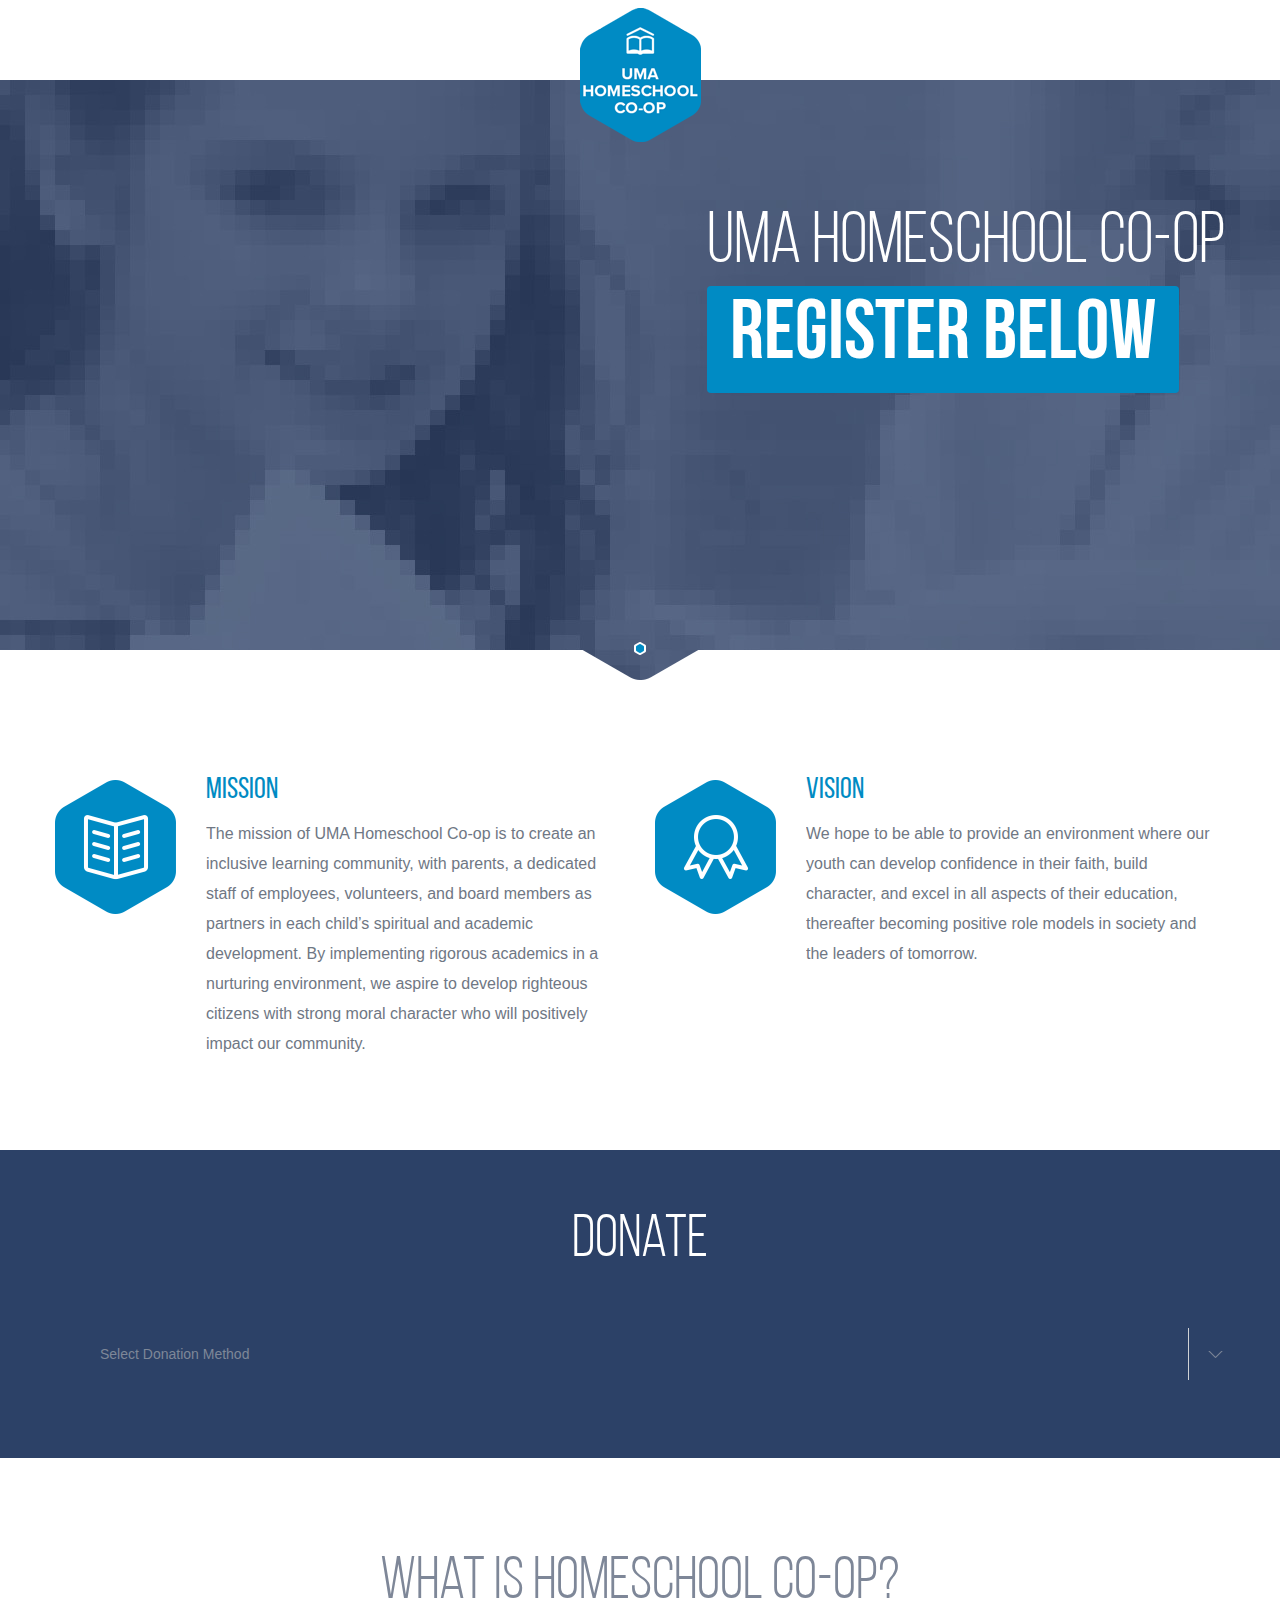
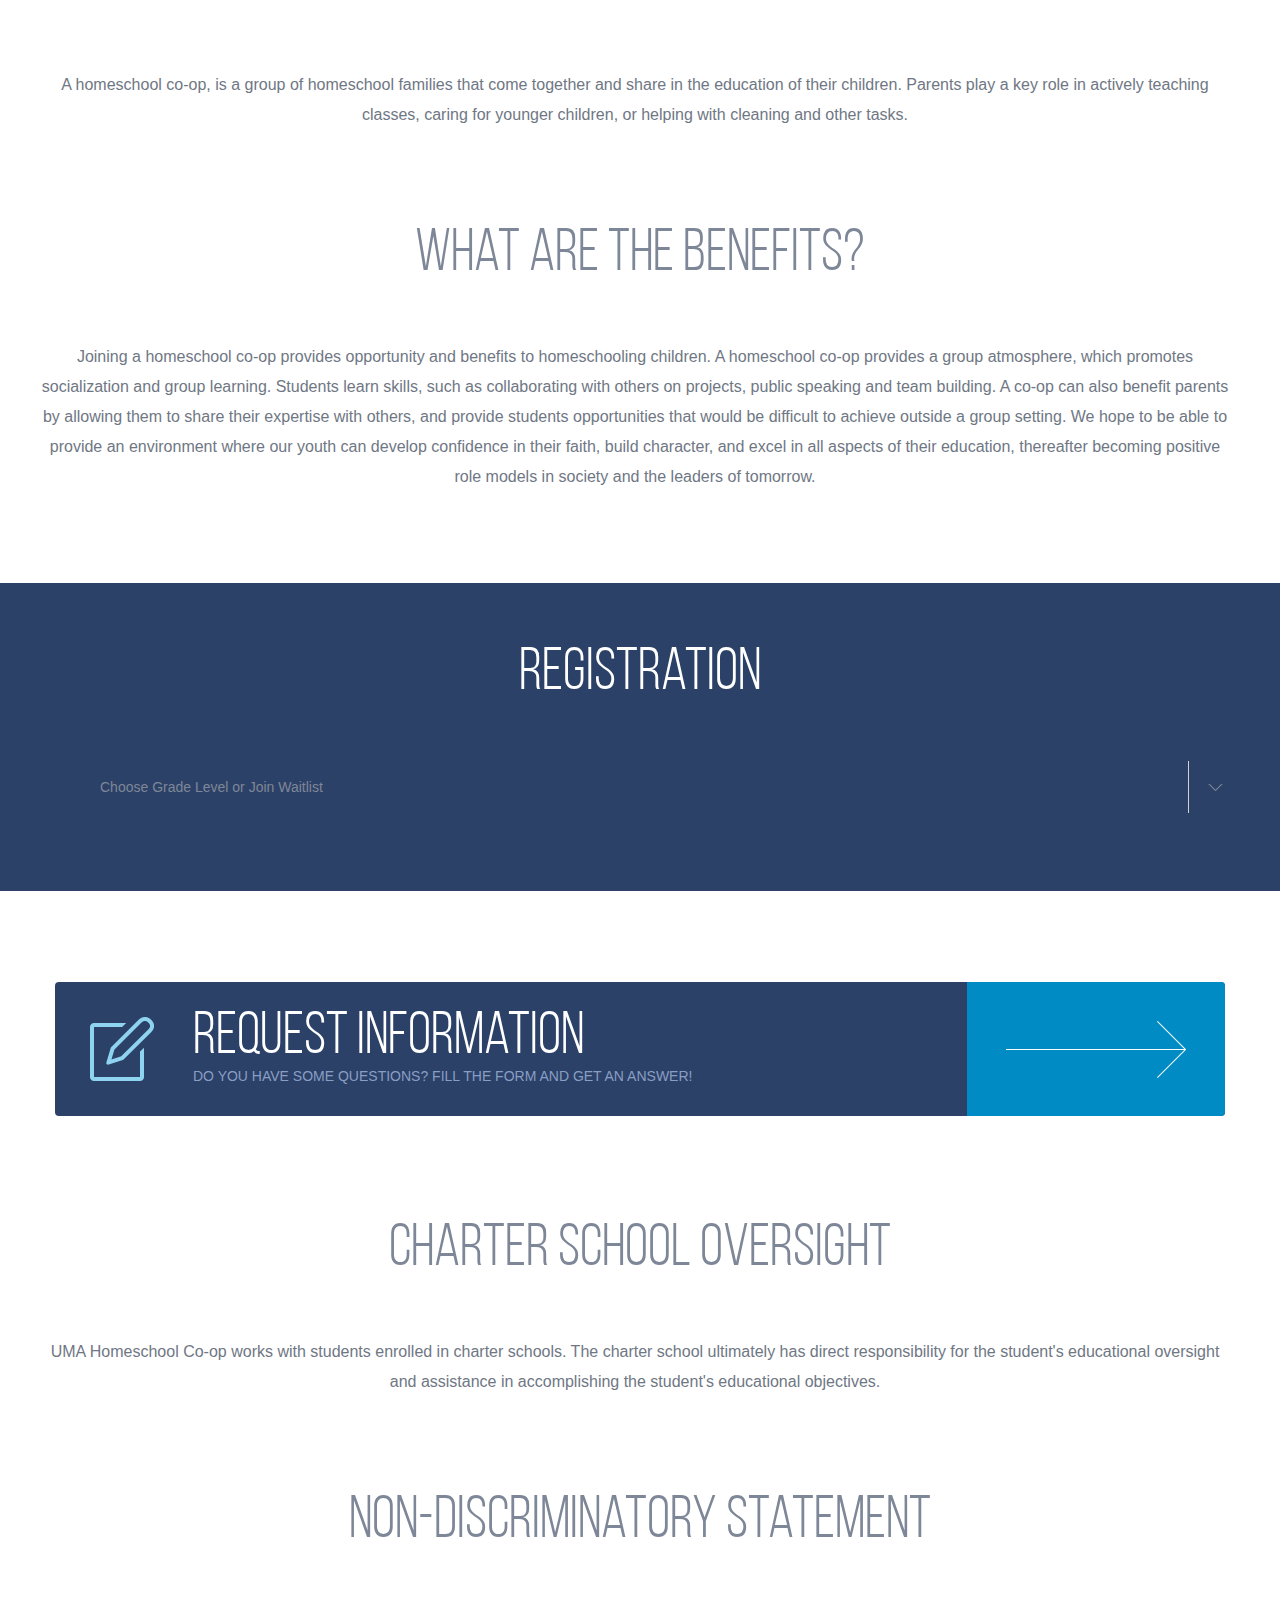
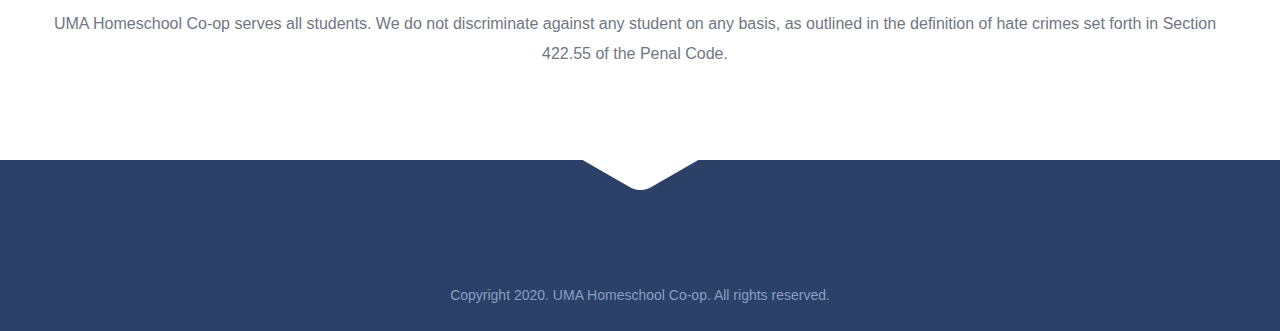
<file: index.html>
<!DOCTYPE html>
<!--[if IE 8]> <html class="ie8 oldie" lang="en"> <![endif]-->
<!--[if gt IE 8]><!--> <html lang="en"> <!--<![endif]-->
<head>
	<meta charset="utf-8">
	<title>UMA Homeschool Co-op</title>
	<meta name="viewport" content="width=device-width, initial-scale=1, maximum-scale=1, minimum-scale=1, user-scalable=no">
	<link rel="stylesheet" media="all" href="css/style.css">
	<!--[if lt IE 9]>
		<script src="http://html5shiv.googlecode.com/svn/trunk/html5.js"></script>
	<![endif]-->
</head>
<body>

	<header id="header">
		<div class="container">
			<a href="index.html" id="logo" title="UMA Homeschool Co-op">UMA Homeschool Co-op</a>
      <!--
			<div class="menu-trigger"></div>
			<nav id="menu">
				<ul>
					<li><a href="events.html">Courses</a></li>
					<li><a href="gallery.html">Students</a></li>
					<li><a href="events.html">Events</a></li>
 				</ul>
				<ul>
					<li><a href="gallery.html">Teachers</a></li>
					<li><a href="gallery.html">Gallery</a></li>
					<li><a href="#fancy" class="get-contact">Contact</a></li>
   				</ul>
			</nav>
      -->
			<!-- / navigation -->
		</div>
		<!-- / container -->
	
	</header>
	<!-- / header -->
	
	<div class="slider">
		<ul class="bxslider">
			<li>
				<div class="container">
					<div class="info">
						<h2>UMA Homeschool Co-op<br><span>Register Below</span></h2>
						<!--<a href="#">Check out our new programs</a>-->
					</div>
				</div>
				<!-- / content -->
			</li>
    </ul>
		<div class="bg-bottom"></div>
	</div>
	
	<section class="posts">
		<div class="container">
			<article>
				<div class="pic"><img width="121" src="images/2.png" alt=""></div>
				<div class="info">
					<h3>Mission</h3>
					<p>The mission of UMA Homeschool Co-op is to create an inclusive learning community, with parents, a dedicated staff of employees, volunteers, and board members as partners in each child’s spiritual and academic development. By implementing rigorous academics in a nurturing environment, we aspire to develop righteous citizens with strong moral character who will positively impact our community. </p>
				</div>
			</article>
			<article>
				<div class="pic"><img width="121" src="images/3.png" alt=""></div>
				<div class="info">
					<h3>Vision</h3>
					<p>We hope to be able to provide an environment where our youth can develop confidence in their faith, build character, and excel in all aspects of their education, thereafter becoming positive role models in society and the leaders of tomorrow.</p>
				</div>
			</article>
		</div>
		<!-- / container -->
	</section>

  	<section class="news">
		<div class="container">
			<h2>Donate</h2>
<form name="form1">
<select name="menu2" id="menu2">
<option value="">Select Donation Method</option>
<option value="https://www.paypal.com/cgi-bin/webscr?cmd=_s-xclick&hosted_button_id=7UPZ9UPV87WNS&source=url">One-time</option>
<option value="https://donorbox.org/universalmercy">Monthly</option>
<option value="https://form.jotform.com/201198766093059">Zakat</option>
</select>
<script type="text/javascript">
 var urlmenu = document.getElementById( 'menu2' );
 urlmenu.onchange = function() {
      window.open(  this.options[ this.selectedIndex ].value,'_self');
 };
</script>
              </div>
		<!-- / container -->
	</section>

      <section class="posts">
    <!-- / container -->
  </section>

  <section class="posts">
 <div class="container">
 <h2>What is Homeschool Co-op?</h2>
      <div class="info" >
<center>A homeschool co-op, is a group of homeschool families that come together and share in the education of their children. Parents play a key role in actively teaching classes, caring for younger children, or helping with cleaning and other tasks.</center>
</div>
</div>
</section>



<section class="posts">
<div class="container">
<h2>What Are the Benefits?</h2>
<div class="info" >
<center>Joining a homeschool co-op provides opportunity and benefits to homeschooling children. A homeschool co-op provides a group atmosphere, which promotes socialization and group learning. Students learn skills, such as collaborating with others on projects, public speaking and team building. A co-op can also benefit parents by allowing them to share their expertise with others, and provide students opportunities that would be difficult to achieve outside a group setting.  We hope to be able to provide an environment where our youth can develop confidence in their faith, build character, and excel in all aspects of their education, thereafter becoming positive role models in society and the leaders of tomorrow.</center>
</div>
</div>
<!-- / container -->
</section>

 	<section class="news">
		<div class="container">
			<h2>Registration</h2>
      <form name="form1">
<select name="menu1" id="menu1">
<option value="">Choose Grade Level or Join Waitlist</option>
<option value="https://universalmercy.typeform.com/to/DY5Zph7I">Kindergarten</option>
<option value="https://universalmercy.typeform.com/to/eOxF2V6N">1st Grade</option>
<option value="https://universalmercy.typeform.com/to/fKG5OKlP">2nd Grade</option>
<option value="https://universalmercy.typeform.com/to/EoXcdMNC">3rd Grade</option>
<option value="https://universalmercy.typeform.com/to/amcofP5A">4th Grade</option>
<option value="https://universalmercy.typeform.com/to/AZQjLpnp">5th Grade</option>
<option value="https://universalmercy.typeform.com/to/RO95zkIG">Hifz</option>
<option value="https://universalmercy.typeform.com/to/ZCaKlNE0">Join Waitlist</option>
</select>
<script type="text/javascript">
 var urlmenu = document.getElementById( 'menu1' );
 urlmenu.onchange = function() {
      window.open(  this.options[ this.selectedIndex ].value,'_self');
 };
</script>
	</section>

    <section class="posts">
    <!-- / container -->
  </section>

	<section>
  <a href="https://universalmercy.typeform.com/to/dVhPO5" data-mode="popup" data-submit-close-delay="2" target="_blank" class="typeform-share">
	<div class="container">
		<a href="https://universalmercy.typeform.com/to/dVhPO5" class="info-request">
			<span class="holder">
				<span class="title">Request information</span>
				<span class="text">Do you have some questions? Fill the form and get an answer!</span>
			</span>
			<span class="arrow"></span>
		</a>
	</div>
  </a>
  </section>

  <section class="posts">
<div class="container">
<h2>Charter School Oversight</h2>
<div class="info" >
<center>UMA Homeschool Co-op works with students enrolled in charter schools. The charter school ultimately has direct responsibility for the student's educational oversight and assistance in accomplishing the student's educational objectives. </center>
</div>
</div>
<!-- / container -->
</section>

<section class="posts">
<div class="container">
<h2>Non-discriminatory Statement</h2>
<div class="info" >
<center>UMA Homeschool Co-op serves all students. We do not discriminate against any student on any basis, as outlined in the definition of hate crimes set forth in Section 422.55 of the Penal Code.</center>
</div>
</div>
<!-- / container -->
</section>

	<footer id="footer">
		<div class="container">
			<p class="copy">Copyright 2020. UMA Homeschool Co-op. All rights reserved.</p>
		</div>
		<!-- / container -->
	</footer>
	<!-- / footer -->

	<div id="fancy">
		<h2>Request information</h2>
		<form  action="" method="POST">
			<div class="left">
				<fieldset class="mail"><input placeholder="Email address..." type="text" name="_replyto"></fieldset>
			</div>
			<div class="right">
				<fieldset class="question"><textarea name="message" placeholder="Message..."></textarea></fieldset>
			</div>
			<div class="btn-holder">
				<button class="btn blue" type="submit">Send request</button>
			</div>
		</form>
	</div>

	<script src="http://code.jquery.com/jquery-1.11.1.min.js"></script>
	<script>window.jQuery || document.write("<script src='js/jquery-1.11.1.min.js'>\x3C/script>")</script>
	<script src="js/plugins.js"></script>
	<script src="js/main.js"></script>
</body>
</html>
</file>
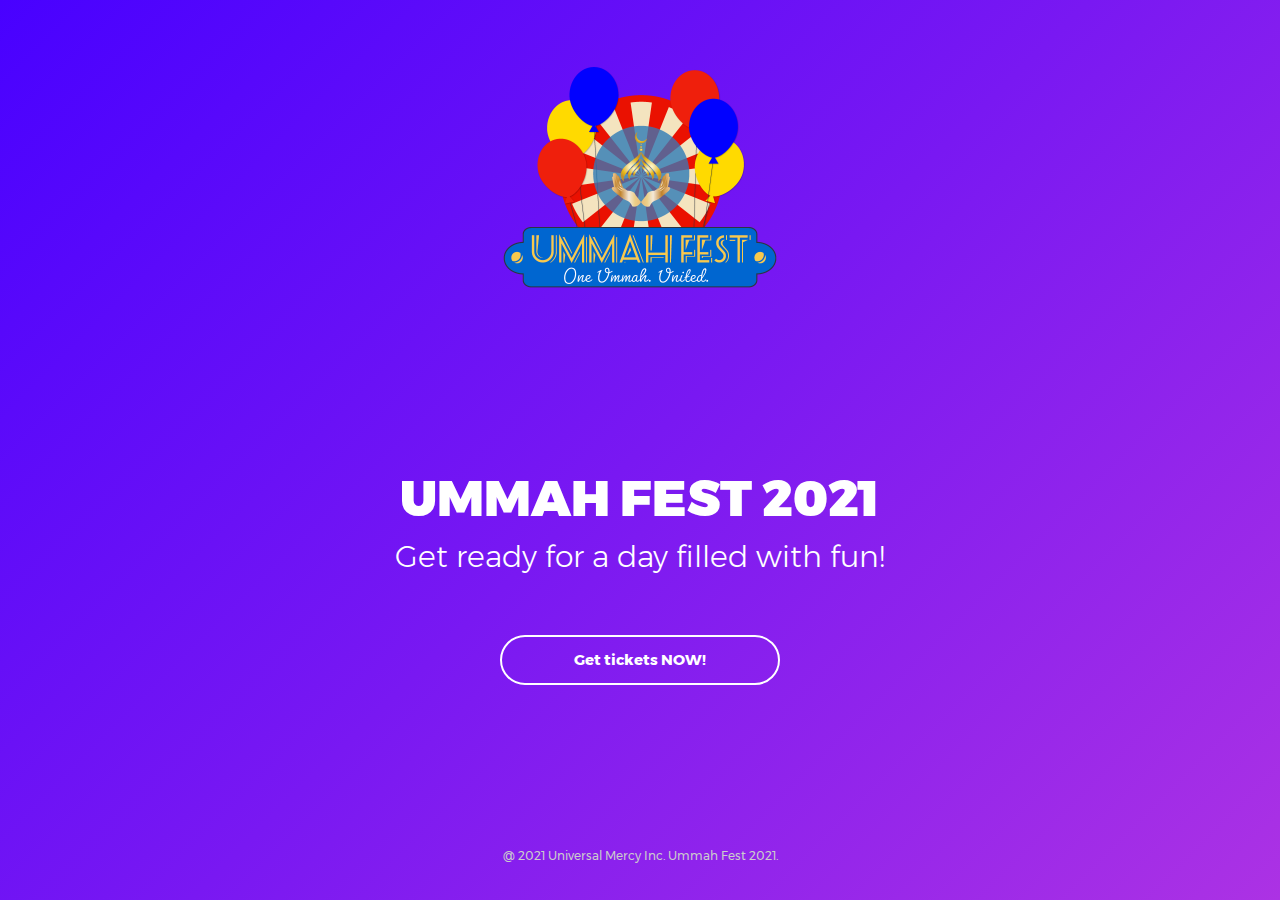
<file: fest.html>
<!DOCTYPE html>
<html lang="en">
<head>
	<title>Ummah Fest 2021</title>
	<meta charset="UTF-8">
	<meta name="viewport" content="width=device-width, initial-scale=1">
<!--===============================================================================================-->	
	<link rel="icon" type="image/png" href="fest/images/icons/favicon.ico"/>
<!--===============================================================================================-->
	<link rel="stylesheet" type="text/css" href="fest/vendor/bootstrap/css/bootstrap.min.css">
<!--===============================================================================================-->
	<link rel="stylesheet" type="text/css" href="fest/fonts/font-awesome-4.7.0/css/font-awesome.min.css">
<!--===============================================================================================-->
	<link rel="stylesheet" type="text/css" href="fest/fonts/iconic/css/material-design-iconic-font.min.css">
<!--===============================================================================================-->
	<link rel="stylesheet" type="text/css" href="fest/vendor/animate/animate.css">
<!--===============================================================================================-->
	<link rel="stylesheet" type="text/css" href="fest/vendor/select2/select2.min.css">
<!--===============================================================================================-->
	<link rel="stylesheet" type="text/css" href="fest/css/util.css">
	<link rel="stylesheet" type="text/css" href="fest/css/main.css">
<!--===============================================================================================-->
</head>
<body>
	
	
	<div class="bg-g1 size1 flex-w flex-col-c-sb p-l-15 p-r-15 p-t-55 p-b-35 respon1">
  <img src="fest/images/umafest.png" alt="ummahfest" width="300" height="250">
		<div class="flex-col-c p-t-50 p-b-50">
			<h3 class="l1-txt1 txt-center p-b-10">
				Ummah Fest 2021
			</h3>

			<p class="txt-center l1-txt2 p-b-60">
				Get ready for a day filled with fun! 
			</p>

      
			<a class="typeform-share link" href="https://form.typeform.com/to/R0VgWaOX?typeform-medium=embed-snippet" data-mode="popup"  data-size="100" target="_blank"> <button class="flex-c-m s1-txt2 size3 how-btn">Get tickets NOW!</button></a> <script> (function() { var qs,js,q,s,d=document, gi=d.getElementById, ce=d.createElement, gt=d.getElementsByTagName, id="typef_orm_share", b="https://embed.typeform.com/"; if(!gi.call(d,id)){ js=ce.call(d,"script"); js.id=id; js.src=b+"embed.js"; q=gt.call(d,"script")[0]; q.parentNode.insertBefore(js,q) } })() </script>
		</div>

		<span class="s1-txt3 txt-center">
			@ 2021 Universal Mercy Inc. Ummah Fest 2021.
		</span>
		
	</div>

	<!-- Modal Login -->
	<div class="modal fade" id="subscribe" tabindex="-1" role="dialog" aria-hidden="true">
		<div class="modal-dialog" role="document" data-dismiss="modal">
			<div class="modal-subscribe where1-parent bg0 bor2 size4 p-t-54 p-b-100 p-l-15 p-r-15">
				<button class="btn-close-modal how-btn2 fs-26 where1 trans-04">
					<i class="zmdi zmdi-close"></i>
				</button>

				<div class="wsize1 m-lr-auto">
					<h3 class="m1-txt1 txt-center p-b-36">
						<span class="bor1 p-b-6">Subscribe</span>
					</h3>

					<p class="m1-txt2 txt-center p-b-40">
						Get tickets NOW!
					</p>

					<form class="contact100-form validate-form">
						<div class="wrap-input100 m-b-10 validate-input" data-validate = "Name is required">
							<input class="s1-txt4 placeholder0 input100" type="text" name="name" placeholder="Name">
							<span class="focus-input100"></span>
						</div>

						<div class="wrap-input100 m-b-20 validate-input" data-validate = "Email is required: ex@abc.xyz">
							<input class="s1-txt4 placeholder0 input100" type="text" name="email" placeholder="Email">
							<span class="focus-input100"></span>
						</div>

						<div class="w-full">
							<button class="flex-c-m s1-txt2 size5 how-btn1 trans-04">
								Get Updates
							</button>
						</div>
					</form>

					<p class="s1-txt5 txt-center wsize2 m-lr-auto p-t-20">
						And don’t worry, we hate spam too! You can unsubcribe at anytime.
					</p>
				</div>
			</div>

		</div>
	</div>

	

<!--===============================================================================================-->	
	<script src="fest/vendor/jquery/jquery-3.2.1.min.js"></script>
<!--===============================================================================================-->
	<script src="fest/vendor/bootstrap/js/popper.js"></script>
	<script src="fest/vendor/bootstrap/js/bootstrap.min.js"></script>
<!--===============================================================================================-->
	<script src="fest/vendor/select2/select2.min.js"></script>
<!--===============================================================================================-->
	<script src="fest/vendor/countdowntime/moment.min.js"></script>
	<script src="fest/vendor/countdowntime/moment-timezone.min.js"></script>
	<script src="fest/vendor/countdowntime/moment-timezone-with-data.min.js"></script>
	<script src="fest/vendor/countdowntime/countdowntime.js"></script>
	<script>
		$('.cd100').countdown100({
			// Set Endtime here
			// Endtime must be > current time
			endtimeYear: 0,
			endtimeMonth: 0,
			endtimeDate: 35,
			endtimeHours: 18,
			endtimeMinutes: 0,
			endtimeSeconds: 0,
			timeZone: "" 
			// ex:  timeZone: "America/New_York", can be empty
			// go to " http://momentjs.com/timezone/ " to get timezone
		});
	</script>
<!--===============================================================================================-->
	<script src="fest/vendor/tilt/tilt.jquery.min.js"></script>
	<script >
		$('.js-tilt').tilt({
			scale: 1.1
		})
	</script>
<!--===============================================================================================-->
	<script src="fest/js/main.js"></script>

</body>
</html>
</file>
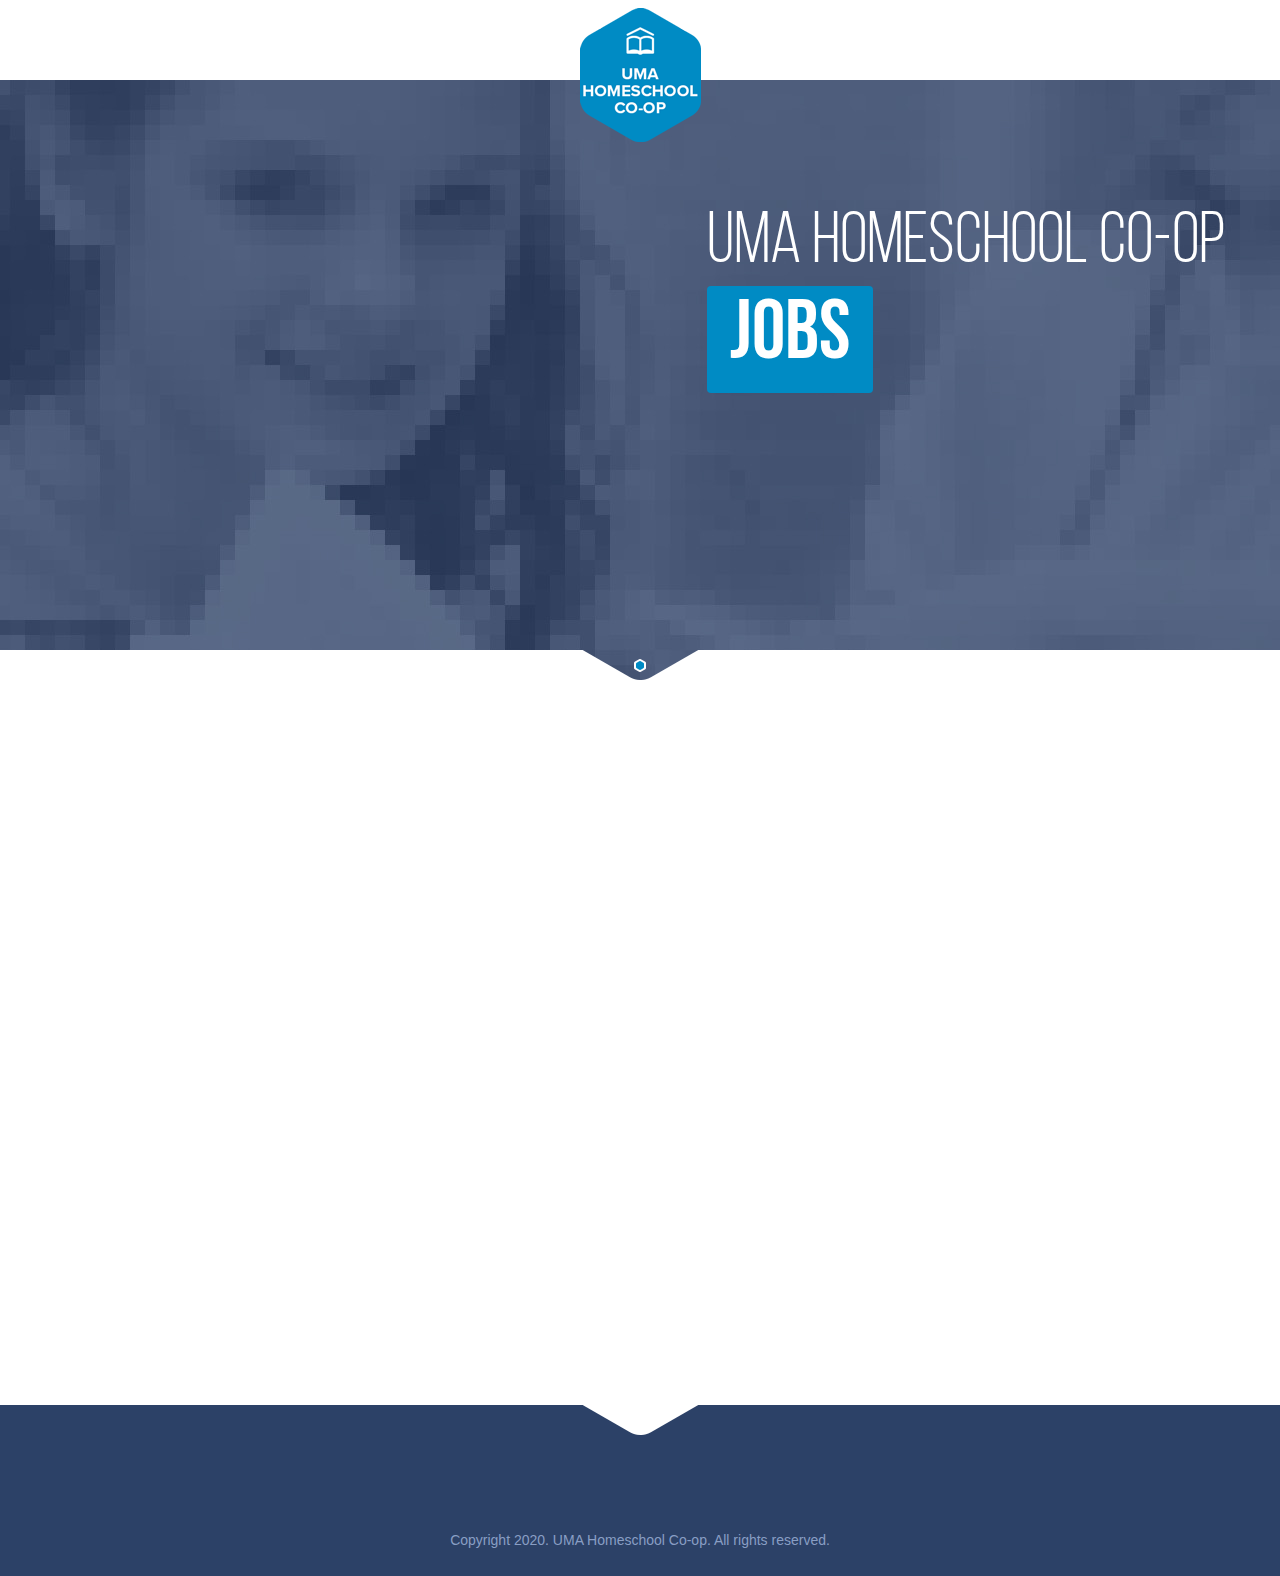
<file: jobs.html>
<mzavm!DOCTYPE html>
<!--[if IE 8]> <html class="ie8 oldie" lang="en"> <![endif]-->
<!--[if gt IE 8]><!--> <html lang="en"> <!--<![endif]-->
<head>
	<meta charset="utf-8">
	<title>UMA Homeschool Co-op</title>
	<meta name="viewport" content="width=device-width, initial-scale=1, maximum-scale=1, minimum-scale=1, user-scalable=no">
	<link rel="stylesheet" media="all" href="css/style.css">
	<!--[if lt IE 9]>
		<script src="http://html5shiv.googlecode.com/svn/trunk/html5.js"></script>
	<![endif]-->
</head>
<body>

	<header id="header">
		<div class="container">
			<a href="index.html" id="logo" title="UMA Homeschool Co-op">UMA Homeschool Co-op</a>
      <!--
			<div class="menu-trigger"></div>
			<nav id="menu">
				<ul>
					<li><a href="events.html">Courses</a></li>
					<li><a href="gallery.html">Students</a></li>
					<li><a href="events.html">Events</a></li>
 				</ul>
				<ul>
					<li><a href="gallery.html">Teachers</a></li>
					<li><a href="gallery.html">Gallery</a></li>
					<li><a href="#fancy" class="get-contact">Contact</a></li>
   				</ul>
			</nav>
      -->
			<!-- / navigation -->
		</div>
		<!-- / container -->
	
	</header>
	<!-- / header -->
	
	<div class="slider">
		<ul class="bxslider">
			<li>
				<div class="container">
					<div class="info">
						<h2>UMA Homeschool Co-op<br><span>Jobs</span></h2>
						<!--<a href="#">Check out our new programs</a>-->
					</div>
				</div>
				<!-- / content -->
			</li>
    </ul>
		<div class="bg-bottom"></div>
	</div>

	<section class="posts">
		<div class="container">
		<iframe src="https://www.powr.io/job-board/u/51ada9de_1634600713#platform=iframe" style="width:100%;height:60%;" frameborder="0"></iframe>
		</div>
		<!-- / container -->
	</section>

	<footer id="footer">
		<div class="container">
			<p class="copy">Copyright 2020. UMA Homeschool Co-op. All rights reserved.</p>
		</div>
		<!-- / container -->
	</footer>
	<!-- / footer -->

	<div id="fancy">
		<h2>Request information</h2>
		<form  action="" method="POST">
			<div class="left">
				<fieldset class="mail"><input placeholder="Email address..." type="text" name="_replyto"></fieldset>
			</div>
			<div class="right">
				<fieldset class="question"><textarea name="message" placeholder="Message..."></textarea></fieldset>
			</div>
			<div class="btn-holder">
				<button class="btn blue" type="submit">Send request</button>
			</div>
		</form>
	</div>

	<script src="http://code.jquery.com/jquery-1.11.1.min.js"></script>
	<script>window.jQuery || document.write("<script src='js/jquery-1.11.1.min.js'>\x3C/script>")</script>
	<script src="js/plugins.js"></script>
	<script src="js/main.js"></script>
</body>
</html>
</file>
<file: css/style.css>
html, body, div, span, applet, object, iframe,
h1, h2, h3, h4, h5, h6, p, blockquote, pre,
a, abbr, acronym, address, big, cite, code,
del, dfn, em, img, ins, kbd, q, s, samp,
small, strike, strong, sub, sup, tt, var,
b, u, i, center,
dl, dt, dd, ol, ul, li,
fieldset, form, label, legend,
table, caption, tbody, tfoot, thead, tr, th, td,
article, aside, canvas, details, figcaption, figure, 
footer, header, hgroup, menu, nav, section, summary,
time, mark, audio, video {
	margin: 0;
	padding: 0;
	border: 0;
	font-size: 100%;
	font: inherit;
	vertical-align: baseline;
}

*, *:before, *:after {
	-moz-box-sizing: border-box;
	-webkit-box-sizing: border-box;
	box-sizing: border-box;
}

article, aside, details, figcaption, figure, 
footer, header, hgroup, menu, nav, section {
	display: block;
}

img {
	vertical-align: middle;
}

ol, ul {
	list-style: none;
}

blockquote, q {
	quotes: none;
}

blockquote:before, blockquote:after,
q:before, q:after {
	content: '';
	content: none;
}

table {
	border-collapse: collapse;
	border-spacing: 0;
}

a[href], label[for], select, 
input[type=checkbox], input[type=radio] {
	cursor: pointer;
}

button, input[type=button], input[type=image], 
input[type=reset], input[type=submit] {
	padding: 0;
	overflow: visible;
	cursor: pointer;
}

button::-moz-focus-inner, 
input[type=button]::-moz-focus-inner, 
input[type=image]::-moz-focus-inner, 
input[type=reset]::-moz-focus-inner, 
input[type=submit]::-moz-focus-inner {
	border: 0;
}

.hide {
	position: absolute !important;
	left: -9999em !important;
}

.clearfix:after {
	content: "";
	display: block;
	clear: both;
}

h1, h2, h3, h4, h5, h6 {
	font-weight: normal;
}

strong {
	font-weight: bold;
}

em {
	font-style: italic;
}

del {
	text-decoration: line-through;
}

th, td {
	vertical-align: top;
}

th {
	font-weight: normal;
	text-align: left;
}

address, cite, dfn {
	font-style: normal;
}

abbr, acronym {
	border-bottom: 1px dotted #999;
	cursor: help;
}

sub, 
sup {
	position: relative;
	font-size: 75%;
	line-height: 0;
}

sup {
	top: -0.5em;
}

sub {
	bottom: -0.25em;
}

textarea {
	 overflow: auto;
}


/* Normalized Styles
------------------------------------------------------------------------------*/

body {
	font: 16px/30px Arial, Helvetica, sans-serif;
	color: #6f7784;
	background: #fff;
}

input, textarea, select, button {
	outline: none;
	font-family: Arial, Helvetica, sans-serif;
}

a, a:visited, a:focus, a:active {
	text-decoration: none;
	color: #008bc4;
}

a:hover {
	text-decoration: underline;
}


/* Container
------------------------------------------------------------------------------*/

.container {
	position: relative;
	width: 1200px;
	margin: 0 auto;
}

/* Header
------------------------------------------------------------------------------*/

#header {
	padding: 8px 0 20px 0;
	z-index: 99;
	position: relative;
}

#logo {
	width: 121px;
	height: 134px;
	display: block;
	cursor: pointer;
	margin: 0 auto -82px;
	text-indent: -9999em;
	background: url(../images/logo.png) no-repeat;
	position: relative;
	z-index: 3;
}


/* Navigation
------------------------------------------------------------------------------*/

#menu {
	text-align: center;
}

#menu ul {
	padding: 0 80px;
	display: inline-block;
}

#menu li {
	float: left;
	padding: 0 24px;
}

#menu a {
	font-size: 21px;
	line-height: 28px;
	color: #8c929c;
	font-family: 'BebasNeue';
	display: block;
}

#menu a:hover,
#menu .current a {
	color: #008bc4;
	text-decoration: underline;
}


/* main-content
------------------------------------------------------------------------------*/

.content {
	overflow: hidden;
	padding-bottom: 10px;
}

.main-content {
	float: left;
	width: 58.333%;
	padding: 0 15px;
}

.divider {
	background: #2c4167 url(../images/bg_white_arrow.png) no-repeat 50% 0;
	height: 80px;
	position: relative;
	margin-top: 3px;
	margin-bottom: 37px;
}

.divider:after {
	background: url(../images/bg_white.png) no-repeat 50% 0;
	height: 30px;
	position: absolute;
	content: "";
	left: 0;
	right: 0;
	bottom: 0;
}

.posts-con article {
	border-bottom: 1px solid #d8dbe1;
	padding-bottom: 40px;
	margin-bottom: 41px;
}

.slider-con {
	padding: 9px 0 77px 0;
	margin-right: -20px;
}

.slider-con .slide li {
	padding: 0 19px 19px 0;
	float: left;
}

.slider-con .slide li img{
	border-radius: 6px;
}

.slider-con .bx-pager {
	text-align: center;
	padding-top: 18px;
	padding-right: 20px;
}

.slider-con .bx-pager-item {
	display: inline-block;
	padding: 0 2px;
}

.slider-con .bx-pager-item a {
	width: 16px;
	text-indent: -999em;
	height: 17px;
	display: block;
	background: url(../images/bg_slider_nav_2.png) no-repeat;
}

.slider-con .bx-pager-item a.active,
.slider-con .bx-pager-item a:hover {
	background-position: -16px 0;
}

.slider-con .bx-controls-direction {
	display: none;
}

.posts-con article.last {
	border-bottom: none;
}

.posts-con .current-date {
	margin-top: 9px;
}

.posts-con h3 {
	font-weight: bold;
	font-size: 16px;
	line-height: 22px;
	padding-top: 4px;
	padding-bottom: 22px;
}

.posts-con .info {
	overflow: hidden;
}

.posts-con .info-line {
	font-size: 16px;
	line-height: 20px;
	padding-bottom: 20px;
}

.posts-con .info-line .time {
	padding: 0 20px 0 25px;
	background: url(../images/ico_time.png) no-repeat 0 3px;
	display: inline-block;
}

.posts-con .info-line .place {
	padding: 0 20px 0 25px;
	background: url(../images/ico_place.png) no-repeat 0 3px;
	display: inline-block;
}

h1.single{
	margin: 0 15px 0 15px;
}

/* sidebar
------------------------------------------------------------------------------*/

#sidebar {
	width: 33.3%;
	float: right;
	padding: 0 15px;
}

#sidebar h2 {
	text-align: left;
	padding-bottom: 27px;
}

#sidebar .widget {
	padding-bottom: 85px;
}

#sidebar .sidemenu {
	padding-top: 9px;
}

#sidebar .sidemenu a {
	border: 1px solid #d7dbe1;
	border-radius: 4px;
	display: block;
	margin-bottom: 8px;
	height: 45px;
	line-height: 43px;
	padding: 0 0 0 15px;
	font-family: 'BebasNeue';
	color: #7e8798;
	font-size: 24px;
	position: relative;
}

.mac #sidebar .sidemenu a {
	padding: 3px 0 0 15px;
}

#sidebar .sidemenu a:hover:after,
#sidebar .sidemenu .current a:after {
	position: absolute;
	content: "";
	left: -8px;
	top: 15px;
	width: 0;
	height: 0;
	border-style: solid;
	border-width: 7.5px 7px 7.5px 0;
	border-color: transparent #008cc4 transparent transparent;
}

#sidebar .sidemenu .current a,
#sidebar .sidemenu a:hover {
	border: 1px solid #008bc4;
	color: #fff;
	background: #008bc4;
	text-decoration: none;
}

#sidebar .sidemenu .current a .nr,
#sidebar .sidemenu a:hover .nr {
	background: #2c4167;
}

#sidebar .sidemenu a .nr {
	height: 27px;
	width: 47px;
	display: block;
	border-radius: 3px;
	float: right;
	background: #e7e8ec;
	line-height: 27px;
	font-size: 15px;
	margin: 8px;
	font-family: Arial, Helvetica, sans-serif;
	text-align: center;
}

.mac #sidebar .sidemenu a .nr {
	margin: 5px 8px 8px 8px;
}

#sidebar .calendar .head {
	overflow: hidden;
	height: 45px;
	line-height: 43px;
	border-radius: 4px;
	border: 1px solid #d8dbe1;
	text-align: center;
	font-size: 24px;
	font-family: 'BebasNeue';
	padding: 0 15px;
	margin-bottom: 7px;
}

#sidebar .calendar .head .next,
#sidebar .calendar .head .prev {
	background: url(../images/bg_arrow_nav.png) no-repeat;
	height: 17px;
	width: 26px;
	display: block;
	float: left;
	margin: 13px 0 -30px 0;
}

#sidebar .calendar .head .next {
	float: right;
	background-position: -26px 0;
}

.mac #sidebar .calendar .head h4{
	padding-top: 4px;
}

#sidebar .calendar .table {
	margin: 0 -3px;
}

#sidebar .calendar table {
	width: 100%;
}

#sidebar .calendar table tr {
}

#sidebar .calendar th {
	font-family: 'BebasNeue';
	font-size: 18px;
	line-height: 24px;
	color: #a8adb7;
	text-align: center;
	padding-bottom: 3px;
}

#sidebar .calendar td {
	font-family: 'BebasNeue';
	font-size: 24px;
	line-height: 46px;
	color: #7e8798;
	font-weight: bold;
	text-align: center;
}

#sidebar .calendar td.disable {
	color: #c5c9d1;
}

#sidebar .calendar td.archival>div {
	background: #e6e8ec;
	border-color: #e6e8ec;
	border: 1px solid #e6e8ec;
}

#sidebar .calendar td.upcoming>div {
	background: #008bc4;
	color: #fff;
	border: 1px solid #008bc4;
}

#sidebar .calendar td.upcoming>div.hover {
	background: #2c4167;
	border: 1px solid #2c4167;
}

#sidebar .calendar td>div {
	border-radius: 4px;
	border: 1px solid #d8dbe1;
	margin: 3px;
	display: block;
}

.mac #sidebar .calendar td>div {
	padding-top: 4px;
}

#sidebar .calendar .tooltip {
	position: relative;
	z-index: 2;
}

#sidebar .calendar .tooltip .holder {
	display: none;
	position: absolute;
	top: -72px;
	left: -382px;
	border-radius: 4px;
	background: #2b4167;
	text-align: left;
	font-size: 14px;
	line-height: 24px;
	color:#fff;
	font-family: Arial, Helvetica, sans-serif;
	width: 375px;
	padding: 14px 20px 13px 20px;
	font-weight: normal;
}

#sidebar .calendar .tooltip .holder:after {
	position: absolute;
	top: 91px;
	right: -4px;
	content: "";
	width: 0;
	height: 0;
	border-style: solid;
	border-width: 4px 0 4px 4px;
	border-color: transparent transparent transparent #2c4167;
}

#sidebar .calendar .tooltip h4 {
	font-weight: bold;
	padding-bottom: 10px;
}

#sidebar .calendar .tooltip .info-line {
	color: #899ec4;
	padding-bottom: 9px;
}

#sidebar .calendar .tooltip .time {
	padding: 0 29px 0 23px;
	background: url(../images/ico_time_2.png) no-repeat 0 3px;
	display: inline-block;
}

#sidebar .calendar .tooltip .place {
	padding: 0 20px 0 22px;
	background: url(../images/ico_place_2.png) no-repeat 0 3px;
	display: inline-block;
}

#sidebar .calendar .note {
	padding: 37px 0 0 0;
}

#sidebar .calendar .note p {
	position: relative;
	padding-left: 34px;
	padding-right: 44px;
	float: left;
}

#sidebar .calendar .note p:after {
	position: absolute;
	background: #008bc4;
	content: "";
	height: 22px;
	width: 22px;
	display: block;
	border: 4px solid #fff;
	box-shadow: 0 0 0 1px #d8dbe1;
	top: 5px;
	left: 1px;
	border-radius: 4px;
}

#sidebar .calendar .note .archival-note:after {
	background: #ced0d5;
}

#sidebar .list ul {
	margin-right: -25px;
}

#sidebar .list li {
	float: left;
	padding: 0 19px 19px 0;
}

#sidebar .list li img {
	border-radius: 6px;
}

#sidebar .list .btn {
	padding: 0 26px;
}

#sidebar .btn-holder {
	padding-top: 4px;
}

/* slider
------------------------------------------------------------------------------*/

.slider {
	height: 600px;
	position: relative;
	overflow: hidden;
	margin-bottom: 94px;
}

.slider .bxslider li {
	background: url(../images/pic_slide.jpg) no-repeat 50% 50%;
	background-size: cover;
	height: 600px;
}

.slider .info {
	float: right;
	padding: 122px 15px 0 0;
}

.slider .info h2 {
	color: #fff;
	font-family: 'BebasNeue';
	font-weight: 300;
	font-size: 72px;
	line-height: 84px;
	padding-bottom: 110px;
	text-align: left;
}

.slider .info h2 span {
	color: #fff;
	font-family: 'BebasNeue';
	font-weight: 700;
	font-size: 84px;
	line-height: 101px;
	border-radius: 4px;
	background: #008bc4;
	padding: 1px 23px 5px 23px;
	display: inline-block;
}

.mac .slider .info h2 span {
	line-height: 81px;
	padding-top: 20px;
}

.slider .info a {
	color: #fff;
	font-family: 'BebasNeue';
	font-size: 40px;
	line-height: 48px;
	font-weight: 300;
	padding-right: 63px;
	background: url(../images/bg_arrow.png) no-repeat 100% 50%;
}

.slider:after {
	position: absolute;
	background: url(../images/bg_white_arrow.png) no-repeat;
	height: 30px;
	width: 117px;
	top: 0;
	left: 50%;
	margin: 0 0 0 -59px;
	content: "";
}

.slider .bg-bottom {
	position: absolute;
	background: url(../images/bg_white.png) no-repeat;
	height: 30px;
	width: 1920px;
	bottom: 0;
	left: 50%;
	margin: 0 0 0 -960px;
	content: "";
}

.slider .bx-controls-direction {
	display: none;
}

.slider .bx-pager {
	position: absolute;
	bottom: 8px;
	left: 0;
	right: 0;
	text-align: center;
	z-index: 999;
}

.slider .bx-pager-item {
	display: inline-block;
	padding: 0 2px;
}

.slider .bx-pager-item a {
	display: block;
	background: url(../images/bg_slider_nav.png) no-repeat;
	height: 13px;
	width: 12px;
	text-indent: -999em;
}

.slider .bx-pager-item a.active,
.slider .bx-pager-item a:hover {
	background-position: -12px 0;
}

/* posts
------------------------------------------------------------------------------*/

.posts {
	overflow: hidden;
	padding-bottom: 91px;
}

.posts article {
	width: 50%;
	float: left;
	padding: 0 15px;
}

.posts .pic {
	float: left;
	margin-right: 30px;
	margin-top: 6px;
}

.posts .info {
	overflow: hidden;
	padding-right: 10px;
}

.posts .info h3 {
	overflow: hidden;
	color: #008bc3;
	font-family: 'BebasNeue';
	font-size: 30px;
	line-height: 34px;
	padding-bottom: 11px;
}

/* news
------------------------------------------------------------------------------*/

.news {
	overflow: hidden;
	background: #2c4167;
	padding: 57px 0 70px 0;
}

h1,
h2 {
	color: #7e8798;
	font-size: 60px;
	font-family: 'BebasNeue';
	line-height: 68px;
	font-weight: 300;
	text-align: center;
	padding-bottom: 53px;
}

h1 {
	text-align: left;
	padding-bottom: 18px;
}

.news h2 {
	color: #fff;
}

.news article {
	width: 50%;
	float: left;
	padding: 0 15px;
}

.news .pic {
	float: left;
	margin-right: 25px;
	margin-top: 4px;
}

.news .pic img {
	border-radius: 5px;
}

.news .info {
	overflow: hidden;
	color: #fff;
	font-size: 14px;
	line-height: 20px;
}

.news .info h4 {
	color: #8ed3ef;
	font-size: 14px;
	line-height: 20px;
	font-weight: bold;
}

.news .info .date {
	color: #899ec4;
	font-size: 12px;
	line-height: 20px;
	padding-bottom: 10px;
}

.news .info p {
	padding-bottom: 11px;
}

.news .more {
	padding-right: 23px;
	background: url(../images/bg_arrow_blue.png) no-repeat 100% 50%;
	color: #8ed3ef;
}

.more {
	padding-right: 23px;
	background: url(../images/bg_arrow_blue_dark.png) no-repeat 100% 50%;
	color: #008bc4;
}

.btn-holder {
	text-align: center;
	clear: both;
	padding: 65px 0 0 0;
}

a.btn,
.btn {
	color: #7d8797;
	border-radius: 4px;
	background: #fff;
	font-size: 16px;
	height: 46px;
	line-height: 46px;
	display: inline-block;
	padding: 0 21px;
	border: none;
}

a.btn.blue,
.btn.blue {
	background: #008bc4;
	color: #fff;
}

/* events
------------------------------------------------------------------------------*/

.events {
	padding: 57px 0 100px 0;
}

.events article {
	width: 25%;
	float: left;
	padding: 0 15px;
	font-size: 14px;
	line-height: 20px;
}

.current-date {
	width: 70px;
	float: left;
	border-radius: 4px;
	background-color: #008bc3;
	margin-right: 30px;
	margin-top: 4px;
	text-align: center;
	font-family: 'BebasNeue';
	color: #fff;
	font-size: 16px;
	padding: 3px;
	line-height: 20px;
}

.current-date .date {
	background-color: #fff;
	color: #008bc3;
	font-size: 40px;
	border-radius: 4px;
	line-height: 49px;
	margin-top: 3px;
	font-weight: bold;
}

.events .info {
	overflow: hidden;
}

.events .info p {
	padding-bottom: 13px;
	min-height: 153px;
}

/* info-request
------------------------------------------------------------------------------*/

.info-request {
	border-radius: 4px;
	background: #2b4167 url(../images/ico_information.png) no-repeat 35px 35px;
	display: block;
	padding: 0 0 0 138px;
	margin: 0 15px 100px 15px;
	height: 134px;
	overflow: hidden;
}

.info-request:hover {
	text-decoration: none;
}

.info-request .holder {
	width: 70%;
	display: block;
	float: left;
}

.info-request .arrow {
	width: 25%;
	display: block;
	float: right;
	height: 100%;
	background: #008bc4 url(../images/bg_arrow_information.png) no-repeat 50% 50%;
}

.info-request .title {
	color: #fff;
	font-size: 60px;
	font-family: 'BebasNeue';
	line-height: 60px;
	padding: 26px 0 0 0;
	display: block;
	font-weight: 300;
}

.info-request .text {
	color: #899ec4;
	font-size: 14px;
	line-height: 20px;
	margin: -2px 0 0 0;
	display: block;
	text-transform: uppercase;
}

/* Content
------------------------------------------------------------------------------*/

#content {
	float: right;
	width: 760px;
}


/* Footer
------------------------------------------------------------------------------*/

#footer {
	clear: both;
	background: #2c4167 url(../images/bg_white_arrow.png) no-repeat 50% 0;
	overflow: hidden;
	padding: 91px 0 0 0;
	font-size: 14px;
	color: #fff;
	line-height: 20px;
}

#footer article {
	float: left;
	width: 25%;
	padding: 0 15px;
}

#footer h3 {
	color: #fff;
	font-size: 48px;
	font-family: 'BebasNeue';
	line-height: 52px;
	display: block;
	padding-bottom: 37px;
	font-weight: 300;
}

#footer a {
	color: #fff;
}

#footer .col-1 li {
	border-bottom: 1px solid #3c5177;
	padding-top: 1px;
	padding-bottom: 16px;
	margin-bottom: 20px;
}

#footer .col-1 li a {
	padding-left: 52px;
	display: block;
	position: relative;
}

#footer .col-1 li a:after {
	background: url(../images/ico_contacts.png) no-repeat;
	width: 32px;
	height: 32px;
	position: absolute;
	top: 4px;
	left: 0;
	content: "";
}

#footer .col-1 .mail {
	padding-bottom: 21px;
	margin-bottom: 25px;
}

#footer .col-1 .mail a:after {
	background: url(../images/ico_contacts.png) no-repeat 0 -32px;
	height: 22px;
	top: -1px;
}

#footer .col-1 .phone a:after {
	background: url(../images/ico_contacts.png) no-repeat 0 -54px;
	height: 32px;
	top: -6px;
}

#footer .last {
	border: none !important;
}

#footer .col-2 li {
	border-bottom: 1px solid #3c5177;
	padding-bottom: 9px;
	margin-bottom: 9px;
}

#footer .col-2 li a {
	padding-left: 20px;
	background: url(../images/bg_arrow_blue.png) no-repeat 0 50%;
}

#footer .col-2 li.last{
	margin-bottom: 0;
}

#footer article p {
	padding-bottom: 17px;
}

#footer .col-3 li {
	padding: 0 10px 10px 0;
	float: left;
}

#footer .col-3 li a {
	background: #8ed3ef;
	display: block;
	width: 119px;
	height: 35px;
	line-height: 35px;
	color: #46788d;
	font-size: 14px;
	border-radius: 4px;
	padding-left: 35px;
	text-align: center;
	position: relative;
	overflow: hidden;
}

#footer .col-3 li a:after {
	background: #81c6e2 url(../images/ico_social.png) no-repeat 9px 8px;
	position: absolute;
	content: "";
	top: 0;
	left: 0;
	bottom: 0;
	width: 35px;
}

#footer .col-3 .google-plus a:after {
	background-position: -26px 8px;
}

#footer .col-3 .twitter a:after {
	background-position: 9px -27px;
}

#footer .col-3 .pinterest a:after {
	background-position: -26px -27px;
}

#footer input {
	border-radius: 4px;
	background-color: #1e2d49;
	height: 52px;
	padding: 16px 20px;
	width: 100%;
	color: #fff;
	border: none;
	font-size: 14px;
	margin-bottom: 10px;
}

#footer button {
	border-radius: 4px;
	background: #fff;
	height: 52px;
	line-height: 52px;
	padding: 0 20px;
	width: 100%;
	color: #7e8798;
	border: none;
	font-size: 16px;
	margin-bottom: 10px;
}

#footer input::-webkit-input-placeholder {
	color:#fff;
}
#footer input::-moz-placeholder {
	color:#fff;
}

#footer .copy {
	display: block;
	text-align: center;
	clear: both;
	color: #899ec4;
	padding: 34px 0 26px 0;
}


/*! fancyBox v2.1.3 fancyapps.com | fancyapps.com/fancybox/#license */
.fancybox-wrap,
.fancybox-skin,
.fancybox-outer,
.fancybox-inner,
.fancybox-image,
.fancybox-wrap iframe,
.fancybox-wrap object,
.fancybox-nav,
.fancybox-nav span,
.fancybox-tmp
{
	padding: 0;
	margin: 0;
	border: 0;
	outline: none;
	vertical-align: top;
}

.fancybox-wrap {
	position: absolute;
	top: 0;
	left: 0;
	z-index: 8020;
}

.fancybox-skin {
	position: relative;
	background: #fff;
	color: #000;
	text-shadow: none;
	border-radius: 4px;
}

.fancybox-opened {
	z-index: 8030;
}

.fancybox-opened .fancybox-skin {
}

.fancybox-outer, .fancybox-inner {
	position: relative;
}

.fancybox-inner {
	overflow: hidden;
}

.fancybox-type-iframe .fancybox-inner {
	-webkit-overflow-scrolling: touch;
}

.fancybox-error {
	color: #444;
	font: 14px/20px "Helvetica Neue",Helvetica,Arial,sans-serif;
	margin: 0;
	padding: 15px;
	white-space: nowrap;
}

.fancybox-image, .fancybox-iframe {
	display: block;
	width: 100%;
	height: 100%;
}

.fancybox-image {
	max-width: 100%;
	max-height: 100%;
}

.fancybox-close {
	position: absolute;
	top: -10px;
	right: -10px;
	width: 50px;
	height: 50px;
	cursor: pointer;
	z-index: 8040;
	background: url(../images/ico_close.png) no-repeat;
}

.fancybox-tmp {
	position: absolute;
	top: -99999px;
	left: -99999px;
	visibility: hidden;
	max-width: 99999px;
	max-height: 99999px;
	overflow: visible !important;
}

/* Overlay helper */

.fancybox-lock {
	overflow: hidden;
}

.fancybox-overlay {
	position: absolute;
	top: 0;
	left: 0;
	overflow: hidden;
	display: none;
	z-index: 8010;
	background: url(../images/bg_blue.png);
}

.fancybox-overlay-fixed {
	position: fixed;
	bottom: 0;
	right: 0;
}

.fancybox-lock .fancybox-overlay {
	overflow: auto;
	overflow-y: scroll;
}

#fancy {
	display: none;
	padding: 19px 22px 26px 22px;
}

#fancy h2 {
	font-size: 48px;
	line-height: 48px;
	padding-bottom: 33px;
}

#fancy .left {
	float: left;
	padding: 0 4px;
}

#fancy .right {
	float: right;
	padding: 0 4px;
}

#fancy fieldset {
	width: 370px;
	background: #e6e8ec url(../images/ico_form.png) no-repeat 21px 19px;
	border-radius: 4px;
	height: 52px;
	margin-bottom: 8px;
}

#fancy .name {
	background-position: 21px -33px;
}

#fancy .subject {
	background-position: 21px -85px;
}

#fancy .question {
	background-position: 21px -137px;
	height: 172px;
}

#fancy input {
	height: 52px;
	font-size: 14px;
	color: #7e8798;
	border: none;
	background: none;
	width: 100%;
	padding: 16px 10px 16px 60px;
}

#fancy textarea {
	height: 172px;
	font-size: 14px;
	color: #7e8798;
	border: none;
	background: none;
	width: 100%;
	padding: 18px 10px 18px 60px;
	resize: none;
}

#fancy textarea::-webkit-input-placeholder,
#fancy input::-webkit-input-placeholder {
	color:#7e8798;
}
#fancy textarea::-moz-placeholder,
#fancy input::-moz-placeholder {
	color:#7e8798;
}

#fancy .btn-holder {
	padding-top: 32px;
}

#fancy .btn {
	width: 230px;
	height: 52px;
	line-height: 52px;
}

.crf-s {
	outline: none;
	line-height: 20px;
	margin: 0 0 8px 0;
	position: relative;
	cursor: pointer;
	height: 52px;
	font-size: 14px;
	color: #7e8798;
	border: none;
	background: none;
	width: 100%;
	display: block;
	padding: 16px 10px 16px 60px;
}

.crf-s:after {
	position: absolute;
	display: block;
	content: "";
	top: 0;
	right: 0;
	bottom: 0;
	width: 52px;
	border-left: 1px solid #d0d2d5;
	background: url(../images/bg_arrow_select.png) no-repeat 19px 23px;
}

.crf-sm li {
	cursor: pointer;
}

.crf-sm {
	position: absolute;
	border: 1px solid #cccccc;
	display: none;
	overflow: auto;
	max-height: 300px;
	z-index: 9999;
	border: 1px solid #cbcbcb;
	background: #e6e8ec;
	-moz-box-sizing: border-box;
	-webkit-box-sizing: border-box;
	box-sizing: border-box;
	color: #555555;
	font-size: 14px;
	padding: 5px 20px;
	line-height: 24px;
}


/* Fonts
------------------------------------------------------------------------------*/ 

@font-face {
	font-family: 'BebasNeue';
    src: url('../fonts/BebasNeueBold.eot');
    src: url('../fonts/BebasNeueBold.eot?#iefix') format('embedded-opentype'),
         url('../fonts/BebasNeueBold.woff') format('woff'),
         url('../fonts/BebasNeueBold.ttf') format('truetype'),
         url('../fonts/BebasNeueBold.svg#BebasNeueBold') format('svg');
    font-weight: 700;
    font-style: normal;
}

@font-face {
	font-family: 'BebasNeue';
    src: url('../fonts/BebasNeueRegular.eot');
    src: url('../fonts/BebasNeueRegular.eot?#iefix') format('embedded-opentype'),
         url('../fonts/BebasNeueRegular.woff') format('woff'),
         url('../fonts/BebasNeueRegular.ttf') format('truetype'),
         url('../fonts/BebasNeueRegular.svg#BebasNeueRegular') format('svg');
    font-weight: 500;
    font-style: normal;
}

@font-face {
	font-family: 'BebasNeue';
    src: url('../fonts/BebasNeueBook.eot');
    src: url('../fonts/BebasNeueBook.eot?#iefix') format('embedded-opentype'),
         url('../fonts/BebasNeueBook.woff') format('woff'),
         url('../fonts/BebasNeueBook.ttf') format('truetype'),
         url('../fonts/BebasNeueBook.svg#BebasNeueBook') format('svg');
    font-weight: 300;
    font-style: normal;
}

/* Media
------------------------------------------------------------------------------*/ 

@media screen and (max-width: 1220px) {

	.container {
		width: 100%;
	}

	#header {
		overflow: hidden;
		padding-bottom: 60px;
		margin-bottom: -40px;
	}
	
	#menu {
		margin: 0 -80px;
	}
	
	#menu li {
		padding: 0 10px;
	}
	
	.slider {
		height: 400px;
		margin-bottom: 50px;
	}
	
	.slider .bxslider li {
		height: 400px;
	}
	
	.slider .info {
		float: right;
		padding: 50px 15px 0 0;
	}
	
	.slider .info h2 {
		font-size: 60px;
		line-height: 70px;
		padding-bottom: 50px;
	}
	
	.slider .info h2 span {
		font-size: 70px;
		line-height: 80px;
		display: inline-block;
	}

	.mac .slider .info h2 span {
		line-height: 61px;
	}
	
	.slider .info a {
		font-size: 36px;
		line-height: 40px;
	}
	
	.posts {
		padding-bottom: 50px;
	}
	
	.posts article {
		padding: 0 15px;
	}
	
	.posts .pic {
		margin-right: 15px;
		width: 90px;
	}
	
	.posts .pic img {
		width: 100%;
	}
	
	.posts .info {
		padding-right: 0;
		font-size: 16px;
		line-height: 22px;
	}
	
	.posts .info h3 {
		font-size: 26px;
		line-height: 30px;
		padding-bottom: 7px;
	}
	
	.news {
		padding: 40px 0 50px 0;
	}
	
	h1,
	h2 {
		font-size: 50px;
		line-height: 60px;
		padding-bottom: 40px;
	}
	
	.news article {
		width: 50%;
		float: left;
		padding: 0 15px;
	}
	
	.news .pic {
		margin-right: 15px;
		width: 80px;
	}
	
	.news .pic img {
		width: 100%;
	}
	
	.btn-holder {
		padding: 50px 0 0 0;
	}
	
	.events {
		padding: 40px 0 50px 0;
	}
	
	.events article {
		width: 50%;
		padding-bottom: 30px;
	}
		
	.events article:nth-child(2n+2) {
		clear: left;
	}
		
	.events .info p {
		min-height: 0;
	}
	
	.info-request {
		height: auto;
		padding: 0;
		margin-bottom: 70px;
	}
	
	.info-request .holder {
		width: 100%;
		padding-bottom: 20px;
		padding-left: 138px;
	}
	
	.info-request .arrow {
		width: 100%;
		height: 80px;
	}
	
	.info-request .title {
		font-size: 50px;
		line-height: 60px;
	}
		
	#footer {
		padding: 50px 0 0 0;
	}
	
	#footer article {
		width: 50%;
		padding-bottom: 20px;
	}
	
	#footer article:nth-child(2n+1) {
		clear: left;
	}
	
	#footer h3 {
		font-size: 40px;
		line-height: 44px;
		padding-bottom: 30px;
	}
		
	#footer .copy {
		padding: 20px 15px 15px 15px;
	}
	
	#fancy .right,
	#fancy .left {
		width: 100%;
	}
	
	#fancy fieldset {
		width: 100%;
	}
	
	#sidebar {
		width: 40%;
	}

	.posts-con .current-date {
		margin-right: 15px;
	}

	.posts-con article {
		font-size: 14px;
		line-height: 22px;
	}

	.slider-con .slide li {
		width: 33.33%;
	}
	
	.slider-con .slide li img {
		width: 100%;
	}
	
	#sidebar .sidemenu a {
		font-size: 20px;
	}
	
}

@media screen and (min-width: 701px) {

	#menu {
		display: block !important;
	}
	
}



@media (-webkit-min-device-pixel-ratio: 2), (min-resolution: 192dpi) {
	
	#logo {
		background-image: url(../images/logo@2x.png);
		background-size: 121px 134px;
	}

	.slider .info a {
		background-image: url(../images/bg_arrow@2x.png);
		background-size: 36px 19px;
	}

	.slider .bx-pager-item a {
		background-image: url(../images/bg_slider_nav@2x.png);
		background-size: 24px 13px;
	}

	.news .more {
		background-image: url(../images/bg_arrow_blue@2x.png);
		background-size: 10px 7px;
	}

	.more {
		background-image: url(../images/bg_arrow_blue_dark@2x.png);
		background-size: 10px 7px;
	}

	.info-request {
		background-image: url(../images/ico_information@2x.png);
		background-size: 65px 64px;

	}

	.info-request .arrow {
		background-image: url(../images/bg_arrow_information@2x.png);
		background-size: 180px 57px;
	}


	#footer .col-1 li a:after {
		background-image: url(../images/ico_contacts@2x.png) !important;
		background-size: 32px 86px !important;
	}

	#footer .col-2 li a {
		background-image: url(../images/bg_arrow_blue_dark@2x.png);
		background-size: 10px 7px;
	}

	#footer .col-3 li a:after {
		background-image: url(../images/ico_social@2x.png) !important;
		background-size: 52px 53px !important;
	}
	
	#footer {
		background-image: url(../images/bg_white_arrow@2x.png);
		background-size: 117px 30px;
	}

	.slider:after {
		background-image: url(../images/bg_white_arrow@2x.png);
		background-size: 117px 30px;
	}
	
	.slider .bg-bottom {
		background-image: url(../images/bg_white@2x.png);
		background-size: 1920px 30px;
	}	
	
	.fancybox-close {
		background-image: url(../images/ico_close@2x.png);
		background-size: 50px 50px;
	}	
	
	#fancy fieldset {
		background-image: url(../images/ico_form@2x.png);
		background-size: 19px 173px;
	}	
	
	.crf-s:after {
		background-image: url(../images/bg_arrow_select@2x.png);
		background-size: 15px 7px;
	}	
	
	.posts-con .info-line .time {
		background-image: url(../images/ico_time@2x.png);
		background-size: 17px 16px;
	}	
	
	.posts-con .info-line .place {
		background-image: url(../images/ico_place@2x.png);
		background-size: 13px 16px;
	}	
	
	#sidebar .calendar .head .next, #sidebar .calendar .head .prev {
		background-image: url(../images/bg_arrow_nav@2x.png);
		background-size: 52px 17px;
	}	
	
	#sidebar .calendar .tooltip .time {
		background-image: url(../images/ico_time_2@2x.png);
		background-size: 17px 16px;
	}
	
	#sidebar .calendar .tooltip .place {
		background-image: url(../images/ico_place_2@2x.png);
		background-size: 13px 16px;
	}
	
	.slider-con .bx-pager-item a {
		background-image: url(../images/bg_slider_nav_2@2x.png);
		background-size: 32px 17px;
	}

	.divider {
		background-image: url(../images/bg_white_arrow@2x.png);
		background-size: 117px 30px;
	}
	
	.divider:after {
		background-image: url(../images/bg_white@2x.png);
		background-size: 1920px 30px;
	}	

	.menu-trigger {
		background-image: url(../images/bg_menu_trigger@2x.png) !important;
		background-size: 30px 30px !important;
	}
	
}

@media screen and (max-width: 1000px) {
	.widget.list .btn-holder{
		text-align: left;
	}
}

@media screen and (max-width: 768px) {
	.slider .info{
		padding-top: 70px;
	}
	#footer{
		padding-top: 60px;
	}
}

@media screen and (max-width: 700px) {

	body {
		min-width: 320px;
	}

	#header {
		padding-bottom: 0;
		margin-bottom: -20px;
	}
	
	#logo {
		width: 90px;
		height: 100px;
		margin: 0 auto;
		background-size: 90px 100px;
	}

	.menu-trigger {
		background: url(../images/bg_menu_trigger.png) no-repeat;
		height: 30px;
		width: 30px;
		display: block;
		position: absolute;
		top: 15px;
		right: 10px;
		cursor: pointer;
	}

	#menu {
		display: none;
		clear: both;
		margin: 0;
		padding-bottom: 35px;
		padding-left: 15px;
		overflow: hidden;
	}
	
	#menu ul {
		padding: 0;
		float: left;
		clear: left;
	}
	
	#menu li {
		padding: 0 10px;
		display: block;
		float: left;
		clear: left;
	}
	
	.slider,
	.slider .bx-viewport,
	.slider .bx-viewport,
	.slider .bxslider li {
		height: 300px !important;
	}
	
	.slider .info {
		padding: 60px 15px 40px 15px;
	}
	
	.slider .info h2 {
		font-size: 40px;
		line-height: 50px;
		padding-bottom: 30px;
	}
	
	.slider .info h2 span {
		font-size: 40px;
		line-height: 50px;
		padding: 0 15px;
	}

	.mac .slider .info h2 span {
		line-height: 50px;
		padding-top: 10px;
	}
	
	.slider .info a {
		font-size: 26px;
		line-height: 30px;
		padding-right: 50px;
	}
	
	.posts {
		padding-bottom: 40px;
	}
	
	.posts article {
		width: 100%;
		padding-bottom: 30px;
	}
	
	.news {
		padding: 30px 0 40px 0;
	}
	
	h1,
	h2 {
		font-size: 40px;
		line-height: 50px;
		padding-bottom: 30px;
	}
	
	.news article {
		width: 100%;
		padding-bottom: 30px;
	}
	
	.btn-holder {
		padding: 20px 0 0 0;
	}
	
	.events {
		padding: 30px 0 40px 0;
	}
	
	.events article {
		width: 100%;
		padding-bottom: 30px;
	}
		
	.info-request {
		background-position: 20px 40px;
		background-size: 32px 32px;
		margin-bottom: 50px;
	}
	
	.info-request .holder {
		padding-left: 70px;
	}
	
	.info-request .title {
		font-size: 40px;
		line-height: 40px;
		padding-bottom: 6px;
	}
		
	#footer article {
		width: 100%;
	}
	
	#footer h3 {
		font-size: 34px;
		line-height: 34px;
		padding-bottom: 20px;
	}
		
	#fancy {
		padding-left: 0;
		padding-right: 0;
	}
	
	.main-content,
	#sidebar {
		width: 100%;
	}

	#sidebar .calendar {
		position: relative;
	}
	
	#sidebar .calendar .tooltip {
		position: static;
	}
	
	#sidebar .calendar .tooltip .holder {
		top: 430px;
		right: 0;
		left: 0;
		width: auto;
		z-index: 99;
	}

	#sidebar .calendar .tooltip .holder:after {
		display: none;
	}

	#sidebar .sidemenu {
		padding-top: 0;
	}

	@media (-webkit-min-device-pixel-ratio: 2), (min-resolution: 192dpi) {
	
		#logo {
			background-image: url(../images/logo@2x.png);
			background-size: 90px 100px;
		}
	}
}

@media screen and (max-width: 480px) {
	#footer article{
		padding-bottom: 30px;
	}
}
</file>
<file: fest/css/util.css>
/*//////////////////////////////////////////////////////////////////
[ REBOOT ]*/
*, *:before, *:after {
	margin: 0px; 
	padding: 0px; 
	-webkit-box-sizing: border-box;
	-moz-box-sizing: border-box;
	box-sizing: border-box;
}

body, html {
	font-family: Arial, sans-serif;
	font-size: 15px;
	color: #666666;

	height: 100%;
	background-color: #fff;
	-webkit-box-sizing: border-box;
	-moz-box-sizing: border-box;
	box-sizing: border-box;
}

/*---------------------------------------------*/
a:focus {outline: none;}
a:hover {text-decoration: none;}

/* ------------------------------------ */
h1,h2,h3,h4,h5,h6,p {margin: 0px;}

ul, li {
	margin: 0px;
	list-style-type: none;
}


/* ------------------------------------ */
input, textarea, label {
	display: block;
	outline: none;
	border: none;
}

/* ------------------------------------ */
button {
	outline: none;
	border: none;
	background: transparent;
	cursor: pointer;
}
button:focus {outline: none;}

iframe {border: none;}


/*//////////////////////////////////////////////////////////////////
[ FONT SIZE ]*/
.fs-1 {font-size: 1px;}
.fs-2 {font-size: 2px;}
.fs-3 {font-size: 3px;}
.fs-4 {font-size: 4px;}
.fs-5 {font-size: 5px;}
.fs-6 {font-size: 6px;}
.fs-7 {font-size: 7px;}
.fs-8 {font-size: 8px;}
.fs-9 {font-size: 9px;}
.fs-10 {font-size: 10px;}
.fs-11 {font-size: 11px;}
.fs-12 {font-size: 12px;}
.fs-13 {font-size: 13px;}
.fs-14 {font-size: 14px;}
.fs-15 {font-size: 15px;}
.fs-16 {font-size: 16px;}
.fs-17 {font-size: 17px;}
.fs-18 {font-size: 18px;}
.fs-19 {font-size: 19px;}
.fs-20 {font-size: 20px;}
.fs-21 {font-size: 21px;}
.fs-22 {font-size: 22px;}
.fs-23 {font-size: 23px;}
.fs-24 {font-size: 24px;}
.fs-25 {font-size: 25px;}
.fs-26 {font-size: 26px;}
.fs-27 {font-size: 27px;}
.fs-28 {font-size: 28px;}
.fs-29 {font-size: 29px;}
.fs-30 {font-size: 30px;}
.fs-31 {font-size: 31px;}
.fs-32 {font-size: 32px;}
.fs-33 {font-size: 33px;}
.fs-34 {font-size: 34px;}
.fs-35 {font-size: 35px;}
.fs-36 {font-size: 36px;}
.fs-37 {font-size: 37px;}
.fs-38 {font-size: 38px;}
.fs-39 {font-size: 39px;}
.fs-40 {font-size: 40px;}
.fs-41 {font-size: 41px;}
.fs-42 {font-size: 42px;}
.fs-43 {font-size: 43px;}
.fs-44 {font-size: 44px;}
.fs-45 {font-size: 45px;}
.fs-46 {font-size: 46px;}
.fs-47 {font-size: 47px;}
.fs-48 {font-size: 48px;}
.fs-49 {font-size: 49px;}
.fs-50 {font-size: 50px;}
.fs-51 {font-size: 51px;}
.fs-52 {font-size: 52px;}
.fs-53 {font-size: 53px;}
.fs-54 {font-size: 54px;}
.fs-55 {font-size: 55px;}
.fs-56 {font-size: 56px;}
.fs-57 {font-size: 57px;}
.fs-58 {font-size: 58px;}
.fs-59 {font-size: 59px;}
.fs-60 {font-size: 60px;}
.fs-61 {font-size: 61px;}
.fs-62 {font-size: 62px;}
.fs-63 {font-size: 63px;}
.fs-64 {font-size: 64px;}
.fs-65 {font-size: 65px;}
.fs-66 {font-size: 66px;}
.fs-67 {font-size: 67px;}
.fs-68 {font-size: 68px;}
.fs-69 {font-size: 69px;}
.fs-70 {font-size: 70px;}
.fs-71 {font-size: 71px;}
.fs-72 {font-size: 72px;}
.fs-73 {font-size: 73px;}
.fs-74 {font-size: 74px;}
.fs-75 {font-size: 75px;}
.fs-76 {font-size: 76px;}
.fs-77 {font-size: 77px;}
.fs-78 {font-size: 78px;}
.fs-79 {font-size: 79px;}
.fs-80 {font-size: 80px;}
.fs-81 {font-size: 81px;}
.fs-82 {font-size: 82px;}
.fs-83 {font-size: 83px;}
.fs-84 {font-size: 84px;}
.fs-85 {font-size: 85px;}
.fs-86 {font-size: 86px;}
.fs-87 {font-size: 87px;}
.fs-88 {font-size: 88px;}
.fs-89 {font-size: 89px;}
.fs-90 {font-size: 90px;}
.fs-91 {font-size: 91px;}
.fs-92 {font-size: 92px;}
.fs-93 {font-size: 93px;}
.fs-94 {font-size: 94px;}
.fs-95 {font-size: 95px;}
.fs-96 {font-size: 96px;}
.fs-97 {font-size: 97px;}
.fs-98 {font-size: 98px;}
.fs-99 {font-size: 99px;}
.fs-100 {font-size: 100px;}
.fs-101 {font-size: 101px;}
.fs-102 {font-size: 102px;}
.fs-103 {font-size: 103px;}
.fs-104 {font-size: 104px;}
.fs-105 {font-size: 105px;}
.fs-106 {font-size: 106px;}
.fs-107 {font-size: 107px;}
.fs-108 {font-size: 108px;}
.fs-109 {font-size: 109px;}
.fs-110 {font-size: 110px;}
.fs-111 {font-size: 111px;}
.fs-112 {font-size: 112px;}
.fs-113 {font-size: 113px;}
.fs-114 {font-size: 114px;}
.fs-115 {font-size: 115px;}
.fs-116 {font-size: 116px;}
.fs-117 {font-size: 117px;}
.fs-118 {font-size: 118px;}
.fs-119 {font-size: 119px;}
.fs-120 {font-size: 120px;}
.fs-121 {font-size: 121px;}
.fs-122 {font-size: 122px;}
.fs-123 {font-size: 123px;}
.fs-124 {font-size: 124px;}
.fs-125 {font-size: 125px;}
.fs-126 {font-size: 126px;}
.fs-127 {font-size: 127px;}
.fs-128 {font-size: 128px;}
.fs-129 {font-size: 129px;}
.fs-130 {font-size: 130px;}
.fs-131 {font-size: 131px;}
.fs-132 {font-size: 132px;}
.fs-133 {font-size: 133px;}
.fs-134 {font-size: 134px;}
.fs-135 {font-size: 135px;}
.fs-136 {font-size: 136px;}
.fs-137 {font-size: 137px;}
.fs-138 {font-size: 138px;}
.fs-139 {font-size: 139px;}
.fs-140 {font-size: 140px;}
.fs-141 {font-size: 141px;}
.fs-142 {font-size: 142px;}
.fs-143 {font-size: 143px;}
.fs-144 {font-size: 144px;}
.fs-145 {font-size: 145px;}
.fs-146 {font-size: 146px;}
.fs-147 {font-size: 147px;}
.fs-148 {font-size: 148px;}
.fs-149 {font-size: 149px;}
.fs-150 {font-size: 150px;}
.fs-151 {font-size: 151px;}
.fs-152 {font-size: 152px;}
.fs-153 {font-size: 153px;}
.fs-154 {font-size: 154px;}
.fs-155 {font-size: 155px;}
.fs-156 {font-size: 156px;}
.fs-157 {font-size: 157px;}
.fs-158 {font-size: 158px;}
.fs-159 {font-size: 159px;}
.fs-160 {font-size: 160px;}
.fs-161 {font-size: 161px;}
.fs-162 {font-size: 162px;}
.fs-163 {font-size: 163px;}
.fs-164 {font-size: 164px;}
.fs-165 {font-size: 165px;}
.fs-166 {font-size: 166px;}
.fs-167 {font-size: 167px;}
.fs-168 {font-size: 168px;}
.fs-169 {font-size: 169px;}
.fs-170 {font-size: 170px;}
.fs-171 {font-size: 171px;}
.fs-172 {font-size: 172px;}
.fs-173 {font-size: 173px;}
.fs-174 {font-size: 174px;}
.fs-175 {font-size: 175px;}
.fs-176 {font-size: 176px;}
.fs-177 {font-size: 177px;}
.fs-178 {font-size: 178px;}
.fs-179 {font-size: 179px;}
.fs-180 {font-size: 180px;}
.fs-181 {font-size: 181px;}
.fs-182 {font-size: 182px;}
.fs-183 {font-size: 183px;}
.fs-184 {font-size: 184px;}
.fs-185 {font-size: 185px;}
.fs-186 {font-size: 186px;}
.fs-187 {font-size: 187px;}
.fs-188 {font-size: 188px;}
.fs-189 {font-size: 189px;}
.fs-190 {font-size: 190px;}
.fs-191 {font-size: 191px;}
.fs-192 {font-size: 192px;}
.fs-193 {font-size: 193px;}
.fs-194 {font-size: 194px;}
.fs-195 {font-size: 195px;}
.fs-196 {font-size: 196px;}
.fs-197 {font-size: 197px;}
.fs-198 {font-size: 198px;}
.fs-199 {font-size: 199px;}
.fs-200 {font-size: 200px;}

/*//////////////////////////////////////////////////////////////////
[ PADDING ]*/
.p-t-0 {padding-top: 0px;}
.p-t-1 {padding-top: 1px;}
.p-t-2 {padding-top: 2px;}
.p-t-3 {padding-top: 3px;}
.p-t-4 {padding-top: 4px;}
.p-t-5 {padding-top: 5px;}
.p-t-6 {padding-top: 6px;}
.p-t-7 {padding-top: 7px;}
.p-t-8 {padding-top: 8px;}
.p-t-9 {padding-top: 9px;}
.p-t-10 {padding-top: 10px;}
.p-t-11 {padding-top: 11px;}
.p-t-12 {padding-top: 12px;}
.p-t-13 {padding-top: 13px;}
.p-t-14 {padding-top: 14px;}
.p-t-15 {padding-top: 15px;}
.p-t-16 {padding-top: 16px;}
.p-t-17 {padding-top: 17px;}
.p-t-18 {padding-top: 18px;}
.p-t-19 {padding-top: 19px;}
.p-t-20 {padding-top: 20px;}
.p-t-21 {padding-top: 21px;}
.p-t-22 {padding-top: 22px;}
.p-t-23 {padding-top: 23px;}
.p-t-24 {padding-top: 24px;}
.p-t-25 {padding-top: 25px;}
.p-t-26 {padding-top: 26px;}
.p-t-27 {padding-top: 27px;}
.p-t-28 {padding-top: 28px;}
.p-t-29 {padding-top: 29px;}
.p-t-30 {padding-top: 30px;}
.p-t-31 {padding-top: 31px;}
.p-t-32 {padding-top: 32px;}
.p-t-33 {padding-top: 33px;}
.p-t-34 {padding-top: 34px;}
.p-t-35 {padding-top: 35px;}
.p-t-36 {padding-top: 36px;}
.p-t-37 {padding-top: 37px;}
.p-t-38 {padding-top: 38px;}
.p-t-39 {padding-top: 39px;}
.p-t-40 {padding-top: 40px;}
.p-t-41 {padding-top: 41px;}
.p-t-42 {padding-top: 42px;}
.p-t-43 {padding-top: 43px;}
.p-t-44 {padding-top: 44px;}
.p-t-45 {padding-top: 45px;}
.p-t-46 {padding-top: 46px;}
.p-t-47 {padding-top: 47px;}
.p-t-48 {padding-top: 48px;}
.p-t-49 {padding-top: 49px;}
.p-t-50 {padding-top: 50px;}
.p-t-51 {padding-top: 51px;}
.p-t-52 {padding-top: 52px;}
.p-t-53 {padding-top: 53px;}
.p-t-54 {padding-top: 54px;}
.p-t-55 {padding-top: 55px;}
.p-t-56 {padding-top: 56px;}
.p-t-57 {padding-top: 57px;}
.p-t-58 {padding-top: 58px;}
.p-t-59 {padding-top: 59px;}
.p-t-60 {padding-top: 60px;}
.p-t-61 {padding-top: 61px;}
.p-t-62 {padding-top: 62px;}
.p-t-63 {padding-top: 63px;}
.p-t-64 {padding-top: 64px;}
.p-t-65 {padding-top: 65px;}
.p-t-66 {padding-top: 66px;}
.p-t-67 {padding-top: 67px;}
.p-t-68 {padding-top: 68px;}
.p-t-69 {padding-top: 69px;}
.p-t-70 {padding-top: 70px;}
.p-t-71 {padding-top: 71px;}
.p-t-72 {padding-top: 72px;}
.p-t-73 {padding-top: 73px;}
.p-t-74 {padding-top: 74px;}
.p-t-75 {padding-top: 75px;}
.p-t-76 {padding-top: 76px;}
.p-t-77 {padding-top: 77px;}
.p-t-78 {padding-top: 78px;}
.p-t-79 {padding-top: 79px;}
.p-t-80 {padding-top: 80px;}
.p-t-81 {padding-top: 81px;}
.p-t-82 {padding-top: 82px;}
.p-t-83 {padding-top: 83px;}
.p-t-84 {padding-top: 84px;}
.p-t-85 {padding-top: 85px;}
.p-t-86 {padding-top: 86px;}
.p-t-87 {padding-top: 87px;}
.p-t-88 {padding-top: 88px;}
.p-t-89 {padding-top: 89px;}
.p-t-90 {padding-top: 90px;}
.p-t-91 {padding-top: 91px;}
.p-t-92 {padding-top: 92px;}
.p-t-93 {padding-top: 93px;}
.p-t-94 {padding-top: 94px;}
.p-t-95 {padding-top: 95px;}
.p-t-96 {padding-top: 96px;}
.p-t-97 {padding-top: 97px;}
.p-t-98 {padding-top: 98px;}
.p-t-99 {padding-top: 99px;}
.p-t-100 {padding-top: 100px;}
.p-t-101 {padding-top: 101px;}
.p-t-102 {padding-top: 102px;}
.p-t-103 {padding-top: 103px;}
.p-t-104 {padding-top: 104px;}
.p-t-105 {padding-top: 105px;}
.p-t-106 {padding-top: 106px;}
.p-t-107 {padding-top: 107px;}
.p-t-108 {padding-top: 108px;}
.p-t-109 {padding-top: 109px;}
.p-t-110 {padding-top: 110px;}
.p-t-111 {padding-top: 111px;}
.p-t-112 {padding-top: 112px;}
.p-t-113 {padding-top: 113px;}
.p-t-114 {padding-top: 114px;}
.p-t-115 {padding-top: 115px;}
.p-t-116 {padding-top: 116px;}
.p-t-117 {padding-top: 117px;}
.p-t-118 {padding-top: 118px;}
.p-t-119 {padding-top: 119px;}
.p-t-120 {padding-top: 120px;}
.p-t-121 {padding-top: 121px;}
.p-t-122 {padding-top: 122px;}
.p-t-123 {padding-top: 123px;}
.p-t-124 {padding-top: 124px;}
.p-t-125 {padding-top: 125px;}
.p-t-126 {padding-top: 126px;}
.p-t-127 {padding-top: 127px;}
.p-t-128 {padding-top: 128px;}
.p-t-129 {padding-top: 129px;}
.p-t-130 {padding-top: 130px;}
.p-t-131 {padding-top: 131px;}
.p-t-132 {padding-top: 132px;}
.p-t-133 {padding-top: 133px;}
.p-t-134 {padding-top: 134px;}
.p-t-135 {padding-top: 135px;}
.p-t-136 {padding-top: 136px;}
.p-t-137 {padding-top: 137px;}
.p-t-138 {padding-top: 138px;}
.p-t-139 {padding-top: 139px;}
.p-t-140 {padding-top: 140px;}
.p-t-141 {padding-top: 141px;}
.p-t-142 {padding-top: 142px;}
.p-t-143 {padding-top: 143px;}
.p-t-144 {padding-top: 144px;}
.p-t-145 {padding-top: 145px;}
.p-t-146 {padding-top: 146px;}
.p-t-147 {padding-top: 147px;}
.p-t-148 {padding-top: 148px;}
.p-t-149 {padding-top: 149px;}
.p-t-150 {padding-top: 150px;}
.p-t-151 {padding-top: 151px;}
.p-t-152 {padding-top: 152px;}
.p-t-153 {padding-top: 153px;}
.p-t-154 {padding-top: 154px;}
.p-t-155 {padding-top: 155px;}
.p-t-156 {padding-top: 156px;}
.p-t-157 {padding-top: 157px;}
.p-t-158 {padding-top: 158px;}
.p-t-159 {padding-top: 159px;}
.p-t-160 {padding-top: 160px;}
.p-t-161 {padding-top: 161px;}
.p-t-162 {padding-top: 162px;}
.p-t-163 {padding-top: 163px;}
.p-t-164 {padding-top: 164px;}
.p-t-165 {padding-top: 165px;}
.p-t-166 {padding-top: 166px;}
.p-t-167 {padding-top: 167px;}
.p-t-168 {padding-top: 168px;}
.p-t-169 {padding-top: 169px;}
.p-t-170 {padding-top: 170px;}
.p-t-171 {padding-top: 171px;}
.p-t-172 {padding-top: 172px;}
.p-t-173 {padding-top: 173px;}
.p-t-174 {padding-top: 174px;}
.p-t-175 {padding-top: 175px;}
.p-t-176 {padding-top: 176px;}
.p-t-177 {padding-top: 177px;}
.p-t-178 {padding-top: 178px;}
.p-t-179 {padding-top: 179px;}
.p-t-180 {padding-top: 180px;}
.p-t-181 {padding-top: 181px;}
.p-t-182 {padding-top: 182px;}
.p-t-183 {padding-top: 183px;}
.p-t-184 {padding-top: 184px;}
.p-t-185 {padding-top: 185px;}
.p-t-186 {padding-top: 186px;}
.p-t-187 {padding-top: 187px;}
.p-t-188 {padding-top: 188px;}
.p-t-189 {padding-top: 189px;}
.p-t-190 {padding-top: 190px;}
.p-t-191 {padding-top: 191px;}
.p-t-192 {padding-top: 192px;}
.p-t-193 {padding-top: 193px;}
.p-t-194 {padding-top: 194px;}
.p-t-195 {padding-top: 195px;}
.p-t-196 {padding-top: 196px;}
.p-t-197 {padding-top: 197px;}
.p-t-198 {padding-top: 198px;}
.p-t-199 {padding-top: 199px;}
.p-t-200 {padding-top: 200px;}
.p-t-201 {padding-top: 201px;}
.p-t-202 {padding-top: 202px;}
.p-t-203 {padding-top: 203px;}
.p-t-204 {padding-top: 204px;}
.p-t-205 {padding-top: 205px;}
.p-t-206 {padding-top: 206px;}
.p-t-207 {padding-top: 207px;}
.p-t-208 {padding-top: 208px;}
.p-t-209 {padding-top: 209px;}
.p-t-210 {padding-top: 210px;}
.p-t-211 {padding-top: 211px;}
.p-t-212 {padding-top: 212px;}
.p-t-213 {padding-top: 213px;}
.p-t-214 {padding-top: 214px;}
.p-t-215 {padding-top: 215px;}
.p-t-216 {padding-top: 216px;}
.p-t-217 {padding-top: 217px;}
.p-t-218 {padding-top: 218px;}
.p-t-219 {padding-top: 219px;}
.p-t-220 {padding-top: 220px;}
.p-t-221 {padding-top: 221px;}
.p-t-222 {padding-top: 222px;}
.p-t-223 {padding-top: 223px;}
.p-t-224 {padding-top: 224px;}
.p-t-225 {padding-top: 225px;}
.p-t-226 {padding-top: 226px;}
.p-t-227 {padding-top: 227px;}
.p-t-228 {padding-top: 228px;}
.p-t-229 {padding-top: 229px;}
.p-t-230 {padding-top: 230px;}
.p-t-231 {padding-top: 231px;}
.p-t-232 {padding-top: 232px;}
.p-t-233 {padding-top: 233px;}
.p-t-234 {padding-top: 234px;}
.p-t-235 {padding-top: 235px;}
.p-t-236 {padding-top: 236px;}
.p-t-237 {padding-top: 237px;}
.p-t-238 {padding-top: 238px;}
.p-t-239 {padding-top: 239px;}
.p-t-240 {padding-top: 240px;}
.p-t-241 {padding-top: 241px;}
.p-t-242 {padding-top: 242px;}
.p-t-243 {padding-top: 243px;}
.p-t-244 {padding-top: 244px;}
.p-t-245 {padding-top: 245px;}
.p-t-246 {padding-top: 246px;}
.p-t-247 {padding-top: 247px;}
.p-t-248 {padding-top: 248px;}
.p-t-249 {padding-top: 249px;}
.p-t-250 {padding-top: 250px;}
.p-b-0 {padding-bottom: 0px;}
.p-b-1 {padding-bottom: 1px;}
.p-b-2 {padding-bottom: 2px;}
.p-b-3 {padding-bottom: 3px;}
.p-b-4 {padding-bottom: 4px;}
.p-b-5 {padding-bottom: 5px;}
.p-b-6 {padding-bottom: 6px;}
.p-b-7 {padding-bottom: 7px;}
.p-b-8 {padding-bottom: 8px;}
.p-b-9 {padding-bottom: 9px;}
.p-b-10 {padding-bottom: 10px;}
.p-b-11 {padding-bottom: 11px;}
.p-b-12 {padding-bottom: 12px;}
.p-b-13 {padding-bottom: 13px;}
.p-b-14 {padding-bottom: 14px;}
.p-b-15 {padding-bottom: 15px;}
.p-b-16 {padding-bottom: 16px;}
.p-b-17 {padding-bottom: 17px;}
.p-b-18 {padding-bottom: 18px;}
.p-b-19 {padding-bottom: 19px;}
.p-b-20 {padding-bottom: 20px;}
.p-b-21 {padding-bottom: 21px;}
.p-b-22 {padding-bottom: 22px;}
.p-b-23 {padding-bottom: 23px;}
.p-b-24 {padding-bottom: 24px;}
.p-b-25 {padding-bottom: 25px;}
.p-b-26 {padding-bottom: 26px;}
.p-b-27 {padding-bottom: 27px;}
.p-b-28 {padding-bottom: 28px;}
.p-b-29 {padding-bottom: 29px;}
.p-b-30 {padding-bottom: 30px;}
.p-b-31 {padding-bottom: 31px;}
.p-b-32 {padding-bottom: 32px;}
.p-b-33 {padding-bottom: 33px;}
.p-b-34 {padding-bottom: 34px;}
.p-b-35 {padding-bottom: 35px;}
.p-b-36 {padding-bottom: 36px;}
.p-b-37 {padding-bottom: 37px;}
.p-b-38 {padding-bottom: 38px;}
.p-b-39 {padding-bottom: 39px;}
.p-b-40 {padding-bottom: 40px;}
.p-b-41 {padding-bottom: 41px;}
.p-b-42 {padding-bottom: 42px;}
.p-b-43 {padding-bottom: 43px;}
.p-b-44 {padding-bottom: 44px;}
.p-b-45 {padding-bottom: 45px;}
.p-b-46 {padding-bottom: 46px;}
.p-b-47 {padding-bottom: 47px;}
.p-b-48 {padding-bottom: 48px;}
.p-b-49 {padding-bottom: 49px;}
.p-b-50 {padding-bottom: 50px;}
.p-b-51 {padding-bottom: 51px;}
.p-b-52 {padding-bottom: 52px;}
.p-b-53 {padding-bottom: 53px;}
.p-b-54 {padding-bottom: 54px;}
.p-b-55 {padding-bottom: 55px;}
.p-b-56 {padding-bottom: 56px;}
.p-b-57 {padding-bottom: 57px;}
.p-b-58 {padding-bottom: 58px;}
.p-b-59 {padding-bottom: 59px;}
.p-b-60 {padding-bottom: 60px;}
.p-b-61 {padding-bottom: 61px;}
.p-b-62 {padding-bottom: 62px;}
.p-b-63 {padding-bottom: 63px;}
.p-b-64 {padding-bottom: 64px;}
.p-b-65 {padding-bottom: 65px;}
.p-b-66 {padding-bottom: 66px;}
.p-b-67 {padding-bottom: 67px;}
.p-b-68 {padding-bottom: 68px;}
.p-b-69 {padding-bottom: 69px;}
.p-b-70 {padding-bottom: 70px;}
.p-b-71 {padding-bottom: 71px;}
.p-b-72 {padding-bottom: 72px;}
.p-b-73 {padding-bottom: 73px;}
.p-b-74 {padding-bottom: 74px;}
.p-b-75 {padding-bottom: 75px;}
.p-b-76 {padding-bottom: 76px;}
.p-b-77 {padding-bottom: 77px;}
.p-b-78 {padding-bottom: 78px;}
.p-b-79 {padding-bottom: 79px;}
.p-b-80 {padding-bottom: 80px;}
.p-b-81 {padding-bottom: 81px;}
.p-b-82 {padding-bottom: 82px;}
.p-b-83 {padding-bottom: 83px;}
.p-b-84 {padding-bottom: 84px;}
.p-b-85 {padding-bottom: 85px;}
.p-b-86 {padding-bottom: 86px;}
.p-b-87 {padding-bottom: 87px;}
.p-b-88 {padding-bottom: 88px;}
.p-b-89 {padding-bottom: 89px;}
.p-b-90 {padding-bottom: 90px;}
.p-b-91 {padding-bottom: 91px;}
.p-b-92 {padding-bottom: 92px;}
.p-b-93 {padding-bottom: 93px;}
.p-b-94 {padding-bottom: 94px;}
.p-b-95 {padding-bottom: 95px;}
.p-b-96 {padding-bottom: 96px;}
.p-b-97 {padding-bottom: 97px;}
.p-b-98 {padding-bottom: 98px;}
.p-b-99 {padding-bottom: 99px;}
.p-b-100 {padding-bottom: 100px;}
.p-b-101 {padding-bottom: 101px;}
.p-b-102 {padding-bottom: 102px;}
.p-b-103 {padding-bottom: 103px;}
.p-b-104 {padding-bottom: 104px;}
.p-b-105 {padding-bottom: 105px;}
.p-b-106 {padding-bottom: 106px;}
.p-b-107 {padding-bottom: 107px;}
.p-b-108 {padding-bottom: 108px;}
.p-b-109 {padding-bottom: 109px;}
.p-b-110 {padding-bottom: 110px;}
.p-b-111 {padding-bottom: 111px;}
.p-b-112 {padding-bottom: 112px;}
.p-b-113 {padding-bottom: 113px;}
.p-b-114 {padding-bottom: 114px;}
.p-b-115 {padding-bottom: 115px;}
.p-b-116 {padding-bottom: 116px;}
.p-b-117 {padding-bottom: 117px;}
.p-b-118 {padding-bottom: 118px;}
.p-b-119 {padding-bottom: 119px;}
.p-b-120 {padding-bottom: 120px;}
.p-b-121 {padding-bottom: 121px;}
.p-b-122 {padding-bottom: 122px;}
.p-b-123 {padding-bottom: 123px;}
.p-b-124 {padding-bottom: 124px;}
.p-b-125 {padding-bottom: 125px;}
.p-b-126 {padding-bottom: 126px;}
.p-b-127 {padding-bottom: 127px;}
.p-b-128 {padding-bottom: 128px;}
.p-b-129 {padding-bottom: 129px;}
.p-b-130 {padding-bottom: 130px;}
.p-b-131 {padding-bottom: 131px;}
.p-b-132 {padding-bottom: 132px;}
.p-b-133 {padding-bottom: 133px;}
.p-b-134 {padding-bottom: 134px;}
.p-b-135 {padding-bottom: 135px;}
.p-b-136 {padding-bottom: 136px;}
.p-b-137 {padding-bottom: 137px;}
.p-b-138 {padding-bottom: 138px;}
.p-b-139 {padding-bottom: 139px;}
.p-b-140 {padding-bottom: 140px;}
.p-b-141 {padding-bottom: 141px;}
.p-b-142 {padding-bottom: 142px;}
.p-b-143 {padding-bottom: 143px;}
.p-b-144 {padding-bottom: 144px;}
.p-b-145 {padding-bottom: 145px;}
.p-b-146 {padding-bottom: 146px;}
.p-b-147 {padding-bottom: 147px;}
.p-b-148 {padding-bottom: 148px;}
.p-b-149 {padding-bottom: 149px;}
.p-b-150 {padding-bottom: 150px;}
.p-b-151 {padding-bottom: 151px;}
.p-b-152 {padding-bottom: 152px;}
.p-b-153 {padding-bottom: 153px;}
.p-b-154 {padding-bottom: 154px;}
.p-b-155 {padding-bottom: 155px;}
.p-b-156 {padding-bottom: 156px;}
.p-b-157 {padding-bottom: 157px;}
.p-b-158 {padding-bottom: 158px;}
.p-b-159 {padding-bottom: 159px;}
.p-b-160 {padding-bottom: 160px;}
.p-b-161 {padding-bottom: 161px;}
.p-b-162 {padding-bottom: 162px;}
.p-b-163 {padding-bottom: 163px;}
.p-b-164 {padding-bottom: 164px;}
.p-b-165 {padding-bottom: 165px;}
.p-b-166 {padding-bottom: 166px;}
.p-b-167 {padding-bottom: 167px;}
.p-b-168 {padding-bottom: 168px;}
.p-b-169 {padding-bottom: 169px;}
.p-b-170 {padding-bottom: 170px;}
.p-b-171 {padding-bottom: 171px;}
.p-b-172 {padding-bottom: 172px;}
.p-b-173 {padding-bottom: 173px;}
.p-b-174 {padding-bottom: 174px;}
.p-b-175 {padding-bottom: 175px;}
.p-b-176 {padding-bottom: 176px;}
.p-b-177 {padding-bottom: 177px;}
.p-b-178 {padding-bottom: 178px;}
.p-b-179 {padding-bottom: 179px;}
.p-b-180 {padding-bottom: 180px;}
.p-b-181 {padding-bottom: 181px;}
.p-b-182 {padding-bottom: 182px;}
.p-b-183 {padding-bottom: 183px;}
.p-b-184 {padding-bottom: 184px;}
.p-b-185 {padding-bottom: 185px;}
.p-b-186 {padding-bottom: 186px;}
.p-b-187 {padding-bottom: 187px;}
.p-b-188 {padding-bottom: 188px;}
.p-b-189 {padding-bottom: 189px;}
.p-b-190 {padding-bottom: 190px;}
.p-b-191 {padding-bottom: 191px;}
.p-b-192 {padding-bottom: 192px;}
.p-b-193 {padding-bottom: 193px;}
.p-b-194 {padding-bottom: 194px;}
.p-b-195 {padding-bottom: 195px;}
.p-b-196 {padding-bottom: 196px;}
.p-b-197 {padding-bottom: 197px;}
.p-b-198 {padding-bottom: 198px;}
.p-b-199 {padding-bottom: 199px;}
.p-b-200 {padding-bottom: 200px;}
.p-b-201 {padding-bottom: 201px;}
.p-b-202 {padding-bottom: 202px;}
.p-b-203 {padding-bottom: 203px;}
.p-b-204 {padding-bottom: 204px;}
.p-b-205 {padding-bottom: 205px;}
.p-b-206 {padding-bottom: 206px;}
.p-b-207 {padding-bottom: 207px;}
.p-b-208 {padding-bottom: 208px;}
.p-b-209 {padding-bottom: 209px;}
.p-b-210 {padding-bottom: 210px;}
.p-b-211 {padding-bottom: 211px;}
.p-b-212 {padding-bottom: 212px;}
.p-b-213 {padding-bottom: 213px;}
.p-b-214 {padding-bottom: 214px;}
.p-b-215 {padding-bottom: 215px;}
.p-b-216 {padding-bottom: 216px;}
.p-b-217 {padding-bottom: 217px;}
.p-b-218 {padding-bottom: 218px;}
.p-b-219 {padding-bottom: 219px;}
.p-b-220 {padding-bottom: 220px;}
.p-b-221 {padding-bottom: 221px;}
.p-b-222 {padding-bottom: 222px;}
.p-b-223 {padding-bottom: 223px;}
.p-b-224 {padding-bottom: 224px;}
.p-b-225 {padding-bottom: 225px;}
.p-b-226 {padding-bottom: 226px;}
.p-b-227 {padding-bottom: 227px;}
.p-b-228 {padding-bottom: 228px;}
.p-b-229 {padding-bottom: 229px;}
.p-b-230 {padding-bottom: 230px;}
.p-b-231 {padding-bottom: 231px;}
.p-b-232 {padding-bottom: 232px;}
.p-b-233 {padding-bottom: 233px;}
.p-b-234 {padding-bottom: 234px;}
.p-b-235 {padding-bottom: 235px;}
.p-b-236 {padding-bottom: 236px;}
.p-b-237 {padding-bottom: 237px;}
.p-b-238 {padding-bottom: 238px;}
.p-b-239 {padding-bottom: 239px;}
.p-b-240 {padding-bottom: 240px;}
.p-b-241 {padding-bottom: 241px;}
.p-b-242 {padding-bottom: 242px;}
.p-b-243 {padding-bottom: 243px;}
.p-b-244 {padding-bottom: 244px;}
.p-b-245 {padding-bottom: 245px;}
.p-b-246 {padding-bottom: 246px;}
.p-b-247 {padding-bottom: 247px;}
.p-b-248 {padding-bottom: 248px;}
.p-b-249 {padding-bottom: 249px;}
.p-b-250 {padding-bottom: 250px;}
.p-l-0 {padding-left: 0px;}
.p-l-1 {padding-left: 1px;}
.p-l-2 {padding-left: 2px;}
.p-l-3 {padding-left: 3px;}
.p-l-4 {padding-left: 4px;}
.p-l-5 {padding-left: 5px;}
.p-l-6 {padding-left: 6px;}
.p-l-7 {padding-left: 7px;}
.p-l-8 {padding-left: 8px;}
.p-l-9 {padding-left: 9px;}
.p-l-10 {padding-left: 10px;}
.p-l-11 {padding-left: 11px;}
.p-l-12 {padding-left: 12px;}
.p-l-13 {padding-left: 13px;}
.p-l-14 {padding-left: 14px;}
.p-l-15 {padding-left: 15px;}
.p-l-16 {padding-left: 16px;}
.p-l-17 {padding-left: 17px;}
.p-l-18 {padding-left: 18px;}
.p-l-19 {padding-left: 19px;}
.p-l-20 {padding-left: 20px;}
.p-l-21 {padding-left: 21px;}
.p-l-22 {padding-left: 22px;}
.p-l-23 {padding-left: 23px;}
.p-l-24 {padding-left: 24px;}
.p-l-25 {padding-left: 25px;}
.p-l-26 {padding-left: 26px;}
.p-l-27 {padding-left: 27px;}
.p-l-28 {padding-left: 28px;}
.p-l-29 {padding-left: 29px;}
.p-l-30 {padding-left: 30px;}
.p-l-31 {padding-left: 31px;}
.p-l-32 {padding-left: 32px;}
.p-l-33 {padding-left: 33px;}
.p-l-34 {padding-left: 34px;}
.p-l-35 {padding-left: 35px;}
.p-l-36 {padding-left: 36px;}
.p-l-37 {padding-left: 37px;}
.p-l-38 {padding-left: 38px;}
.p-l-39 {padding-left: 39px;}
.p-l-40 {padding-left: 40px;}
.p-l-41 {padding-left: 41px;}
.p-l-42 {padding-left: 42px;}
.p-l-43 {padding-left: 43px;}
.p-l-44 {padding-left: 44px;}
.p-l-45 {padding-left: 45px;}
.p-l-46 {padding-left: 46px;}
.p-l-47 {padding-left: 47px;}
.p-l-48 {padding-left: 48px;}
.p-l-49 {padding-left: 49px;}
.p-l-50 {padding-left: 50px;}
.p-l-51 {padding-left: 51px;}
.p-l-52 {padding-left: 52px;}
.p-l-53 {padding-left: 53px;}
.p-l-54 {padding-left: 54px;}
.p-l-55 {padding-left: 55px;}
.p-l-56 {padding-left: 56px;}
.p-l-57 {padding-left: 57px;}
.p-l-58 {padding-left: 58px;}
.p-l-59 {padding-left: 59px;}
.p-l-60 {padding-left: 60px;}
.p-l-61 {padding-left: 61px;}
.p-l-62 {padding-left: 62px;}
.p-l-63 {padding-left: 63px;}
.p-l-64 {padding-left: 64px;}
.p-l-65 {padding-left: 65px;}
.p-l-66 {padding-left: 66px;}
.p-l-67 {padding-left: 67px;}
.p-l-68 {padding-left: 68px;}
.p-l-69 {padding-left: 69px;}
.p-l-70 {padding-left: 70px;}
.p-l-71 {padding-left: 71px;}
.p-l-72 {padding-left: 72px;}
.p-l-73 {padding-left: 73px;}
.p-l-74 {padding-left: 74px;}
.p-l-75 {padding-left: 75px;}
.p-l-76 {padding-left: 76px;}
.p-l-77 {padding-left: 77px;}
.p-l-78 {padding-left: 78px;}
.p-l-79 {padding-left: 79px;}
.p-l-80 {padding-left: 80px;}
.p-l-81 {padding-left: 81px;}
.p-l-82 {padding-left: 82px;}
.p-l-83 {padding-left: 83px;}
.p-l-84 {padding-left: 84px;}
.p-l-85 {padding-left: 85px;}
.p-l-86 {padding-left: 86px;}
.p-l-87 {padding-left: 87px;}
.p-l-88 {padding-left: 88px;}
.p-l-89 {padding-left: 89px;}
.p-l-90 {padding-left: 90px;}
.p-l-91 {padding-left: 91px;}
.p-l-92 {padding-left: 92px;}
.p-l-93 {padding-left: 93px;}
.p-l-94 {padding-left: 94px;}
.p-l-95 {padding-left: 95px;}
.p-l-96 {padding-left: 96px;}
.p-l-97 {padding-left: 97px;}
.p-l-98 {padding-left: 98px;}
.p-l-99 {padding-left: 99px;}
.p-l-100 {padding-left: 100px;}
.p-l-101 {padding-left: 101px;}
.p-l-102 {padding-left: 102px;}
.p-l-103 {padding-left: 103px;}
.p-l-104 {padding-left: 104px;}
.p-l-105 {padding-left: 105px;}
.p-l-106 {padding-left: 106px;}
.p-l-107 {padding-left: 107px;}
.p-l-108 {padding-left: 108px;}
.p-l-109 {padding-left: 109px;}
.p-l-110 {padding-left: 110px;}
.p-l-111 {padding-left: 111px;}
.p-l-112 {padding-left: 112px;}
.p-l-113 {padding-left: 113px;}
.p-l-114 {padding-left: 114px;}
.p-l-115 {padding-left: 115px;}
.p-l-116 {padding-left: 116px;}
.p-l-117 {padding-left: 117px;}
.p-l-118 {padding-left: 118px;}
.p-l-119 {padding-left: 119px;}
.p-l-120 {padding-left: 120px;}
.p-l-121 {padding-left: 121px;}
.p-l-122 {padding-left: 122px;}
.p-l-123 {padding-left: 123px;}
.p-l-124 {padding-left: 124px;}
.p-l-125 {padding-left: 125px;}
.p-l-126 {padding-left: 126px;}
.p-l-127 {padding-left: 127px;}
.p-l-128 {padding-left: 128px;}
.p-l-129 {padding-left: 129px;}
.p-l-130 {padding-left: 130px;}
.p-l-131 {padding-left: 131px;}
.p-l-132 {padding-left: 132px;}
.p-l-133 {padding-left: 133px;}
.p-l-134 {padding-left: 134px;}
.p-l-135 {padding-left: 135px;}
.p-l-136 {padding-left: 136px;}
.p-l-137 {padding-left: 137px;}
.p-l-138 {padding-left: 138px;}
.p-l-139 {padding-left: 139px;}
.p-l-140 {padding-left: 140px;}
.p-l-141 {padding-left: 141px;}
.p-l-142 {padding-left: 142px;}
.p-l-143 {padding-left: 143px;}
.p-l-144 {padding-left: 144px;}
.p-l-145 {padding-left: 145px;}
.p-l-146 {padding-left: 146px;}
.p-l-147 {padding-left: 147px;}
.p-l-148 {padding-left: 148px;}
.p-l-149 {padding-left: 149px;}
.p-l-150 {padding-left: 150px;}
.p-l-151 {padding-left: 151px;}
.p-l-152 {padding-left: 152px;}
.p-l-153 {padding-left: 153px;}
.p-l-154 {padding-left: 154px;}
.p-l-155 {padding-left: 155px;}
.p-l-156 {padding-left: 156px;}
.p-l-157 {padding-left: 157px;}
.p-l-158 {padding-left: 158px;}
.p-l-159 {padding-left: 159px;}
.p-l-160 {padding-left: 160px;}
.p-l-161 {padding-left: 161px;}
.p-l-162 {padding-left: 162px;}
.p-l-163 {padding-left: 163px;}
.p-l-164 {padding-left: 164px;}
.p-l-165 {padding-left: 165px;}
.p-l-166 {padding-left: 166px;}
.p-l-167 {padding-left: 167px;}
.p-l-168 {padding-left: 168px;}
.p-l-169 {padding-left: 169px;}
.p-l-170 {padding-left: 170px;}
.p-l-171 {padding-left: 171px;}
.p-l-172 {padding-left: 172px;}
.p-l-173 {padding-left: 173px;}
.p-l-174 {padding-left: 174px;}
.p-l-175 {padding-left: 175px;}
.p-l-176 {padding-left: 176px;}
.p-l-177 {padding-left: 177px;}
.p-l-178 {padding-left: 178px;}
.p-l-179 {padding-left: 179px;}
.p-l-180 {padding-left: 180px;}
.p-l-181 {padding-left: 181px;}
.p-l-182 {padding-left: 182px;}
.p-l-183 {padding-left: 183px;}
.p-l-184 {padding-left: 184px;}
.p-l-185 {padding-left: 185px;}
.p-l-186 {padding-left: 186px;}
.p-l-187 {padding-left: 187px;}
.p-l-188 {padding-left: 188px;}
.p-l-189 {padding-left: 189px;}
.p-l-190 {padding-left: 190px;}
.p-l-191 {padding-left: 191px;}
.p-l-192 {padding-left: 192px;}
.p-l-193 {padding-left: 193px;}
.p-l-194 {padding-left: 194px;}
.p-l-195 {padding-left: 195px;}
.p-l-196 {padding-left: 196px;}
.p-l-197 {padding-left: 197px;}
.p-l-198 {padding-left: 198px;}
.p-l-199 {padding-left: 199px;}
.p-l-200 {padding-left: 200px;}
.p-l-201 {padding-left: 201px;}
.p-l-202 {padding-left: 202px;}
.p-l-203 {padding-left: 203px;}
.p-l-204 {padding-left: 204px;}
.p-l-205 {padding-left: 205px;}
.p-l-206 {padding-left: 206px;}
.p-l-207 {padding-left: 207px;}
.p-l-208 {padding-left: 208px;}
.p-l-209 {padding-left: 209px;}
.p-l-210 {padding-left: 210px;}
.p-l-211 {padding-left: 211px;}
.p-l-212 {padding-left: 212px;}
.p-l-213 {padding-left: 213px;}
.p-l-214 {padding-left: 214px;}
.p-l-215 {padding-left: 215px;}
.p-l-216 {padding-left: 216px;}
.p-l-217 {padding-left: 217px;}
.p-l-218 {padding-left: 218px;}
.p-l-219 {padding-left: 219px;}
.p-l-220 {padding-left: 220px;}
.p-l-221 {padding-left: 221px;}
.p-l-222 {padding-left: 222px;}
.p-l-223 {padding-left: 223px;}
.p-l-224 {padding-left: 224px;}
.p-l-225 {padding-left: 225px;}
.p-l-226 {padding-left: 226px;}
.p-l-227 {padding-left: 227px;}
.p-l-228 {padding-left: 228px;}
.p-l-229 {padding-left: 229px;}
.p-l-230 {padding-left: 230px;}
.p-l-231 {padding-left: 231px;}
.p-l-232 {padding-left: 232px;}
.p-l-233 {padding-left: 233px;}
.p-l-234 {padding-left: 234px;}
.p-l-235 {padding-left: 235px;}
.p-l-236 {padding-left: 236px;}
.p-l-237 {padding-left: 237px;}
.p-l-238 {padding-left: 238px;}
.p-l-239 {padding-left: 239px;}
.p-l-240 {padding-left: 240px;}
.p-l-241 {padding-left: 241px;}
.p-l-242 {padding-left: 242px;}
.p-l-243 {padding-left: 243px;}
.p-l-244 {padding-left: 244px;}
.p-l-245 {padding-left: 245px;}
.p-l-246 {padding-left: 246px;}
.p-l-247 {padding-left: 247px;}
.p-l-248 {padding-left: 248px;}
.p-l-249 {padding-left: 249px;}
.p-l-250 {padding-left: 250px;}
.p-r-0 {padding-right: 0px;}
.p-r-1 {padding-right: 1px;}
.p-r-2 {padding-right: 2px;}
.p-r-3 {padding-right: 3px;}
.p-r-4 {padding-right: 4px;}
.p-r-5 {padding-right: 5px;}
.p-r-6 {padding-right: 6px;}
.p-r-7 {padding-right: 7px;}
.p-r-8 {padding-right: 8px;}
.p-r-9 {padding-right: 9px;}
.p-r-10 {padding-right: 10px;}
.p-r-11 {padding-right: 11px;}
.p-r-12 {padding-right: 12px;}
.p-r-13 {padding-right: 13px;}
.p-r-14 {padding-right: 14px;}
.p-r-15 {padding-right: 15px;}
.p-r-16 {padding-right: 16px;}
.p-r-17 {padding-right: 17px;}
.p-r-18 {padding-right: 18px;}
.p-r-19 {padding-right: 19px;}
.p-r-20 {padding-right: 20px;}
.p-r-21 {padding-right: 21px;}
.p-r-22 {padding-right: 22px;}
.p-r-23 {padding-right: 23px;}
.p-r-24 {padding-right: 24px;}
.p-r-25 {padding-right: 25px;}
.p-r-26 {padding-right: 26px;}
.p-r-27 {padding-right: 27px;}
.p-r-28 {padding-right: 28px;}
.p-r-29 {padding-right: 29px;}
.p-r-30 {padding-right: 30px;}
.p-r-31 {padding-right: 31px;}
.p-r-32 {padding-right: 32px;}
.p-r-33 {padding-right: 33px;}
.p-r-34 {padding-right: 34px;}
.p-r-35 {padding-right: 35px;}
.p-r-36 {padding-right: 36px;}
.p-r-37 {padding-right: 37px;}
.p-r-38 {padding-right: 38px;}
.p-r-39 {padding-right: 39px;}
.p-r-40 {padding-right: 40px;}
.p-r-41 {padding-right: 41px;}
.p-r-42 {padding-right: 42px;}
.p-r-43 {padding-right: 43px;}
.p-r-44 {padding-right: 44px;}
.p-r-45 {padding-right: 45px;}
.p-r-46 {padding-right: 46px;}
.p-r-47 {padding-right: 47px;}
.p-r-48 {padding-right: 48px;}
.p-r-49 {padding-right: 49px;}
.p-r-50 {padding-right: 50px;}
.p-r-51 {padding-right: 51px;}
.p-r-52 {padding-right: 52px;}
.p-r-53 {padding-right: 53px;}
.p-r-54 {padding-right: 54px;}
.p-r-55 {padding-right: 55px;}
.p-r-56 {padding-right: 56px;}
.p-r-57 {padding-right: 57px;}
.p-r-58 {padding-right: 58px;}
.p-r-59 {padding-right: 59px;}
.p-r-60 {padding-right: 60px;}
.p-r-61 {padding-right: 61px;}
.p-r-62 {padding-right: 62px;}
.p-r-63 {padding-right: 63px;}
.p-r-64 {padding-right: 64px;}
.p-r-65 {padding-right: 65px;}
.p-r-66 {padding-right: 66px;}
.p-r-67 {padding-right: 67px;}
.p-r-68 {padding-right: 68px;}
.p-r-69 {padding-right: 69px;}
.p-r-70 {padding-right: 70px;}
.p-r-71 {padding-right: 71px;}
.p-r-72 {padding-right: 72px;}
.p-r-73 {padding-right: 73px;}
.p-r-74 {padding-right: 74px;}
.p-r-75 {padding-right: 75px;}
.p-r-76 {padding-right: 76px;}
.p-r-77 {padding-right: 77px;}
.p-r-78 {padding-right: 78px;}
.p-r-79 {padding-right: 79px;}
.p-r-80 {padding-right: 80px;}
.p-r-81 {padding-right: 81px;}
.p-r-82 {padding-right: 82px;}
.p-r-83 {padding-right: 83px;}
.p-r-84 {padding-right: 84px;}
.p-r-85 {padding-right: 85px;}
.p-r-86 {padding-right: 86px;}
.p-r-87 {padding-right: 87px;}
.p-r-88 {padding-right: 88px;}
.p-r-89 {padding-right: 89px;}
.p-r-90 {padding-right: 90px;}
.p-r-91 {padding-right: 91px;}
.p-r-92 {padding-right: 92px;}
.p-r-93 {padding-right: 93px;}
.p-r-94 {padding-right: 94px;}
.p-r-95 {padding-right: 95px;}
.p-r-96 {padding-right: 96px;}
.p-r-97 {padding-right: 97px;}
.p-r-98 {padding-right: 98px;}
.p-r-99 {padding-right: 99px;}
.p-r-100 {padding-right: 100px;}
.p-r-101 {padding-right: 101px;}
.p-r-102 {padding-right: 102px;}
.p-r-103 {padding-right: 103px;}
.p-r-104 {padding-right: 104px;}
.p-r-105 {padding-right: 105px;}
.p-r-106 {padding-right: 106px;}
.p-r-107 {padding-right: 107px;}
.p-r-108 {padding-right: 108px;}
.p-r-109 {padding-right: 109px;}
.p-r-110 {padding-right: 110px;}
.p-r-111 {padding-right: 111px;}
.p-r-112 {padding-right: 112px;}
.p-r-113 {padding-right: 113px;}
.p-r-114 {padding-right: 114px;}
.p-r-115 {padding-right: 115px;}
.p-r-116 {padding-right: 116px;}
.p-r-117 {padding-right: 117px;}
.p-r-118 {padding-right: 118px;}
.p-r-119 {padding-right: 119px;}
.p-r-120 {padding-right: 120px;}
.p-r-121 {padding-right: 121px;}
.p-r-122 {padding-right: 122px;}
.p-r-123 {padding-right: 123px;}
.p-r-124 {padding-right: 124px;}
.p-r-125 {padding-right: 125px;}
.p-r-126 {padding-right: 126px;}
.p-r-127 {padding-right: 127px;}
.p-r-128 {padding-right: 128px;}
.p-r-129 {padding-right: 129px;}
.p-r-130 {padding-right: 130px;}
.p-r-131 {padding-right: 131px;}
.p-r-132 {padding-right: 132px;}
.p-r-133 {padding-right: 133px;}
.p-r-134 {padding-right: 134px;}
.p-r-135 {padding-right: 135px;}
.p-r-136 {padding-right: 136px;}
.p-r-137 {padding-right: 137px;}
.p-r-138 {padding-right: 138px;}
.p-r-139 {padding-right: 139px;}
.p-r-140 {padding-right: 140px;}
.p-r-141 {padding-right: 141px;}
.p-r-142 {padding-right: 142px;}
.p-r-143 {padding-right: 143px;}
.p-r-144 {padding-right: 144px;}
.p-r-145 {padding-right: 145px;}
.p-r-146 {padding-right: 146px;}
.p-r-147 {padding-right: 147px;}
.p-r-148 {padding-right: 148px;}
.p-r-149 {padding-right: 149px;}
.p-r-150 {padding-right: 150px;}
.p-r-151 {padding-right: 151px;}
.p-r-152 {padding-right: 152px;}
.p-r-153 {padding-right: 153px;}
.p-r-154 {padding-right: 154px;}
.p-r-155 {padding-right: 155px;}
.p-r-156 {padding-right: 156px;}
.p-r-157 {padding-right: 157px;}
.p-r-158 {padding-right: 158px;}
.p-r-159 {padding-right: 159px;}
.p-r-160 {padding-right: 160px;}
.p-r-161 {padding-right: 161px;}
.p-r-162 {padding-right: 162px;}
.p-r-163 {padding-right: 163px;}
.p-r-164 {padding-right: 164px;}
.p-r-165 {padding-right: 165px;}
.p-r-166 {padding-right: 166px;}
.p-r-167 {padding-right: 167px;}
.p-r-168 {padding-right: 168px;}
.p-r-169 {padding-right: 169px;}
.p-r-170 {padding-right: 170px;}
.p-r-171 {padding-right: 171px;}
.p-r-172 {padding-right: 172px;}
.p-r-173 {padding-right: 173px;}
.p-r-174 {padding-right: 174px;}
.p-r-175 {padding-right: 175px;}
.p-r-176 {padding-right: 176px;}
.p-r-177 {padding-right: 177px;}
.p-r-178 {padding-right: 178px;}
.p-r-179 {padding-right: 179px;}
.p-r-180 {padding-right: 180px;}
.p-r-181 {padding-right: 181px;}
.p-r-182 {padding-right: 182px;}
.p-r-183 {padding-right: 183px;}
.p-r-184 {padding-right: 184px;}
.p-r-185 {padding-right: 185px;}
.p-r-186 {padding-right: 186px;}
.p-r-187 {padding-right: 187px;}
.p-r-188 {padding-right: 188px;}
.p-r-189 {padding-right: 189px;}
.p-r-190 {padding-right: 190px;}
.p-r-191 {padding-right: 191px;}
.p-r-192 {padding-right: 192px;}
.p-r-193 {padding-right: 193px;}
.p-r-194 {padding-right: 194px;}
.p-r-195 {padding-right: 195px;}
.p-r-196 {padding-right: 196px;}
.p-r-197 {padding-right: 197px;}
.p-r-198 {padding-right: 198px;}
.p-r-199 {padding-right: 199px;}
.p-r-200 {padding-right: 200px;}
.p-r-201 {padding-right: 201px;}
.p-r-202 {padding-right: 202px;}
.p-r-203 {padding-right: 203px;}
.p-r-204 {padding-right: 204px;}
.p-r-205 {padding-right: 205px;}
.p-r-206 {padding-right: 206px;}
.p-r-207 {padding-right: 207px;}
.p-r-208 {padding-right: 208px;}
.p-r-209 {padding-right: 209px;}
.p-r-210 {padding-right: 210px;}
.p-r-211 {padding-right: 211px;}
.p-r-212 {padding-right: 212px;}
.p-r-213 {padding-right: 213px;}
.p-r-214 {padding-right: 214px;}
.p-r-215 {padding-right: 215px;}
.p-r-216 {padding-right: 216px;}
.p-r-217 {padding-right: 217px;}
.p-r-218 {padding-right: 218px;}
.p-r-219 {padding-right: 219px;}
.p-r-220 {padding-right: 220px;}
.p-r-221 {padding-right: 221px;}
.p-r-222 {padding-right: 222px;}
.p-r-223 {padding-right: 223px;}
.p-r-224 {padding-right: 224px;}
.p-r-225 {padding-right: 225px;}
.p-r-226 {padding-right: 226px;}
.p-r-227 {padding-right: 227px;}
.p-r-228 {padding-right: 228px;}
.p-r-229 {padding-right: 229px;}
.p-r-230 {padding-right: 230px;}
.p-r-231 {padding-right: 231px;}
.p-r-232 {padding-right: 232px;}
.p-r-233 {padding-right: 233px;}
.p-r-234 {padding-right: 234px;}
.p-r-235 {padding-right: 235px;}
.p-r-236 {padding-right: 236px;}
.p-r-237 {padding-right: 237px;}
.p-r-238 {padding-right: 238px;}
.p-r-239 {padding-right: 239px;}
.p-r-240 {padding-right: 240px;}
.p-r-241 {padding-right: 241px;}
.p-r-242 {padding-right: 242px;}
.p-r-243 {padding-right: 243px;}
.p-r-244 {padding-right: 244px;}
.p-r-245 {padding-right: 245px;}
.p-r-246 {padding-right: 246px;}
.p-r-247 {padding-right: 247px;}
.p-r-248 {padding-right: 248px;}
.p-r-249 {padding-right: 249px;}
.p-r-250 {padding-right: 250px;}

/*//////////////////////////////////////////////////////////////////
[ MARGIN ]*/
.m-t-0 {margin-top: 0px;}
.m-t-1 {margin-top: 1px;}
.m-t-2 {margin-top: 2px;}
.m-t-3 {margin-top: 3px;}
.m-t-4 {margin-top: 4px;}
.m-t-5 {margin-top: 5px;}
.m-t-6 {margin-top: 6px;}
.m-t-7 {margin-top: 7px;}
.m-t-8 {margin-top: 8px;}
.m-t-9 {margin-top: 9px;}
.m-t-10 {margin-top: 10px;}
.m-t-11 {margin-top: 11px;}
.m-t-12 {margin-top: 12px;}
.m-t-13 {margin-top: 13px;}
.m-t-14 {margin-top: 14px;}
.m-t-15 {margin-top: 15px;}
.m-t-16 {margin-top: 16px;}
.m-t-17 {margin-top: 17px;}
.m-t-18 {margin-top: 18px;}
.m-t-19 {margin-top: 19px;}
.m-t-20 {margin-top: 20px;}
.m-t-21 {margin-top: 21px;}
.m-t-22 {margin-top: 22px;}
.m-t-23 {margin-top: 23px;}
.m-t-24 {margin-top: 24px;}
.m-t-25 {margin-top: 25px;}
.m-t-26 {margin-top: 26px;}
.m-t-27 {margin-top: 27px;}
.m-t-28 {margin-top: 28px;}
.m-t-29 {margin-top: 29px;}
.m-t-30 {margin-top: 30px;}
.m-t-31 {margin-top: 31px;}
.m-t-32 {margin-top: 32px;}
.m-t-33 {margin-top: 33px;}
.m-t-34 {margin-top: 34px;}
.m-t-35 {margin-top: 35px;}
.m-t-36 {margin-top: 36px;}
.m-t-37 {margin-top: 37px;}
.m-t-38 {margin-top: 38px;}
.m-t-39 {margin-top: 39px;}
.m-t-40 {margin-top: 40px;}
.m-t-41 {margin-top: 41px;}
.m-t-42 {margin-top: 42px;}
.m-t-43 {margin-top: 43px;}
.m-t-44 {margin-top: 44px;}
.m-t-45 {margin-top: 45px;}
.m-t-46 {margin-top: 46px;}
.m-t-47 {margin-top: 47px;}
.m-t-48 {margin-top: 48px;}
.m-t-49 {margin-top: 49px;}
.m-t-50 {margin-top: 50px;}
.m-t-51 {margin-top: 51px;}
.m-t-52 {margin-top: 52px;}
.m-t-53 {margin-top: 53px;}
.m-t-54 {margin-top: 54px;}
.m-t-55 {margin-top: 55px;}
.m-t-56 {margin-top: 56px;}
.m-t-57 {margin-top: 57px;}
.m-t-58 {margin-top: 58px;}
.m-t-59 {margin-top: 59px;}
.m-t-60 {margin-top: 60px;}
.m-t-61 {margin-top: 61px;}
.m-t-62 {margin-top: 62px;}
.m-t-63 {margin-top: 63px;}
.m-t-64 {margin-top: 64px;}
.m-t-65 {margin-top: 65px;}
.m-t-66 {margin-top: 66px;}
.m-t-67 {margin-top: 67px;}
.m-t-68 {margin-top: 68px;}
.m-t-69 {margin-top: 69px;}
.m-t-70 {margin-top: 70px;}
.m-t-71 {margin-top: 71px;}
.m-t-72 {margin-top: 72px;}
.m-t-73 {margin-top: 73px;}
.m-t-74 {margin-top: 74px;}
.m-t-75 {margin-top: 75px;}
.m-t-76 {margin-top: 76px;}
.m-t-77 {margin-top: 77px;}
.m-t-78 {margin-top: 78px;}
.m-t-79 {margin-top: 79px;}
.m-t-80 {margin-top: 80px;}
.m-t-81 {margin-top: 81px;}
.m-t-82 {margin-top: 82px;}
.m-t-83 {margin-top: 83px;}
.m-t-84 {margin-top: 84px;}
.m-t-85 {margin-top: 85px;}
.m-t-86 {margin-top: 86px;}
.m-t-87 {margin-top: 87px;}
.m-t-88 {margin-top: 88px;}
.m-t-89 {margin-top: 89px;}
.m-t-90 {margin-top: 90px;}
.m-t-91 {margin-top: 91px;}
.m-t-92 {margin-top: 92px;}
.m-t-93 {margin-top: 93px;}
.m-t-94 {margin-top: 94px;}
.m-t-95 {margin-top: 95px;}
.m-t-96 {margin-top: 96px;}
.m-t-97 {margin-top: 97px;}
.m-t-98 {margin-top: 98px;}
.m-t-99 {margin-top: 99px;}
.m-t-100 {margin-top: 100px;}
.m-t-101 {margin-top: 101px;}
.m-t-102 {margin-top: 102px;}
.m-t-103 {margin-top: 103px;}
.m-t-104 {margin-top: 104px;}
.m-t-105 {margin-top: 105px;}
.m-t-106 {margin-top: 106px;}
.m-t-107 {margin-top: 107px;}
.m-t-108 {margin-top: 108px;}
.m-t-109 {margin-top: 109px;}
.m-t-110 {margin-top: 110px;}
.m-t-111 {margin-top: 111px;}
.m-t-112 {margin-top: 112px;}
.m-t-113 {margin-top: 113px;}
.m-t-114 {margin-top: 114px;}
.m-t-115 {margin-top: 115px;}
.m-t-116 {margin-top: 116px;}
.m-t-117 {margin-top: 117px;}
.m-t-118 {margin-top: 118px;}
.m-t-119 {margin-top: 119px;}
.m-t-120 {margin-top: 120px;}
.m-t-121 {margin-top: 121px;}
.m-t-122 {margin-top: 122px;}
.m-t-123 {margin-top: 123px;}
.m-t-124 {margin-top: 124px;}
.m-t-125 {margin-top: 125px;}
.m-t-126 {margin-top: 126px;}
.m-t-127 {margin-top: 127px;}
.m-t-128 {margin-top: 128px;}
.m-t-129 {margin-top: 129px;}
.m-t-130 {margin-top: 130px;}
.m-t-131 {margin-top: 131px;}
.m-t-132 {margin-top: 132px;}
.m-t-133 {margin-top: 133px;}
.m-t-134 {margin-top: 134px;}
.m-t-135 {margin-top: 135px;}
.m-t-136 {margin-top: 136px;}
.m-t-137 {margin-top: 137px;}
.m-t-138 {margin-top: 138px;}
.m-t-139 {margin-top: 139px;}
.m-t-140 {margin-top: 140px;}
.m-t-141 {margin-top: 141px;}
.m-t-142 {margin-top: 142px;}
.m-t-143 {margin-top: 143px;}
.m-t-144 {margin-top: 144px;}
.m-t-145 {margin-top: 145px;}
.m-t-146 {margin-top: 146px;}
.m-t-147 {margin-top: 147px;}
.m-t-148 {margin-top: 148px;}
.m-t-149 {margin-top: 149px;}
.m-t-150 {margin-top: 150px;}
.m-t-151 {margin-top: 151px;}
.m-t-152 {margin-top: 152px;}
.m-t-153 {margin-top: 153px;}
.m-t-154 {margin-top: 154px;}
.m-t-155 {margin-top: 155px;}
.m-t-156 {margin-top: 156px;}
.m-t-157 {margin-top: 157px;}
.m-t-158 {margin-top: 158px;}
.m-t-159 {margin-top: 159px;}
.m-t-160 {margin-top: 160px;}
.m-t-161 {margin-top: 161px;}
.m-t-162 {margin-top: 162px;}
.m-t-163 {margin-top: 163px;}
.m-t-164 {margin-top: 164px;}
.m-t-165 {margin-top: 165px;}
.m-t-166 {margin-top: 166px;}
.m-t-167 {margin-top: 167px;}
.m-t-168 {margin-top: 168px;}
.m-t-169 {margin-top: 169px;}
.m-t-170 {margin-top: 170px;}
.m-t-171 {margin-top: 171px;}
.m-t-172 {margin-top: 172px;}
.m-t-173 {margin-top: 173px;}
.m-t-174 {margin-top: 174px;}
.m-t-175 {margin-top: 175px;}
.m-t-176 {margin-top: 176px;}
.m-t-177 {margin-top: 177px;}
.m-t-178 {margin-top: 178px;}
.m-t-179 {margin-top: 179px;}
.m-t-180 {margin-top: 180px;}
.m-t-181 {margin-top: 181px;}
.m-t-182 {margin-top: 182px;}
.m-t-183 {margin-top: 183px;}
.m-t-184 {margin-top: 184px;}
.m-t-185 {margin-top: 185px;}
.m-t-186 {margin-top: 186px;}
.m-t-187 {margin-top: 187px;}
.m-t-188 {margin-top: 188px;}
.m-t-189 {margin-top: 189px;}
.m-t-190 {margin-top: 190px;}
.m-t-191 {margin-top: 191px;}
.m-t-192 {margin-top: 192px;}
.m-t-193 {margin-top: 193px;}
.m-t-194 {margin-top: 194px;}
.m-t-195 {margin-top: 195px;}
.m-t-196 {margin-top: 196px;}
.m-t-197 {margin-top: 197px;}
.m-t-198 {margin-top: 198px;}
.m-t-199 {margin-top: 199px;}
.m-t-200 {margin-top: 200px;}
.m-t-201 {margin-top: 201px;}
.m-t-202 {margin-top: 202px;}
.m-t-203 {margin-top: 203px;}
.m-t-204 {margin-top: 204px;}
.m-t-205 {margin-top: 205px;}
.m-t-206 {margin-top: 206px;}
.m-t-207 {margin-top: 207px;}
.m-t-208 {margin-top: 208px;}
.m-t-209 {margin-top: 209px;}
.m-t-210 {margin-top: 210px;}
.m-t-211 {margin-top: 211px;}
.m-t-212 {margin-top: 212px;}
.m-t-213 {margin-top: 213px;}
.m-t-214 {margin-top: 214px;}
.m-t-215 {margin-top: 215px;}
.m-t-216 {margin-top: 216px;}
.m-t-217 {margin-top: 217px;}
.m-t-218 {margin-top: 218px;}
.m-t-219 {margin-top: 219px;}
.m-t-220 {margin-top: 220px;}
.m-t-221 {margin-top: 221px;}
.m-t-222 {margin-top: 222px;}
.m-t-223 {margin-top: 223px;}
.m-t-224 {margin-top: 224px;}
.m-t-225 {margin-top: 225px;}
.m-t-226 {margin-top: 226px;}
.m-t-227 {margin-top: 227px;}
.m-t-228 {margin-top: 228px;}
.m-t-229 {margin-top: 229px;}
.m-t-230 {margin-top: 230px;}
.m-t-231 {margin-top: 231px;}
.m-t-232 {margin-top: 232px;}
.m-t-233 {margin-top: 233px;}
.m-t-234 {margin-top: 234px;}
.m-t-235 {margin-top: 235px;}
.m-t-236 {margin-top: 236px;}
.m-t-237 {margin-top: 237px;}
.m-t-238 {margin-top: 238px;}
.m-t-239 {margin-top: 239px;}
.m-t-240 {margin-top: 240px;}
.m-t-241 {margin-top: 241px;}
.m-t-242 {margin-top: 242px;}
.m-t-243 {margin-top: 243px;}
.m-t-244 {margin-top: 244px;}
.m-t-245 {margin-top: 245px;}
.m-t-246 {margin-top: 246px;}
.m-t-247 {margin-top: 247px;}
.m-t-248 {margin-top: 248px;}
.m-t-249 {margin-top: 249px;}
.m-t-250 {margin-top: 250px;}
.m-b-0 {margin-bottom: 0px;}
.m-b-1 {margin-bottom: 1px;}
.m-b-2 {margin-bottom: 2px;}
.m-b-3 {margin-bottom: 3px;}
.m-b-4 {margin-bottom: 4px;}
.m-b-5 {margin-bottom: 5px;}
.m-b-6 {margin-bottom: 6px;}
.m-b-7 {margin-bottom: 7px;}
.m-b-8 {margin-bottom: 8px;}
.m-b-9 {margin-bottom: 9px;}
.m-b-10 {margin-bottom: 10px;}
.m-b-11 {margin-bottom: 11px;}
.m-b-12 {margin-bottom: 12px;}
.m-b-13 {margin-bottom: 13px;}
.m-b-14 {margin-bottom: 14px;}
.m-b-15 {margin-bottom: 15px;}
.m-b-16 {margin-bottom: 16px;}
.m-b-17 {margin-bottom: 17px;}
.m-b-18 {margin-bottom: 18px;}
.m-b-19 {margin-bottom: 19px;}
.m-b-20 {margin-bottom: 20px;}
.m-b-21 {margin-bottom: 21px;}
.m-b-22 {margin-bottom: 22px;}
.m-b-23 {margin-bottom: 23px;}
.m-b-24 {margin-bottom: 24px;}
.m-b-25 {margin-bottom: 25px;}
.m-b-26 {margin-bottom: 26px;}
.m-b-27 {margin-bottom: 27px;}
.m-b-28 {margin-bottom: 28px;}
.m-b-29 {margin-bottom: 29px;}
.m-b-30 {margin-bottom: 30px;}
.m-b-31 {margin-bottom: 31px;}
.m-b-32 {margin-bottom: 32px;}
.m-b-33 {margin-bottom: 33px;}
.m-b-34 {margin-bottom: 34px;}
.m-b-35 {margin-bottom: 35px;}
.m-b-36 {margin-bottom: 36px;}
.m-b-37 {margin-bottom: 37px;}
.m-b-38 {margin-bottom: 38px;}
.m-b-39 {margin-bottom: 39px;}
.m-b-40 {margin-bottom: 40px;}
.m-b-41 {margin-bottom: 41px;}
.m-b-42 {margin-bottom: 42px;}
.m-b-43 {margin-bottom: 43px;}
.m-b-44 {margin-bottom: 44px;}
.m-b-45 {margin-bottom: 45px;}
.m-b-46 {margin-bottom: 46px;}
.m-b-47 {margin-bottom: 47px;}
.m-b-48 {margin-bottom: 48px;}
.m-b-49 {margin-bottom: 49px;}
.m-b-50 {margin-bottom: 50px;}
.m-b-51 {margin-bottom: 51px;}
.m-b-52 {margin-bottom: 52px;}
.m-b-53 {margin-bottom: 53px;}
.m-b-54 {margin-bottom: 54px;}
.m-b-55 {margin-bottom: 55px;}
.m-b-56 {margin-bottom: 56px;}
.m-b-57 {margin-bottom: 57px;}
.m-b-58 {margin-bottom: 58px;}
.m-b-59 {margin-bottom: 59px;}
.m-b-60 {margin-bottom: 60px;}
.m-b-61 {margin-bottom: 61px;}
.m-b-62 {margin-bottom: 62px;}
.m-b-63 {margin-bottom: 63px;}
.m-b-64 {margin-bottom: 64px;}
.m-b-65 {margin-bottom: 65px;}
.m-b-66 {margin-bottom: 66px;}
.m-b-67 {margin-bottom: 67px;}
.m-b-68 {margin-bottom: 68px;}
.m-b-69 {margin-bottom: 69px;}
.m-b-70 {margin-bottom: 70px;}
.m-b-71 {margin-bottom: 71px;}
.m-b-72 {margin-bottom: 72px;}
.m-b-73 {margin-bottom: 73px;}
.m-b-74 {margin-bottom: 74px;}
.m-b-75 {margin-bottom: 75px;}
.m-b-76 {margin-bottom: 76px;}
.m-b-77 {margin-bottom: 77px;}
.m-b-78 {margin-bottom: 78px;}
.m-b-79 {margin-bottom: 79px;}
.m-b-80 {margin-bottom: 80px;}
.m-b-81 {margin-bottom: 81px;}
.m-b-82 {margin-bottom: 82px;}
.m-b-83 {margin-bottom: 83px;}
.m-b-84 {margin-bottom: 84px;}
.m-b-85 {margin-bottom: 85px;}
.m-b-86 {margin-bottom: 86px;}
.m-b-87 {margin-bottom: 87px;}
.m-b-88 {margin-bottom: 88px;}
.m-b-89 {margin-bottom: 89px;}
.m-b-90 {margin-bottom: 90px;}
.m-b-91 {margin-bottom: 91px;}
.m-b-92 {margin-bottom: 92px;}
.m-b-93 {margin-bottom: 93px;}
.m-b-94 {margin-bottom: 94px;}
.m-b-95 {margin-bottom: 95px;}
.m-b-96 {margin-bottom: 96px;}
.m-b-97 {margin-bottom: 97px;}
.m-b-98 {margin-bottom: 98px;}
.m-b-99 {margin-bottom: 99px;}
.m-b-100 {margin-bottom: 100px;}
.m-b-101 {margin-bottom: 101px;}
.m-b-102 {margin-bottom: 102px;}
.m-b-103 {margin-bottom: 103px;}
.m-b-104 {margin-bottom: 104px;}
.m-b-105 {margin-bottom: 105px;}
.m-b-106 {margin-bottom: 106px;}
.m-b-107 {margin-bottom: 107px;}
.m-b-108 {margin-bottom: 108px;}
.m-b-109 {margin-bottom: 109px;}
.m-b-110 {margin-bottom: 110px;}
.m-b-111 {margin-bottom: 111px;}
.m-b-112 {margin-bottom: 112px;}
.m-b-113 {margin-bottom: 113px;}
.m-b-114 {margin-bottom: 114px;}
.m-b-115 {margin-bottom: 115px;}
.m-b-116 {margin-bottom: 116px;}
.m-b-117 {margin-bottom: 117px;}
.m-b-118 {margin-bottom: 118px;}
.m-b-119 {margin-bottom: 119px;}
.m-b-120 {margin-bottom: 120px;}
.m-b-121 {margin-bottom: 121px;}
.m-b-122 {margin-bottom: 122px;}
.m-b-123 {margin-bottom: 123px;}
.m-b-124 {margin-bottom: 124px;}
.m-b-125 {margin-bottom: 125px;}
.m-b-126 {margin-bottom: 126px;}
.m-b-127 {margin-bottom: 127px;}
.m-b-128 {margin-bottom: 128px;}
.m-b-129 {margin-bottom: 129px;}
.m-b-130 {margin-bottom: 130px;}
.m-b-131 {margin-bottom: 131px;}
.m-b-132 {margin-bottom: 132px;}
.m-b-133 {margin-bottom: 133px;}
.m-b-134 {margin-bottom: 134px;}
.m-b-135 {margin-bottom: 135px;}
.m-b-136 {margin-bottom: 136px;}
.m-b-137 {margin-bottom: 137px;}
.m-b-138 {margin-bottom: 138px;}
.m-b-139 {margin-bottom: 139px;}
.m-b-140 {margin-bottom: 140px;}
.m-b-141 {margin-bottom: 141px;}
.m-b-142 {margin-bottom: 142px;}
.m-b-143 {margin-bottom: 143px;}
.m-b-144 {margin-bottom: 144px;}
.m-b-145 {margin-bottom: 145px;}
.m-b-146 {margin-bottom: 146px;}
.m-b-147 {margin-bottom: 147px;}
.m-b-148 {margin-bottom: 148px;}
.m-b-149 {margin-bottom: 149px;}
.m-b-150 {margin-bottom: 150px;}
.m-b-151 {margin-bottom: 151px;}
.m-b-152 {margin-bottom: 152px;}
.m-b-153 {margin-bottom: 153px;}
.m-b-154 {margin-bottom: 154px;}
.m-b-155 {margin-bottom: 155px;}
.m-b-156 {margin-bottom: 156px;}
.m-b-157 {margin-bottom: 157px;}
.m-b-158 {margin-bottom: 158px;}
.m-b-159 {margin-bottom: 159px;}
.m-b-160 {margin-bottom: 160px;}
.m-b-161 {margin-bottom: 161px;}
.m-b-162 {margin-bottom: 162px;}
.m-b-163 {margin-bottom: 163px;}
.m-b-164 {margin-bottom: 164px;}
.m-b-165 {margin-bottom: 165px;}
.m-b-166 {margin-bottom: 166px;}
.m-b-167 {margin-bottom: 167px;}
.m-b-168 {margin-bottom: 168px;}
.m-b-169 {margin-bottom: 169px;}
.m-b-170 {margin-bottom: 170px;}
.m-b-171 {margin-bottom: 171px;}
.m-b-172 {margin-bottom: 172px;}
.m-b-173 {margin-bottom: 173px;}
.m-b-174 {margin-bottom: 174px;}
.m-b-175 {margin-bottom: 175px;}
.m-b-176 {margin-bottom: 176px;}
.m-b-177 {margin-bottom: 177px;}
.m-b-178 {margin-bottom: 178px;}
.m-b-179 {margin-bottom: 179px;}
.m-b-180 {margin-bottom: 180px;}
.m-b-181 {margin-bottom: 181px;}
.m-b-182 {margin-bottom: 182px;}
.m-b-183 {margin-bottom: 183px;}
.m-b-184 {margin-bottom: 184px;}
.m-b-185 {margin-bottom: 185px;}
.m-b-186 {margin-bottom: 186px;}
.m-b-187 {margin-bottom: 187px;}
.m-b-188 {margin-bottom: 188px;}
.m-b-189 {margin-bottom: 189px;}
.m-b-190 {margin-bottom: 190px;}
.m-b-191 {margin-bottom: 191px;}
.m-b-192 {margin-bottom: 192px;}
.m-b-193 {margin-bottom: 193px;}
.m-b-194 {margin-bottom: 194px;}
.m-b-195 {margin-bottom: 195px;}
.m-b-196 {margin-bottom: 196px;}
.m-b-197 {margin-bottom: 197px;}
.m-b-198 {margin-bottom: 198px;}
.m-b-199 {margin-bottom: 199px;}
.m-b-200 {margin-bottom: 200px;}
.m-b-201 {margin-bottom: 201px;}
.m-b-202 {margin-bottom: 202px;}
.m-b-203 {margin-bottom: 203px;}
.m-b-204 {margin-bottom: 204px;}
.m-b-205 {margin-bottom: 205px;}
.m-b-206 {margin-bottom: 206px;}
.m-b-207 {margin-bottom: 207px;}
.m-b-208 {margin-bottom: 208px;}
.m-b-209 {margin-bottom: 209px;}
.m-b-210 {margin-bottom: 210px;}
.m-b-211 {margin-bottom: 211px;}
.m-b-212 {margin-bottom: 212px;}
.m-b-213 {margin-bottom: 213px;}
.m-b-214 {margin-bottom: 214px;}
.m-b-215 {margin-bottom: 215px;}
.m-b-216 {margin-bottom: 216px;}
.m-b-217 {margin-bottom: 217px;}
.m-b-218 {margin-bottom: 218px;}
.m-b-219 {margin-bottom: 219px;}
.m-b-220 {margin-bottom: 220px;}
.m-b-221 {margin-bottom: 221px;}
.m-b-222 {margin-bottom: 222px;}
.m-b-223 {margin-bottom: 223px;}
.m-b-224 {margin-bottom: 224px;}
.m-b-225 {margin-bottom: 225px;}
.m-b-226 {margin-bottom: 226px;}
.m-b-227 {margin-bottom: 227px;}
.m-b-228 {margin-bottom: 228px;}
.m-b-229 {margin-bottom: 229px;}
.m-b-230 {margin-bottom: 230px;}
.m-b-231 {margin-bottom: 231px;}
.m-b-232 {margin-bottom: 232px;}
.m-b-233 {margin-bottom: 233px;}
.m-b-234 {margin-bottom: 234px;}
.m-b-235 {margin-bottom: 235px;}
.m-b-236 {margin-bottom: 236px;}
.m-b-237 {margin-bottom: 237px;}
.m-b-238 {margin-bottom: 238px;}
.m-b-239 {margin-bottom: 239px;}
.m-b-240 {margin-bottom: 240px;}
.m-b-241 {margin-bottom: 241px;}
.m-b-242 {margin-bottom: 242px;}
.m-b-243 {margin-bottom: 243px;}
.m-b-244 {margin-bottom: 244px;}
.m-b-245 {margin-bottom: 245px;}
.m-b-246 {margin-bottom: 246px;}
.m-b-247 {margin-bottom: 247px;}
.m-b-248 {margin-bottom: 248px;}
.m-b-249 {margin-bottom: 249px;}
.m-b-250 {margin-bottom: 250px;}
.m-l-0 {margin-left: 0px;}
.m-l-1 {margin-left: 1px;}
.m-l-2 {margin-left: 2px;}
.m-l-3 {margin-left: 3px;}
.m-l-4 {margin-left: 4px;}
.m-l-5 {margin-left: 5px;}
.m-l-6 {margin-left: 6px;}
.m-l-7 {margin-left: 7px;}
.m-l-8 {margin-left: 8px;}
.m-l-9 {margin-left: 9px;}
.m-l-10 {margin-left: 10px;}
.m-l-11 {margin-left: 11px;}
.m-l-12 {margin-left: 12px;}
.m-l-13 {margin-left: 13px;}
.m-l-14 {margin-left: 14px;}
.m-l-15 {margin-left: 15px;}
.m-l-16 {margin-left: 16px;}
.m-l-17 {margin-left: 17px;}
.m-l-18 {margin-left: 18px;}
.m-l-19 {margin-left: 19px;}
.m-l-20 {margin-left: 20px;}
.m-l-21 {margin-left: 21px;}
.m-l-22 {margin-left: 22px;}
.m-l-23 {margin-left: 23px;}
.m-l-24 {margin-left: 24px;}
.m-l-25 {margin-left: 25px;}
.m-l-26 {margin-left: 26px;}
.m-l-27 {margin-left: 27px;}
.m-l-28 {margin-left: 28px;}
.m-l-29 {margin-left: 29px;}
.m-l-30 {margin-left: 30px;}
.m-l-31 {margin-left: 31px;}
.m-l-32 {margin-left: 32px;}
.m-l-33 {margin-left: 33px;}
.m-l-34 {margin-left: 34px;}
.m-l-35 {margin-left: 35px;}
.m-l-36 {margin-left: 36px;}
.m-l-37 {margin-left: 37px;}
.m-l-38 {margin-left: 38px;}
.m-l-39 {margin-left: 39px;}
.m-l-40 {margin-left: 40px;}
.m-l-41 {margin-left: 41px;}
.m-l-42 {margin-left: 42px;}
.m-l-43 {margin-left: 43px;}
.m-l-44 {margin-left: 44px;}
.m-l-45 {margin-left: 45px;}
.m-l-46 {margin-left: 46px;}
.m-l-47 {margin-left: 47px;}
.m-l-48 {margin-left: 48px;}
.m-l-49 {margin-left: 49px;}
.m-l-50 {margin-left: 50px;}
.m-l-51 {margin-left: 51px;}
.m-l-52 {margin-left: 52px;}
.m-l-53 {margin-left: 53px;}
.m-l-54 {margin-left: 54px;}
.m-l-55 {margin-left: 55px;}
.m-l-56 {margin-left: 56px;}
.m-l-57 {margin-left: 57px;}
.m-l-58 {margin-left: 58px;}
.m-l-59 {margin-left: 59px;}
.m-l-60 {margin-left: 60px;}
.m-l-61 {margin-left: 61px;}
.m-l-62 {margin-left: 62px;}
.m-l-63 {margin-left: 63px;}
.m-l-64 {margin-left: 64px;}
.m-l-65 {margin-left: 65px;}
.m-l-66 {margin-left: 66px;}
.m-l-67 {margin-left: 67px;}
.m-l-68 {margin-left: 68px;}
.m-l-69 {margin-left: 69px;}
.m-l-70 {margin-left: 70px;}
.m-l-71 {margin-left: 71px;}
.m-l-72 {margin-left: 72px;}
.m-l-73 {margin-left: 73px;}
.m-l-74 {margin-left: 74px;}
.m-l-75 {margin-left: 75px;}
.m-l-76 {margin-left: 76px;}
.m-l-77 {margin-left: 77px;}
.m-l-78 {margin-left: 78px;}
.m-l-79 {margin-left: 79px;}
.m-l-80 {margin-left: 80px;}
.m-l-81 {margin-left: 81px;}
.m-l-82 {margin-left: 82px;}
.m-l-83 {margin-left: 83px;}
.m-l-84 {margin-left: 84px;}
.m-l-85 {margin-left: 85px;}
.m-l-86 {margin-left: 86px;}
.m-l-87 {margin-left: 87px;}
.m-l-88 {margin-left: 88px;}
.m-l-89 {margin-left: 89px;}
.m-l-90 {margin-left: 90px;}
.m-l-91 {margin-left: 91px;}
.m-l-92 {margin-left: 92px;}
.m-l-93 {margin-left: 93px;}
.m-l-94 {margin-left: 94px;}
.m-l-95 {margin-left: 95px;}
.m-l-96 {margin-left: 96px;}
.m-l-97 {margin-left: 97px;}
.m-l-98 {margin-left: 98px;}
.m-l-99 {margin-left: 99px;}
.m-l-100 {margin-left: 100px;}
.m-l-101 {margin-left: 101px;}
.m-l-102 {margin-left: 102px;}
.m-l-103 {margin-left: 103px;}
.m-l-104 {margin-left: 104px;}
.m-l-105 {margin-left: 105px;}
.m-l-106 {margin-left: 106px;}
.m-l-107 {margin-left: 107px;}
.m-l-108 {margin-left: 108px;}
.m-l-109 {margin-left: 109px;}
.m-l-110 {margin-left: 110px;}
.m-l-111 {margin-left: 111px;}
.m-l-112 {margin-left: 112px;}
.m-l-113 {margin-left: 113px;}
.m-l-114 {margin-left: 114px;}
.m-l-115 {margin-left: 115px;}
.m-l-116 {margin-left: 116px;}
.m-l-117 {margin-left: 117px;}
.m-l-118 {margin-left: 118px;}
.m-l-119 {margin-left: 119px;}
.m-l-120 {margin-left: 120px;}
.m-l-121 {margin-left: 121px;}
.m-l-122 {margin-left: 122px;}
.m-l-123 {margin-left: 123px;}
.m-l-124 {margin-left: 124px;}
.m-l-125 {margin-left: 125px;}
.m-l-126 {margin-left: 126px;}
.m-l-127 {margin-left: 127px;}
.m-l-128 {margin-left: 128px;}
.m-l-129 {margin-left: 129px;}
.m-l-130 {margin-left: 130px;}
.m-l-131 {margin-left: 131px;}
.m-l-132 {margin-left: 132px;}
.m-l-133 {margin-left: 133px;}
.m-l-134 {margin-left: 134px;}
.m-l-135 {margin-left: 135px;}
.m-l-136 {margin-left: 136px;}
.m-l-137 {margin-left: 137px;}
.m-l-138 {margin-left: 138px;}
.m-l-139 {margin-left: 139px;}
.m-l-140 {margin-left: 140px;}
.m-l-141 {margin-left: 141px;}
.m-l-142 {margin-left: 142px;}
.m-l-143 {margin-left: 143px;}
.m-l-144 {margin-left: 144px;}
.m-l-145 {margin-left: 145px;}
.m-l-146 {margin-left: 146px;}
.m-l-147 {margin-left: 147px;}
.m-l-148 {margin-left: 148px;}
.m-l-149 {margin-left: 149px;}
.m-l-150 {margin-left: 150px;}
.m-l-151 {margin-left: 151px;}
.m-l-152 {margin-left: 152px;}
.m-l-153 {margin-left: 153px;}
.m-l-154 {margin-left: 154px;}
.m-l-155 {margin-left: 155px;}
.m-l-156 {margin-left: 156px;}
.m-l-157 {margin-left: 157px;}
.m-l-158 {margin-left: 158px;}
.m-l-159 {margin-left: 159px;}
.m-l-160 {margin-left: 160px;}
.m-l-161 {margin-left: 161px;}
.m-l-162 {margin-left: 162px;}
.m-l-163 {margin-left: 163px;}
.m-l-164 {margin-left: 164px;}
.m-l-165 {margin-left: 165px;}
.m-l-166 {margin-left: 166px;}
.m-l-167 {margin-left: 167px;}
.m-l-168 {margin-left: 168px;}
.m-l-169 {margin-left: 169px;}
.m-l-170 {margin-left: 170px;}
.m-l-171 {margin-left: 171px;}
.m-l-172 {margin-left: 172px;}
.m-l-173 {margin-left: 173px;}
.m-l-174 {margin-left: 174px;}
.m-l-175 {margin-left: 175px;}
.m-l-176 {margin-left: 176px;}
.m-l-177 {margin-left: 177px;}
.m-l-178 {margin-left: 178px;}
.m-l-179 {margin-left: 179px;}
.m-l-180 {margin-left: 180px;}
.m-l-181 {margin-left: 181px;}
.m-l-182 {margin-left: 182px;}
.m-l-183 {margin-left: 183px;}
.m-l-184 {margin-left: 184px;}
.m-l-185 {margin-left: 185px;}
.m-l-186 {margin-left: 186px;}
.m-l-187 {margin-left: 187px;}
.m-l-188 {margin-left: 188px;}
.m-l-189 {margin-left: 189px;}
.m-l-190 {margin-left: 190px;}
.m-l-191 {margin-left: 191px;}
.m-l-192 {margin-left: 192px;}
.m-l-193 {margin-left: 193px;}
.m-l-194 {margin-left: 194px;}
.m-l-195 {margin-left: 195px;}
.m-l-196 {margin-left: 196px;}
.m-l-197 {margin-left: 197px;}
.m-l-198 {margin-left: 198px;}
.m-l-199 {margin-left: 199px;}
.m-l-200 {margin-left: 200px;}
.m-l-201 {margin-left: 201px;}
.m-l-202 {margin-left: 202px;}
.m-l-203 {margin-left: 203px;}
.m-l-204 {margin-left: 204px;}
.m-l-205 {margin-left: 205px;}
.m-l-206 {margin-left: 206px;}
.m-l-207 {margin-left: 207px;}
.m-l-208 {margin-left: 208px;}
.m-l-209 {margin-left: 209px;}
.m-l-210 {margin-left: 210px;}
.m-l-211 {margin-left: 211px;}
.m-l-212 {margin-left: 212px;}
.m-l-213 {margin-left: 213px;}
.m-l-214 {margin-left: 214px;}
.m-l-215 {margin-left: 215px;}
.m-l-216 {margin-left: 216px;}
.m-l-217 {margin-left: 217px;}
.m-l-218 {margin-left: 218px;}
.m-l-219 {margin-left: 219px;}
.m-l-220 {margin-left: 220px;}
.m-l-221 {margin-left: 221px;}
.m-l-222 {margin-left: 222px;}
.m-l-223 {margin-left: 223px;}
.m-l-224 {margin-left: 224px;}
.m-l-225 {margin-left: 225px;}
.m-l-226 {margin-left: 226px;}
.m-l-227 {margin-left: 227px;}
.m-l-228 {margin-left: 228px;}
.m-l-229 {margin-left: 229px;}
.m-l-230 {margin-left: 230px;}
.m-l-231 {margin-left: 231px;}
.m-l-232 {margin-left: 232px;}
.m-l-233 {margin-left: 233px;}
.m-l-234 {margin-left: 234px;}
.m-l-235 {margin-left: 235px;}
.m-l-236 {margin-left: 236px;}
.m-l-237 {margin-left: 237px;}
.m-l-238 {margin-left: 238px;}
.m-l-239 {margin-left: 239px;}
.m-l-240 {margin-left: 240px;}
.m-l-241 {margin-left: 241px;}
.m-l-242 {margin-left: 242px;}
.m-l-243 {margin-left: 243px;}
.m-l-244 {margin-left: 244px;}
.m-l-245 {margin-left: 245px;}
.m-l-246 {margin-left: 246px;}
.m-l-247 {margin-left: 247px;}
.m-l-248 {margin-left: 248px;}
.m-l-249 {margin-left: 249px;}
.m-l-250 {margin-left: 250px;}
.m-r-0 {margin-right: 0px;}
.m-r-1 {margin-right: 1px;}
.m-r-2 {margin-right: 2px;}
.m-r-3 {margin-right: 3px;}
.m-r-4 {margin-right: 4px;}
.m-r-5 {margin-right: 5px;}
.m-r-6 {margin-right: 6px;}
.m-r-7 {margin-right: 7px;}
.m-r-8 {margin-right: 8px;}
.m-r-9 {margin-right: 9px;}
.m-r-10 {margin-right: 10px;}
.m-r-11 {margin-right: 11px;}
.m-r-12 {margin-right: 12px;}
.m-r-13 {margin-right: 13px;}
.m-r-14 {margin-right: 14px;}
.m-r-15 {margin-right: 15px;}
.m-r-16 {margin-right: 16px;}
.m-r-17 {margin-right: 17px;}
.m-r-18 {margin-right: 18px;}
.m-r-19 {margin-right: 19px;}
.m-r-20 {margin-right: 20px;}
.m-r-21 {margin-right: 21px;}
.m-r-22 {margin-right: 22px;}
.m-r-23 {margin-right: 23px;}
.m-r-24 {margin-right: 24px;}
.m-r-25 {margin-right: 25px;}
.m-r-26 {margin-right: 26px;}
.m-r-27 {margin-right: 27px;}
.m-r-28 {margin-right: 28px;}
.m-r-29 {margin-right: 29px;}
.m-r-30 {margin-right: 30px;}
.m-r-31 {margin-right: 31px;}
.m-r-32 {margin-right: 32px;}
.m-r-33 {margin-right: 33px;}
.m-r-34 {margin-right: 34px;}
.m-r-35 {margin-right: 35px;}
.m-r-36 {margin-right: 36px;}
.m-r-37 {margin-right: 37px;}
.m-r-38 {margin-right: 38px;}
.m-r-39 {margin-right: 39px;}
.m-r-40 {margin-right: 40px;}
.m-r-41 {margin-right: 41px;}
.m-r-42 {margin-right: 42px;}
.m-r-43 {margin-right: 43px;}
.m-r-44 {margin-right: 44px;}
.m-r-45 {margin-right: 45px;}
.m-r-46 {margin-right: 46px;}
.m-r-47 {margin-right: 47px;}
.m-r-48 {margin-right: 48px;}
.m-r-49 {margin-right: 49px;}
.m-r-50 {margin-right: 50px;}
.m-r-51 {margin-right: 51px;}
.m-r-52 {margin-right: 52px;}
.m-r-53 {margin-right: 53px;}
.m-r-54 {margin-right: 54px;}
.m-r-55 {margin-right: 55px;}
.m-r-56 {margin-right: 56px;}
.m-r-57 {margin-right: 57px;}
.m-r-58 {margin-right: 58px;}
.m-r-59 {margin-right: 59px;}
.m-r-60 {margin-right: 60px;}
.m-r-61 {margin-right: 61px;}
.m-r-62 {margin-right: 62px;}
.m-r-63 {margin-right: 63px;}
.m-r-64 {margin-right: 64px;}
.m-r-65 {margin-right: 65px;}
.m-r-66 {margin-right: 66px;}
.m-r-67 {margin-right: 67px;}
.m-r-68 {margin-right: 68px;}
.m-r-69 {margin-right: 69px;}
.m-r-70 {margin-right: 70px;}
.m-r-71 {margin-right: 71px;}
.m-r-72 {margin-right: 72px;}
.m-r-73 {margin-right: 73px;}
.m-r-74 {margin-right: 74px;}
.m-r-75 {margin-right: 75px;}
.m-r-76 {margin-right: 76px;}
.m-r-77 {margin-right: 77px;}
.m-r-78 {margin-right: 78px;}
.m-r-79 {margin-right: 79px;}
.m-r-80 {margin-right: 80px;}
.m-r-81 {margin-right: 81px;}
.m-r-82 {margin-right: 82px;}
.m-r-83 {margin-right: 83px;}
.m-r-84 {margin-right: 84px;}
.m-r-85 {margin-right: 85px;}
.m-r-86 {margin-right: 86px;}
.m-r-87 {margin-right: 87px;}
.m-r-88 {margin-right: 88px;}
.m-r-89 {margin-right: 89px;}
.m-r-90 {margin-right: 90px;}
.m-r-91 {margin-right: 91px;}
.m-r-92 {margin-right: 92px;}
.m-r-93 {margin-right: 93px;}
.m-r-94 {margin-right: 94px;}
.m-r-95 {margin-right: 95px;}
.m-r-96 {margin-right: 96px;}
.m-r-97 {margin-right: 97px;}
.m-r-98 {margin-right: 98px;}
.m-r-99 {margin-right: 99px;}
.m-r-100 {margin-right: 100px;}
.m-r-101 {margin-right: 101px;}
.m-r-102 {margin-right: 102px;}
.m-r-103 {margin-right: 103px;}
.m-r-104 {margin-right: 104px;}
.m-r-105 {margin-right: 105px;}
.m-r-106 {margin-right: 106px;}
.m-r-107 {margin-right: 107px;}
.m-r-108 {margin-right: 108px;}
.m-r-109 {margin-right: 109px;}
.m-r-110 {margin-right: 110px;}
.m-r-111 {margin-right: 111px;}
.m-r-112 {margin-right: 112px;}
.m-r-113 {margin-right: 113px;}
.m-r-114 {margin-right: 114px;}
.m-r-115 {margin-right: 115px;}
.m-r-116 {margin-right: 116px;}
.m-r-117 {margin-right: 117px;}
.m-r-118 {margin-right: 118px;}
.m-r-119 {margin-right: 119px;}
.m-r-120 {margin-right: 120px;}
.m-r-121 {margin-right: 121px;}
.m-r-122 {margin-right: 122px;}
.m-r-123 {margin-right: 123px;}
.m-r-124 {margin-right: 124px;}
.m-r-125 {margin-right: 125px;}
.m-r-126 {margin-right: 126px;}
.m-r-127 {margin-right: 127px;}
.m-r-128 {margin-right: 128px;}
.m-r-129 {margin-right: 129px;}
.m-r-130 {margin-right: 130px;}
.m-r-131 {margin-right: 131px;}
.m-r-132 {margin-right: 132px;}
.m-r-133 {margin-right: 133px;}
.m-r-134 {margin-right: 134px;}
.m-r-135 {margin-right: 135px;}
.m-r-136 {margin-right: 136px;}
.m-r-137 {margin-right: 137px;}
.m-r-138 {margin-right: 138px;}
.m-r-139 {margin-right: 139px;}
.m-r-140 {margin-right: 140px;}
.m-r-141 {margin-right: 141px;}
.m-r-142 {margin-right: 142px;}
.m-r-143 {margin-right: 143px;}
.m-r-144 {margin-right: 144px;}
.m-r-145 {margin-right: 145px;}
.m-r-146 {margin-right: 146px;}
.m-r-147 {margin-right: 147px;}
.m-r-148 {margin-right: 148px;}
.m-r-149 {margin-right: 149px;}
.m-r-150 {margin-right: 150px;}
.m-r-151 {margin-right: 151px;}
.m-r-152 {margin-right: 152px;}
.m-r-153 {margin-right: 153px;}
.m-r-154 {margin-right: 154px;}
.m-r-155 {margin-right: 155px;}
.m-r-156 {margin-right: 156px;}
.m-r-157 {margin-right: 157px;}
.m-r-158 {margin-right: 158px;}
.m-r-159 {margin-right: 159px;}
.m-r-160 {margin-right: 160px;}
.m-r-161 {margin-right: 161px;}
.m-r-162 {margin-right: 162px;}
.m-r-163 {margin-right: 163px;}
.m-r-164 {margin-right: 164px;}
.m-r-165 {margin-right: 165px;}
.m-r-166 {margin-right: 166px;}
.m-r-167 {margin-right: 167px;}
.m-r-168 {margin-right: 168px;}
.m-r-169 {margin-right: 169px;}
.m-r-170 {margin-right: 170px;}
.m-r-171 {margin-right: 171px;}
.m-r-172 {margin-right: 172px;}
.m-r-173 {margin-right: 173px;}
.m-r-174 {margin-right: 174px;}
.m-r-175 {margin-right: 175px;}
.m-r-176 {margin-right: 176px;}
.m-r-177 {margin-right: 177px;}
.m-r-178 {margin-right: 178px;}
.m-r-179 {margin-right: 179px;}
.m-r-180 {margin-right: 180px;}
.m-r-181 {margin-right: 181px;}
.m-r-182 {margin-right: 182px;}
.m-r-183 {margin-right: 183px;}
.m-r-184 {margin-right: 184px;}
.m-r-185 {margin-right: 185px;}
.m-r-186 {margin-right: 186px;}
.m-r-187 {margin-right: 187px;}
.m-r-188 {margin-right: 188px;}
.m-r-189 {margin-right: 189px;}
.m-r-190 {margin-right: 190px;}
.m-r-191 {margin-right: 191px;}
.m-r-192 {margin-right: 192px;}
.m-r-193 {margin-right: 193px;}
.m-r-194 {margin-right: 194px;}
.m-r-195 {margin-right: 195px;}
.m-r-196 {margin-right: 196px;}
.m-r-197 {margin-right: 197px;}
.m-r-198 {margin-right: 198px;}
.m-r-199 {margin-right: 199px;}
.m-r-200 {margin-right: 200px;}
.m-r-201 {margin-right: 201px;}
.m-r-202 {margin-right: 202px;}
.m-r-203 {margin-right: 203px;}
.m-r-204 {margin-right: 204px;}
.m-r-205 {margin-right: 205px;}
.m-r-206 {margin-right: 206px;}
.m-r-207 {margin-right: 207px;}
.m-r-208 {margin-right: 208px;}
.m-r-209 {margin-right: 209px;}
.m-r-210 {margin-right: 210px;}
.m-r-211 {margin-right: 211px;}
.m-r-212 {margin-right: 212px;}
.m-r-213 {margin-right: 213px;}
.m-r-214 {margin-right: 214px;}
.m-r-215 {margin-right: 215px;}
.m-r-216 {margin-right: 216px;}
.m-r-217 {margin-right: 217px;}
.m-r-218 {margin-right: 218px;}
.m-r-219 {margin-right: 219px;}
.m-r-220 {margin-right: 220px;}
.m-r-221 {margin-right: 221px;}
.m-r-222 {margin-right: 222px;}
.m-r-223 {margin-right: 223px;}
.m-r-224 {margin-right: 224px;}
.m-r-225 {margin-right: 225px;}
.m-r-226 {margin-right: 226px;}
.m-r-227 {margin-right: 227px;}
.m-r-228 {margin-right: 228px;}
.m-r-229 {margin-right: 229px;}
.m-r-230 {margin-right: 230px;}
.m-r-231 {margin-right: 231px;}
.m-r-232 {margin-right: 232px;}
.m-r-233 {margin-right: 233px;}
.m-r-234 {margin-right: 234px;}
.m-r-235 {margin-right: 235px;}
.m-r-236 {margin-right: 236px;}
.m-r-237 {margin-right: 237px;}
.m-r-238 {margin-right: 238px;}
.m-r-239 {margin-right: 239px;}
.m-r-240 {margin-right: 240px;}
.m-r-241 {margin-right: 241px;}
.m-r-242 {margin-right: 242px;}
.m-r-243 {margin-right: 243px;}
.m-r-244 {margin-right: 244px;}
.m-r-245 {margin-right: 245px;}
.m-r-246 {margin-right: 246px;}
.m-r-247 {margin-right: 247px;}
.m-r-248 {margin-right: 248px;}
.m-r-249 {margin-right: 249px;}
.m-r-250 {margin-right: 250px;}
.m-l-auto {margin-left: auto;}
.m-r-auto {margin-right: auto;}
.m-lr-auto {
	margin-left: auto;	
	margin-right: auto;
}



/*//////////////////////////////////////////////////////////////////
[ TEXT ]*/
.color-white {color: white;}
.color-black {color: black;}

/*------------------------------------------------------------------
[ Line height ]*/
.lh-1-0 {line-height: 1.0;}
.lh-1-1 {line-height: 1.1;}
.lh-1-2 {line-height: 1.2;}
.lh-1-3 {line-height: 1.3;}
.lh-1-4 {line-height: 1.4;}
.lh-1-5 {line-height: 1.5;}
.lh-1-6 {line-height: 1.6;}
.lh-1-7 {line-height: 1.7;}
.lh-1-8 {line-height: 1.8;}
.lh-1-9 {line-height: 1.9;}
.lh-2-0 {line-height: 2.0;}
.lh-2-1 {line-height: 2.1;}
.lh-2-2 {line-height: 2.2;}
.lh-2-3 {line-height: 2.3;}
.lh-2-4 {line-height: 2.4;}
.lh-2-5 {line-height: 2.5;}
.lh-2-6 {line-height: 2.6;}
.lh-2-7 {line-height: 2.7;}
.lh-2-8 {line-height: 2.8;}
.lh-2-9 {line-height: 2.9;}
.lh-3-0 {line-height: 3.0;}

/* ------------------------------------ */
.txt-center {text-align: center;}
.txt-left {text-align: left;}
.txt-right {text-align: right;}
.txt-middle {vertical-align: middle;}



/*//////////////////////////////////////////////////////////////////
[ SIZE ]*/

.size-full {
	width: 100%;
	height: 100%;
}
.w-full {width: 100%;}
.h-full {height: 100%;}
.max-w-full {max-width: 100%;}
.max-h-full {max-height: 100%;}
.min-w-full {min-width: 100%;}
.min-h-full {min-height: 100%;}



/*//////////////////////////////////////////////////////////////////
[ BACKGROUND ]*/
.bgwhite {background-color: white;}
.bgblack {background-color: black;}



/*//////////////////////////////////////////////////////////////////
[ PSEUDO ]*/

/*------------------------------------------------------------------
[ Hover ]*/
.hov-img-zoom {
	display: block;
	overflow: hidden;
}
.hov-img-zoom img{
	width: 100%;
	-webkit-transition: all 0.6s;
    -o-transition: all 0.6s;
    -moz-transition: all 0.6s;
    transition: all 0.6s;
}
.hov-img-zoom:hover img {
	-webkit-transform: scale(1.1);
  	-moz-transform: scale(1.1);
  	-ms-transform: scale(1.1);
  	-o-transform: scale(1.1);
	transform: scale(1.1);
}



/*//////////////////////////////////////////////////////////////////
[ EFFECT ]*/

.pointer {cursor: pointer;}

/*------------------------------------------------------------------
[ Opacity ]*/
.op-00 {opacity: 0;}
.op-01 {opacity: 0.1;}
.op-02 {opacity: 0.2;}
.op-03 {opacity: 0.3;}
.op-04 {opacity: 0.4;}
.op-05 {opacity: 0.5;}
.op-06 {opacity: 0.6;}
.op-07 {opacity: 0.7;}
.op-08 {opacity: 0.8;}
.op-09 {opacity: 0.9;}
.op-10 {opacity: 1;}


/*------------------------------------------------------------------
[ Wrap Picture ]*/
.wrap-pic-w img {width: 100%;}
.wrap-pic-max-w img {max-width: 100%;}

/* ------------------------------------ */
.wrap-pic-h img {height: 100%;}
.wrap-pic-max-h img {max-height: 100%;}

/* ------------------------------------ */
.wrap-pic-cir {
	border-radius: 50%;
	overflow: hidden;
}
.wrap-pic-cir img {
	width: 100%;
}

/*------------------------------------------------------------------
[  ]*/
.bo-cir {border-radius: 50%;}

.of-hidden {overflow: hidden;}

.visible-false {visibility: hidden;}
.visible-true {visibility: visible;}


/*------------------------------------------------------------------
[ Transition ]*/
.trans-01 {
	-webkit-transition: all 0.1s;
    -o-transition: all 0.1s;
    -moz-transition: all 0.1s;
    transition: all 0.1s;
}
.trans-02 {
	-webkit-transition: all 0.2s;
    -o-transition: all 0.2s;
    -moz-transition: all 0.2s;
    transition: all 0.2s;
}
.trans-03 {
	-webkit-transition: all 0.3s;
    -o-transition: all 0.3s;
    -moz-transition: all 0.3s;
    transition: all 0.3s;
}
.trans-04 {
	-webkit-transition: all 0.4s;
    -o-transition: all 0.4s;
    -moz-transition: all 0.4s;
    transition: all 0.4s;
}
.trans-05 {
	-webkit-transition: all 0.5s;
    -o-transition: all 0.5s;
    -moz-transition: all 0.5s;
    transition: all 0.5s;
}
.trans-06 {
	-webkit-transition: all 0.6s;
    -o-transition: all 0.6s;
    -moz-transition: all 0.6s;
    transition: all 0.6s;
}
.trans-07 {
	-webkit-transition: all 0.7s;
    -o-transition: all 0.7s;
    -moz-transition: all 0.7s;
    transition: all 0.7s;
}
.trans-08 {
	-webkit-transition: all 0.8s;
    -o-transition: all 0.8s;
    -moz-transition: all 0.8s;
    transition: all 0.8s;
}
.trans-09 {
	-webkit-transition: all 0.9s;
    -o-transition: all 0.9s;
    -moz-transition: all 0.9s;
    transition: all 0.9s;
}
.trans-10 {
	-webkit-transition: all 1s;
    -o-transition: all 1s;
    -moz-transition: all 1s;
    transition: all 1s;
}



/*//////////////////////////////////////////////////////////////////
[ POSITION ]*/

/*------------------------------------------------------------------
[ Display ]*/
.dis-none {display: none;}
.dis-block {display: block;}
.dis-inline {display: inline;}
.dis-inline-block {display: inline-block;}

.flex-w,
.flex-l,
.flex-r,
.flex-c,
.flex-sa,
.flex-sb,
.flex-t,
.flex-b,
.flex-m,
.flex-str,
.flex-c-m,
.flex-c-t,
.flex-c-b,
.flex-c-str,
.flex-l-m,
.flex-r-m,
.flex-sa-m,
.flex-sb-m,
.flex-col-l,
.flex-col-r,
.flex-col-c,
.flex-col-str,
.flex-col-t,
.flex-col-b,
.flex-col-m,
.flex-col-sb,
.flex-col-sa,
.flex-col-c-m,
.flex-col-l-m,
.flex-col-r-m,
.flex-col-str-m,
.flex-col-c-t,
.flex-col-c-b,
.flex-col-c-sb,
.flex-col-c-sa,
.flex-row,
.flex-row-rev,
.flex-col,
.flex-col-rev,
.dis-flex {
	display: -webkit-box;
	display: -webkit-flex;
	display: -moz-box;
	display: -ms-flexbox;
	display: flex;
}

/*------------------------------------------------------------------
[ Position ]*/
.pos-relative {position: relative;}
.pos-absolute {position: absolute;}
.pos-fixed {position: fixed;}

/*------------------------------------------------------------------
[ Float ]*/
.float-l {float: left;}
.float-r {float: right;}


/*------------------------------------------------------------------
[ Top Bottom Left Right ]*/
.top-0 {top: 0;}
.bottom-0 {bottom: 0;}
.left-0 {left: 0;}
.right-0 {right: 0;}

.top-auto {top: auto;}
.bottom-auto {bottom: auto;}
.left-auto {left: auto;}
.right-auto {right: auto;}


/*------------------------------------------------------------------
[ Flex ]*/
/* ------------------------------------ */
.flex-w {
	-webkit-flex-wrap: wrap;
	-moz-flex-wrap: wrap;
	-ms-flex-wrap: wrap;
	-o-flex-wrap: wrap;
	flex-wrap: wrap;
}

/* ------------------------------------ */
.flex-l {
	justify-content: flex-start;
}

.flex-r {
	justify-content: flex-end;
}

.flex-c {
	justify-content: center;
}

.flex-sa {
	justify-content: space-around;
}

.flex-sb {
	justify-content: space-between;
}

/* ------------------------------------ */
.flex-t {
	-ms-align-items: flex-start;
	align-items: flex-start;
}

.flex-b {
	-ms-align-items: flex-end;
	align-items: flex-end;
}

.flex-m {
	-ms-align-items: center;
	align-items: center;
}

.flex-str {
	-ms-align-items: stretch;
	align-items: stretch;
}


/* ------------------------------------ */
.flex-c-m {
	justify-content: center;
	-ms-align-items: center;
	align-items: center;
}

.flex-c-t {
	justify-content: center;
	-ms-align-items: flex-start;
	align-items: flex-start;
}

.flex-c-b {
	justify-content: center;
	-ms-align-items: flex-end;
	align-items: flex-end;
}

.flex-c-str {
	justify-content: center;
	-ms-align-items: stretch;
	align-items: stretch;
}

.flex-l-m {
	justify-content: flex-start;
	-ms-align-items: center;
	align-items: center;
}

.flex-r-m {
	justify-content: flex-end;
	-ms-align-items: center;
	align-items: center;
}

.flex-sa-m {
	justify-content: space-around;
	-ms-align-items: center;
	align-items: center;
}

.flex-sb-m {
	justify-content: space-between;
	-ms-align-items: center;
	align-items: center;
}

/* ------------------------------------ */
.flex-col-l {
	-ms-align-items: flex-start;
	align-items: flex-start;
}

.flex-col-r {
	-ms-align-items: flex-end;
	align-items: flex-end;
}

.flex-col-c {
	-ms-align-items: center;
	align-items: center;
}

.flex-col-str {
	-ms-align-items: stretch;
	align-items: stretch;
}

/*---------------------------------------------*/
.flex-col-t {
	justify-content: flex-start;
}

.flex-col-b {
	justify-content: flex-end;
}

.flex-col-m {
	justify-content: center;
}

.flex-col-sb {
	justify-content: space-between;
}

.flex-col-sa {
	justify-content: space-around;
}

/*---------------------------------------------*/
.flex-col-c-m {
	-ms-align-items: center;
	align-items: center;
	justify-content: center;
}

.flex-col-l-m {
	-ms-align-items: flex-start;
	align-items: flex-start;
	justify-content: center;
}

.flex-col-r-m {
	-ms-align-items: flex-end;
	align-items: flex-end;
	justify-content: center;
}

.flex-col-str-m {
	-ms-align-items: stretch;
	align-items: stretch;
	justify-content: center;
}


.flex-col-c-t {
	justify-content: flex-start;
	-ms-align-items: center;
	align-items: center;
}

.flex-col-c-b {
	justify-content: flex-end;
	-ms-align-items: center;
	align-items: center;
}

.flex-col-c-sb {
	justify-content: space-between;
	-ms-align-items: center;
	align-items: center;
}

.flex-col-c-sa {
	justify-content: space-around;
	-ms-align-items: center;
	align-items: center;
}


/* ------------------------------------ */
.flex-row {
	-webkit-flex-direction: row;
	-moz-flex-direction: row;
	-ms-flex-direction: row;
	-o-flex-direction: row;
	flex-direction: row;
}

.flex-row-rev {
	-webkit-flex-direction: row-reverse;
	-moz-flex-direction: row-reverse;
	-ms-flex-direction: row-reverse;
	-o-flex-direction: row-reverse;
	flex-direction: row-reverse;
}

.flex-col-l,
.flex-col-r,
.flex-col-c,
.flex-col-str,
.flex-col-t,
.flex-col-b,
.flex-col-m,
.flex-col-sb,
.flex-col-sa,
.flex-col-c-m,
.flex-col-l-m,
.flex-col-r-m,
.flex-col-str-m,
.flex-col-c-t,
.flex-col-c-b,
.flex-col-c-sb,
.flex-col-c-sa,
.flex-col {
	-webkit-flex-direction: column;
	-moz-flex-direction: column;
	-ms-flex-direction: column;
	-o-flex-direction: column;
	flex-direction: column;
}

.flex-col-rev {
	-webkit-flex-direction: column-reverse;
	-moz-flex-direction: column-reverse;
	-ms-flex-direction: column-reverse;
	-o-flex-direction: column-reverse;
	flex-direction: column-reverse;
}


/*------------------------------------------------------------------
[ Absolute ]*/
.ab-c-m {
	position: absolute;
	top: 50%;
	left: 50%;
	-webkit-transform: translate(-50%, -50%);
  	-moz-transform: translate(-50%, -50%);
  	-ms-transform: translate(-50%, -50%);
  	-o-transform: translate(-50%, -50%);
	transform: translate(-50%, -50%);
}

.ab-c-t {
	position: absolute;
	top: 0px;
	left: 50%;
	-webkit-transform: translateX(-50%);
  	-moz-transform: translateX(-50%);
  	-ms-transform: translateX(-50%);
  	-o-transform: translateX(-50%);
	transform: translateX(-50%);
}

.ab-c-b {
	position: absolute;
	bottom: 0px;
	left: 50%;
	-webkit-transform: translateX(-50%);
  	-moz-transform: translateX(-50%);
  	-ms-transform: translateX(-50%);
  	-o-transform: translateX(-50%);
	transform: translateX(-50%);
}

.ab-l-m {
	position: absolute;
	left: 0px;
	top: 50%;
	-webkit-transform: translateY(-50%);
  	-moz-transform: translateY(-50%);
  	-ms-transform: translateY(-50%);
  	-o-transform: translateY(-50%);
	transform: translateY(-50%);
}

.ab-r-m {
	position: absolute;
	right: 0px;
	top: 50%;
	-webkit-transform: translateY(-50%);
  	-moz-transform: translateY(-50%);
  	-ms-transform: translateY(-50%);
  	-o-transform: translateY(-50%);
	transform: translateY(-50%);
}

.ab-t-l {
	position: absolute;
	left: 0px;
	top: 0px;
}

.ab-t-r {
	position: absolute;
	right: 0px;
	top: 0px;
}

.ab-b-l {
	position: absolute;
	left: 0px;
	bottom: 0px;
}

.ab-b-r {
	position: absolute;
	right: 0px;
	bottom: 0px;
}
</file>
<file: fest/css/main.css>
/*------------------------------------------------------------------
Project:  ComingSoon
Version:  
Last change:  
Assigned to:  Bach Le
Primary use:  
-------------------------------------------------------------------*/



/*//////////////////////////////////////////////////////////////////
[ FONT ]*/

@font-face {
  font-family: Montserrat-Regular;
  src: url('../fonts/Montserrat/Montserrat-Regular.ttf'); 
}

@font-face {
  font-family: Montserrat-Light;
  src: url('../fonts/Montserrat/Montserrat-Light.ttf'); 
}

@font-face {
  font-family: Montserrat-Black;
  src: url('../fonts/Montserrat/Montserrat-Black.ttf'); 
}

@font-face {
  font-family: Montserrat-Bold;
  src: url('../fonts/Montserrat/Montserrat-Bold.ttf'); 
}


/*//////////////////////////////////////////////////////////////////
[ RS PLUGIN ]*/
/*---------------------------------------------*/
.container {max-width: 1200px;}


/*//////////////////////////////////////////////////////////////////
[ rs Modal ]*/

body {padding-right: 0px !important;}
.modal {
  padding: 0px !important;
  z-index: 1160;
  overflow-x: hidden;
  overflow-y: auto !important;
}
.modal-open {overflow-y: scroll;}


.modal-backdrop.show {
    opacity: 0;
}

.modal-dialog {
  display: -webkit-box;
  display: -webkit-flex;
  display: -moz-box;
  display: -ms-flexbox;
  display: flex;
  max-width: 100%;
  min-height: 100%;
  justify-content: center;
  align-items: center;
  margin: 0;
  padding: 50px 15px;
}

/*//////////////////////////////////////////////////////////////////
[ Form ]*/

.contact100-form {
  width: 100%;
}

/*------------------------------------------------------------------
[ Input ]*/

.wrap-input100 {
  width: 100%;
  position: relative;
  background-color: #fff;
  height: 50px;
  border: 2px solid #e6e6e6;
  border-radius: 25px;
}

/*---------------------------------------------*/
.input100 {
  display: block;
  width: 100%;
  background: transparent;
}

input.input100 {
  height: 100%;
  padding: 0 30px 0 30px;
}


/*------------------------------------------------------------------
[ Focus Input ]*/

.focus-input100 {
  position: absolute;
  display: block;
  width: calc(100% + 4px);
  height: calc(100% + 4px);
  top: -2px;
  left: -2px;
  pointer-events: none;
  border: 2px solid #3a5dff;
  border-radius: 25px;

  visibility: hidden;
  opacity: 0;

  -webkit-transition: all 0.4s;
  -o-transition: all 0.4s;
  -moz-transition: all 0.4s;
  transition: all 0.4s;

  -webkit-transform: scaleX(1.1) scaleY(1.2);
  -moz-transform: scaleX(1.1) scaleY(1.2);
  -ms-transform: scaleX(1.1) scaleY(1.2);
  -o-transform: scaleX(1.1) scaleY(1.2);
  transform: scaleX(1.1) scaleY(1.2);
}

.input100:focus + .focus-input100 {
  visibility: visible;
  opacity: 1;

  -webkit-transform: scale(1);
  -moz-transform: scale(1);
  -ms-transform: scale(1);
  -o-transform: scale(1);
  transform: scale(1);
}

/*------------------------------------------------------------------
[ Alert validate ]*/

.validate-input {
  position: relative;
}

.alert-validate::before {
  content: attr(data-validate);
  position: absolute;
  max-width: 70%;
  background-color: #fff;
  border: 1px solid #c80000;
  border-radius: 15px;
  padding: 4px 25px 4px 10px;
  top: 50%;
  -webkit-transform: translateY(-50%);
  -moz-transform: translateY(-50%);
  -ms-transform: translateY(-50%);
  -o-transform: translateY(-50%);
  transform: translateY(-50%);
  right: 12px;
  pointer-events: none;

  font-family: Montserrat-Bold;
  color: #c80000;
  font-size: 13px;
  line-height: 1.4;
  text-align: left;

  visibility: hidden;
  opacity: 0;

  -webkit-transition: opacity 0.4s;
  -o-transition: opacity 0.4s;
  -moz-transition: opacity 0.4s;
  transition: opacity 0.4s;
}

.alert-validate::after {
  content: "\f06a";
  font-family: FontAwesome;
  display: block;
  position: absolute;
  color: #c80000;
  font-size: 18px;
  top: 50%;
  -webkit-transform: translateY(-50%);
  -moz-transform: translateY(-50%);
  -ms-transform: translateY(-50%);
  -o-transform: translateY(-50%);
  transform: translateY(-50%);
  right: 18px;
}

.alert-validate:hover:before {
  visibility: visible;
  opacity: 1;
}

@media (max-width: 992px) {
  .alert-validate::before {
    visibility: visible;
    opacity: 1;
  }
}

/*==================================================================
    TEXT TEXT TEXT TEXT TEXT TEXT TEXT TEXT TEXT TEXT TEXT TEXT TEXT
==================================================================*/

/*==================================================================
[ Color ]*/
.cl0 {color: #fff;}




/*//////////////////////////////////////////////////////////////////
[ S-Text 0 - 15 ]*/
.s1-txt1 {
  font-family: Montserrat-Regular;
  font-size: 12px;
  color: #7d8da6;
  line-height: 1;
  text-transform: uppercase;
}

.s1-txt2 {
  font-family: Montserrat-Bold;
  font-size: 15px;
  color: #fff;
  line-height: 1.2;
}

.s1-txt3 {
  font-family: Montserrat-Regular;
  font-size: 12px;
  color: #cccccc;
  line-height: 1.4;
}

.s1-txt4 {
  font-family: Montserrat-Bold;
  font-size: 15px;
  color: #555;
  line-height: 1.2;
}

.s1-txt5 {
  font-family: Montserrat-Regular;
  font-size: 12px;
  color: #999;
  line-height: 1.6666667;
}

/*//////////////////////////////////////////////////////////////////
[ M-Text 16 - 25 ]*/
.m1-txt1 {
  font-family: Montserrat-Black;
  font-size: 24px;
  color: #333;
  line-height: 1.2;
  text-transform: uppercase;
}

.m1-txt2 {
  font-family: Montserrat-Regular;
  font-size: 18px;
  color: #555;
  line-height: 1.4;
  text-transform: uppercase;
}

/*//////////////////////////////////////////////////////////////////
[ L-Text >= 26 ]*/
.l1-txt1 {
  font-family: Montserrat-Black;
  font-size: 50px;
  color: #fff;
  line-height: 1.2;
  text-transform: uppercase;
}

.l1-txt2 {
  font-family: Montserrat-Light;
  font-size: 30px;
  color: #fff;
  line-height: 1.2;
}

.l1-txt3 {
  font-family: Montserrat-Bold;
  font-size: 36px;
  color: #555555;
  line-height: 1;
}


/*==================================================================
   SHAPE SHAPE SHAPE SHAPE SHAPE SHAPE SHAPE SHAPE SHAPE SHAPE SHAPE
==================================================================*/
/*//////////////////////////////////////////////////////////////////
[ Size ]*/
.size1 {
  width: 100%;
  min-height: 100vh;
}

.size2 {
  width: 90px;
  height: 90px;
}

.size3 {
  min-width: 280px;
  max-width: 100%;
  min-height: 50px;
}

.size4 {
  width: 686px;
  max-width: 100%;
}

.size5 {
  width: 100%;
  height: 50px;
}

/*//////////////////////////////////////////////////////////////////
[ Width ]*/
.wsize1 {
  max-width: 390px;
}

.wsize2 {
  max-width: 285px;
}


/*//////////////////////////////////////////////////////////////////
[ Height ]*/




/*//////////////////////////////////////////////////////////////////
[ Background ]*/
.bg0 {background-color: #fff;}

/*---------------------------------------------*/
.bg-g1 {
  background: #7918f2;
  background: -webkit-linear-gradient(-45deg, #ac32e4, #7918f2, #4801ff);
  background: -o-linear-gradient(-45deg, #ac32e4, #7918f2, #4801ff);
  background: -moz-linear-gradient(-45deg, #ac32e4, #7918f2, #4801ff);
  background: linear-gradient(-45deg, #ac32e4, #7918f2, #4801ff);
}





/*//////////////////////////////////////////////////////////////////
[ Border ]*/
.bor1 {
  border-bottom: 3px solid #3a5dff;
}

.bor2 {
  border-radius: 5px;
}


/*==================================================================
   WHERE WHERE WHERE WHERE WHERE WHERE WHERE WHERE WHERE WHERE WHERE  
==================================================================*/
.where1-parent {
  position: relative;
}

.where1 {
  position: absolute;
  top: -40px;
  right: 5px;
}


/*==================================================================
 HOW HOW HOW HOW HOW HOW HOW HOW HOW HOW HOW HOW HOW HOW HOW HOW HOW 
==================================================================*/
.placeholder0::-webkit-input-placeholder { color: #999999;}
.placeholder0:-moz-placeholder { color: #999999;}
.placeholder0::-moz-placeholder { color: #999999;}
.placeholder0:-ms-input-placeholder { color: #999999;}


/*---------------------------------------------*/
.how-countdown {
  background-color: #fff;
  border-radius: 18px;
  margin: 0px 18px 25px 18px;
}

/*---------------------------------------------*/
.how-btn {
  padding: 10px 20px;
  background-color: transparent;
  border-radius: 25px;
  border: 2px solid #fff;
  position: relative;
  z-index: 1;
  overflow: hidden;
}

.how-btn::before {
  content: "";
  display: block;
  position: absolute;
  z-index: -1;
  width: 100%;
  height: 100%;
  top: 0;
  left: 0;
  background: #7918f2;
  background: -webkit-linear-gradient(45deg, #ac32e4, #7918f2, #4801ff);
  background: -o-linear-gradient(45deg, #ac32e4, #7918f2, #4801ff);
  background: -moz-linear-gradient(45deg, #ac32e4, #7918f2, #4801ff);
  background: linear-gradient(45deg, #ac32e4, #7918f2, #4801ff);
  -webkit-transition: all 0.4s;
  -o-transition: all 0.4s;
  -moz-transition: all 0.4s;
  transition: all 0.4s;
  opacity: 0;
}

.how-btn:hover:before {
  opacity: 1;
}

/*---------------------------------------------*/
.how-btn1 {
  background-color: #3a5dff;
  border-radius: 25px;
  padding: 0 20px;
}

.how-btn1:hover {
  background-color: #333;
  color: #fff;
}

/*---------------------------------------------*/
.how-btn2 {
  color: rgba(255,255,255,0.5);
}

.how-btn2:hover {
  color: rgba(255,255,255,1);
}

/*//////////////////////////////////////////////////////////////////
[ Pseudo ]*/

/*------------------------------------------------------------------
[ Focus ]*/
.focus-in0:focus::-webkit-input-placeholder { color:transparent; }
.focus-in0:focus:-moz-placeholder { color:transparent; }
.focus-in0:focus::-moz-placeholder { color:transparent; }
.focus-in0:focus:-ms-input-placeholder { color:transparent; }


/*------------------------------------------------------------------
[ Hover ]*/
.hov-cl0:hover {color: #fff;}
.hov-bg0:hover {background-color: #fff;}

/*---------------------------------------------*/







/*==================================================================
  RESPONSIVE RESPONSIVE RESPONSIVE RESPONSIVE RESPONSIVE RESPONSIVE
==================================================================*/


/*//////////////////////////////////////////////////////////////////
[ XL ]*/
@media (max-width: 1200px) {
  .m-0-xl {margin: 0;}
  .m-lr-0-xl {margin-left: 0; margin-right: 0;}
  .m-lr-15-xl {margin-left: 15px; margin-right: 15px;}
  .m-l-0-xl {margin-left: 0;}
  .m-r-0-xl {margin-right: 0;}
  .m-l-15-xl {margin-left: 15px;}
  .m-r-15-xl {margin-right: 15px;}

  .p-0-xl {padding: 0;}
  .p-lr-0-xl {padding-left: 0; padding-right: 0;}
  .p-lr-15-xl {padding-left: 15px; padding-right: 15px;}
  .p-l-0-xl {padding-left: 0;}
  .p-r-0-xl {padding-right: 0;}
  .p-l-15-xl {padding-left: 15px;}
  .p-r-15-xl {padding-right: 15px;}

  .w-full-xl {width: 100%;}

  /*---------------------------------------------*/

}


/*//////////////////////////////////////////////////////////////////
[ LG ]*/
@media (max-width: 992px) {
  .m-0-lg {margin: 0;}
  .m-lr-0-lg {margin-left: 0; margin-right: 0;}
  .m-lr-15-lg {margin-left: 15px; margin-right: 15px;}
  .m-l-0-lg {margin-left: 0;}
  .m-r-0-lg {margin-right: 0;}
  .m-l-15-lg {margin-left: 15px;}
  .m-r-15-lg {margin-right: 15px;}

  .p-0-lg {padding: 0;}
  .p-lr-0-lg {padding-left: 0; padding-right: 0;}
  .p-lr-15-lg {padding-left: 15px; padding-right: 15px;}
  .p-l-0-lg {padding-left: 0;}
  .p-r-0-lg{padding-right: 0;}
  .p-l-15-lg {padding-left: 15px;}
  .p-r-15-lg {padding-right: 15px;}

  .w-full-lg {width: 100%;}

  /*---------------------------------------------*/


}


/*//////////////////////////////////////////////////////////////////
[ MD ]*/
@media (max-width: 768px) {
  .m-0-md {margin: 0;}
  .m-lr-0-md {margin-left: 0; margin-right: 0;}
  .m-lr-15-md {margin-left: 15px; margin-right: 15px;}
  .m-l-0-md {margin-left: 0;}
  .m-r-0-md {margin-right: 0;}
  .m-l-15-md {margin-left: 15px;}
  .m-r-15-md {margin-right: 15px;}

  .p-0-md {padding: 0;}
  .p-lr-0-md {padding-left: 0; padding-right: 0;}
  .p-lr-15-md {padding-left: 15px; padding-right: 15px;}
  .p-l-0-md {padding-left: 0;}
  .p-r-0-md{padding-right: 0;}
  .p-l-15-md {padding-left: 15px;}
  .p-r-15-md {padding-right: 15px;}

  .w-full-md {width: 100%;}
  /*---------------------------------------------*/

}


/*//////////////////////////////////////////////////////////////////
[ SM ]*/
@media (max-width: 576px) {
  .m-0-sm {margin: 0;}
  .m-lr-0-sm {margin-left: 0; margin-right: 0;}
  .m-lr-15-sm {margin-left: 15px; margin-right: 15px;}
  .m-l-0-sm {margin-left: 0;}
  .m-r-0-sm {margin-right: 0;}
  .m-l-15-sm {margin-left: 15px;}
  .m-r-15-sm {margin-right: 15px;}

  .p-0-sm {padding: 0;}
  .p-lr-0-sm {padding-left: 0; padding-right: 0;}
  .p-lr-15-sm {padding-left: 15px; padding-right: 15px;}
  .p-l-0-sm {padding-left: 0;}
  .p-r-0-sm{padding-right: 0;}
  .p-l-15-sm {padding-left: 15px;}
  .p-r-15-sm {padding-right: 15px;}

  .w-full-sm {width: 100%;}

  /*---------------------------------------------*/
  .respon1 {
    padding-top: 35px;
  }
  
}


/*//////////////////////////////////////////////////////////////////
[ SSM ]*/
@media (max-width: 480px) {
  .m-0-ssm {margin: 0;}
  .m-lr-0-ssm {margin-left: 0; margin-right: 0;}
  .m-lr-15-ssm {margin-left: 15px; margin-right: 15px;}
  .m-l-0-ssm {margin-left: 0;}
  .m-r-0-ssm {margin-right: 0;}
  .m-l-15-ssm {margin-left: 15px;}
  .m-r-15-ssm {margin-right: 15px;}

  .p-0-ssm {padding: 0;}
  .p-lr-0-ssm {padding-left: 0; padding-right: 0;}
  .p-lr-15-ssm {padding-left: 15px; padding-right: 15px;}
  .p-l-0-ssm {padding-left: 0;}
  .p-r-0-ssm{padding-right: 0;}
  .p-l-15-ssm {padding-left: 15px;}
  .p-r-15-ssm {padding-right: 15px;}

  .w-full-ssm {width: 100%;}
  /*---------------------------------------------*/

}
</file>
<file: fest/fonts/iconic/css/material-design-iconic-font.min.css>
@font-face{font-family:Material-Design-Iconic-Font;src:url(../fonts/Material-Design-Iconic-Font.woff2?v=2.2.0) format('woff2'),url(../fonts/Material-Design-Iconic-Font.woff?v=2.2.0) format('woff'),url(../fonts/Material-Design-Iconic-Font.ttf?v=2.2.0) format('truetype')}.zmdi{display:inline-block;font:normal normal normal 14px/1 'Material-Design-Iconic-Font';font-size:inherit;text-rendering:auto;-webkit-font-smoothing:antialiased;-moz-osx-font-smoothing:grayscale}.zmdi-hc-lg{font-size:1.33333333em;line-height:.75em;vertical-align:-15%}.zmdi-hc-2x{font-size:2em}.zmdi-hc-3x{font-size:3em}.zmdi-hc-4x{font-size:4em}.zmdi-hc-5x{font-size:5em}.zmdi-hc-fw{width:1.28571429em;text-align:center}.zmdi-hc-ul{padding-left:0;margin-left:2.14285714em;list-style-type:none}.zmdi-hc-ul>li{position:relative}.zmdi-hc-li{position:absolute;left:-2.14285714em;width:2.14285714em;top:.14285714em;text-align:center}.zmdi-hc-li.zmdi-hc-lg{left:-1.85714286em}.zmdi-hc-border{padding:.1em .25em;border:solid .1em #9e9e9e;border-radius:2px}.zmdi-hc-border-circle{padding:.1em .25em;border:solid .1em #9e9e9e;border-radius:50%}.zmdi.pull-left{float:left;margin-right:.15em}.zmdi.pull-right{float:right;margin-left:.15em}.zmdi-hc-spin{-webkit-animation:zmdi-spin 1.5s infinite linear;animation:zmdi-spin 1.5s infinite linear}.zmdi-hc-spin-reverse{-webkit-animation:zmdi-spin-reverse 1.5s infinite linear;animation:zmdi-spin-reverse 1.5s infinite linear}@-webkit-keyframes zmdi-spin{0%{-webkit-transform:rotate(0deg);transform:rotate(0deg)}100%{-webkit-transform:rotate(359deg);transform:rotate(359deg)}}@keyframes zmdi-spin{0%{-webkit-transform:rotate(0deg);transform:rotate(0deg)}100%{-webkit-transform:rotate(359deg);transform:rotate(359deg)}}@-webkit-keyframes zmdi-spin-reverse{0%{-webkit-transform:rotate(0deg);transform:rotate(0deg)}100%{-webkit-transform:rotate(-359deg);transform:rotate(-359deg)}}@keyframes zmdi-spin-reverse{0%{-webkit-transform:rotate(0deg);transform:rotate(0deg)}100%{-webkit-transform:rotate(-359deg);transform:rotate(-359deg)}}.zmdi-hc-rotate-90{-webkit-transform:rotate(90deg);-ms-transform:rotate(90deg);transform:rotate(90deg)}.zmdi-hc-rotate-180{-webkit-transform:rotate(180deg);-ms-transform:rotate(180deg);transform:rotate(180deg)}.zmdi-hc-rotate-270{-webkit-transform:rotate(270deg);-ms-transform:rotate(270deg);transform:rotate(270deg)}.zmdi-hc-flip-horizontal{-webkit-transform:scale(-1,1);-ms-transform:scale(-1,1);transform:scale(-1,1)}.zmdi-hc-flip-vertical{-webkit-transform:scale(1,-1);-ms-transform:scale(1,-1);transform:scale(1,-1)}.zmdi-hc-stack{position:relative;display:inline-block;width:2em;height:2em;line-height:2em;vertical-align:middle}.zmdi-hc-stack-1x,.zmdi-hc-stack-2x{position:absolute;left:0;width:100%;text-align:center}.zmdi-hc-stack-1x{line-height:inherit}.zmdi-hc-stack-2x{font-size:2em}.zmdi-hc-inverse{color:#fff}.zmdi-3d-rotation:before{content:'\f101'}.zmdi-airplane-off:before{content:'\f102'}.zmdi-airplane:before{content:'\f103'}.zmdi-album:before{content:'\f104'}.zmdi-archive:before{content:'\f105'}.zmdi-assignment-account:before{content:'\f106'}.zmdi-assignment-alert:before{content:'\f107'}.zmdi-assignment-check:before{content:'\f108'}.zmdi-assignment-o:before{content:'\f109'}.zmdi-assignment-return:before{content:'\f10a'}.zmdi-assignment-returned:before{content:'\f10b'}.zmdi-assignment:before{content:'\f10c'}.zmdi-attachment-alt:before{content:'\f10d'}.zmdi-attachment:before{content:'\f10e'}.zmdi-audio:before{content:'\f10f'}.zmdi-badge-check:before{content:'\f110'}.zmdi-balance-wallet:before{content:'\f111'}.zmdi-balance:before{content:'\f112'}.zmdi-battery-alert:before{content:'\f113'}.zmdi-battery-flash:before{content:'\f114'}.zmdi-battery-unknown:before{content:'\f115'}.zmdi-battery:before{content:'\f116'}.zmdi-bike:before{content:'\f117'}.zmdi-block-alt:before{content:'\f118'}.zmdi-block:before{content:'\f119'}.zmdi-boat:before{content:'\f11a'}.zmdi-book-image:before{content:'\f11b'}.zmdi-book:before{content:'\f11c'}.zmdi-bookmark-outline:before{content:'\f11d'}.zmdi-bookmark:before{content:'\f11e'}.zmdi-brush:before{content:'\f11f'}.zmdi-bug:before{content:'\f120'}.zmdi-bus:before{content:'\f121'}.zmdi-cake:before{content:'\f122'}.zmdi-car-taxi:before{content:'\f123'}.zmdi-car-wash:before{content:'\f124'}.zmdi-car:before{content:'\f125'}.zmdi-card-giftcard:before{content:'\f126'}.zmdi-card-membership:before{content:'\f127'}.zmdi-card-travel:before{content:'\f128'}.zmdi-card:before{content:'\f129'}.zmdi-case-check:before{content:'\f12a'}.zmdi-case-download:before{content:'\f12b'}.zmdi-case-play:before{content:'\f12c'}.zmdi-case:before{content:'\f12d'}.zmdi-cast-connected:before{content:'\f12e'}.zmdi-cast:before{content:'\f12f'}.zmdi-chart-donut:before{content:'\f130'}.zmdi-chart:before{content:'\f131'}.zmdi-city-alt:before{content:'\f132'}.zmdi-city:before{content:'\f133'}.zmdi-close-circle-o:before{content:'\f134'}.zmdi-close-circle:before{content:'\f135'}.zmdi-close:before{content:'\f136'}.zmdi-cocktail:before{content:'\f137'}.zmdi-code-setting:before{content:'\f138'}.zmdi-code-smartphone:before{content:'\f139'}.zmdi-code:before{content:'\f13a'}.zmdi-coffee:before{content:'\f13b'}.zmdi-collection-bookmark:before{content:'\f13c'}.zmdi-collection-case-play:before{content:'\f13d'}.zmdi-collection-folder-image:before{content:'\f13e'}.zmdi-collection-image-o:before{content:'\f13f'}.zmdi-collection-image:before{content:'\f140'}.zmdi-collection-item-1:before{content:'\f141'}.zmdi-collection-item-2:before{content:'\f142'}.zmdi-collection-item-3:before{content:'\f143'}.zmdi-collection-item-4:before{content:'\f144'}.zmdi-collection-item-5:before{content:'\f145'}.zmdi-collection-item-6:before{content:'\f146'}.zmdi-collection-item-7:before{content:'\f147'}.zmdi-collection-item-8:before{content:'\f148'}.zmdi-collection-item-9-plus:before{content:'\f149'}.zmdi-collection-item-9:before{content:'\f14a'}.zmdi-collection-item:before{content:'\f14b'}.zmdi-collection-music:before{content:'\f14c'}.zmdi-collection-pdf:before{content:'\f14d'}.zmdi-collection-plus:before{content:'\f14e'}.zmdi-collection-speaker:before{content:'\f14f'}.zmdi-collection-text:before{content:'\f150'}.zmdi-collection-video:before{content:'\f151'}.zmdi-compass:before{content:'\f152'}.zmdi-cutlery:before{content:'\f153'}.zmdi-delete:before{content:'\f154'}.zmdi-dialpad:before{content:'\f155'}.zmdi-dns:before{content:'\f156'}.zmdi-drink:before{content:'\f157'}.zmdi-edit:before{content:'\f158'}.zmdi-email-open:before{content:'\f159'}.zmdi-email:before{content:'\f15a'}.zmdi-eye-off:before{content:'\f15b'}.zmdi-eye:before{content:'\f15c'}.zmdi-eyedropper:before{content:'\f15d'}.zmdi-favorite-outline:before{content:'\f15e'}.zmdi-favorite:before{content:'\f15f'}.zmdi-filter-list:before{content:'\f160'}.zmdi-fire:before{content:'\f161'}.zmdi-flag:before{content:'\f162'}.zmdi-flare:before{content:'\f163'}.zmdi-flash-auto:before{content:'\f164'}.zmdi-flash-off:before{content:'\f165'}.zmdi-flash:before{content:'\f166'}.zmdi-flip:before{content:'\f167'}.zmdi-flower-alt:before{content:'\f168'}.zmdi-flower:before{content:'\f169'}.zmdi-font:before{content:'\f16a'}.zmdi-fullscreen-alt:before{content:'\f16b'}.zmdi-fullscreen-exit:before{content:'\f16c'}.zmdi-fullscreen:before{content:'\f16d'}.zmdi-functions:before{content:'\f16e'}.zmdi-gas-station:before{content:'\f16f'}.zmdi-gesture:before{content:'\f170'}.zmdi-globe-alt:before{content:'\f171'}.zmdi-globe-lock:before{content:'\f172'}.zmdi-globe:before{content:'\f173'}.zmdi-graduation-cap:before{content:'\f174'}.zmdi-home:before{content:'\f175'}.zmdi-hospital-alt:before{content:'\f176'}.zmdi-hospital:before{content:'\f177'}.zmdi-hotel:before{content:'\f178'}.zmdi-hourglass-alt:before{content:'\f179'}.zmdi-hourglass-outline:before{content:'\f17a'}.zmdi-hourglass:before{content:'\f17b'}.zmdi-http:before{content:'\f17c'}.zmdi-image-alt:before{content:'\f17d'}.zmdi-image-o:before{content:'\f17e'}.zmdi-image:before{content:'\f17f'}.zmdi-inbox:before{content:'\f180'}.zmdi-invert-colors-off:before{content:'\f181'}.zmdi-invert-colors:before{content:'\f182'}.zmdi-key:before{content:'\f183'}.zmdi-label-alt-outline:before{content:'\f184'}.zmdi-label-alt:before{content:'\f185'}.zmdi-label-heart:before{content:'\f186'}.zmdi-label:before{content:'\f187'}.zmdi-labels:before{content:'\f188'}.zmdi-lamp:before{content:'\f189'}.zmdi-landscape:before{content:'\f18a'}.zmdi-layers-off:before{content:'\f18b'}.zmdi-layers:before{content:'\f18c'}.zmdi-library:before{content:'\f18d'}.zmdi-link:before{content:'\f18e'}.zmdi-lock-open:before{content:'\f18f'}.zmdi-lock-outline:before{content:'\f190'}.zmdi-lock:before{content:'\f191'}.zmdi-mail-reply-all:before{content:'\f192'}.zmdi-mail-reply:before{content:'\f193'}.zmdi-mail-send:before{content:'\f194'}.zmdi-mall:before{content:'\f195'}.zmdi-map:before{content:'\f196'}.zmdi-menu:before{content:'\f197'}.zmdi-money-box:before{content:'\f198'}.zmdi-money-off:before{content:'\f199'}.zmdi-money:before{content:'\f19a'}.zmdi-more-vert:before{content:'\f19b'}.zmdi-more:before{content:'\f19c'}.zmdi-movie-alt:before{content:'\f19d'}.zmdi-movie:before{content:'\f19e'}.zmdi-nature-people:before{content:'\f19f'}.zmdi-nature:before{content:'\f1a0'}.zmdi-navigation:before{content:'\f1a1'}.zmdi-open-in-browser:before{content:'\f1a2'}.zmdi-open-in-new:before{content:'\f1a3'}.zmdi-palette:before{content:'\f1a4'}.zmdi-parking:before{content:'\f1a5'}.zmdi-pin-account:before{content:'\f1a6'}.zmdi-pin-assistant:before{content:'\f1a7'}.zmdi-pin-drop:before{content:'\f1a8'}.zmdi-pin-help:before{content:'\f1a9'}.zmdi-pin-off:before{content:'\f1aa'}.zmdi-pin:before{content:'\f1ab'}.zmdi-pizza:before{content:'\f1ac'}.zmdi-plaster:before{content:'\f1ad'}.zmdi-power-setting:before{content:'\f1ae'}.zmdi-power:before{content:'\f1af'}.zmdi-print:before{content:'\f1b0'}.zmdi-puzzle-piece:before{content:'\f1b1'}.zmdi-quote:before{content:'\f1b2'}.zmdi-railway:before{content:'\f1b3'}.zmdi-receipt:before{content:'\f1b4'}.zmdi-refresh-alt:before{content:'\f1b5'}.zmdi-refresh-sync-alert:before{content:'\f1b6'}.zmdi-refresh-sync-off:before{content:'\f1b7'}.zmdi-refresh-sync:before{content:'\f1b8'}.zmdi-refresh:before{content:'\f1b9'}.zmdi-roller:before{content:'\f1ba'}.zmdi-ruler:before{content:'\f1bb'}.zmdi-scissors:before{content:'\f1bc'}.zmdi-screen-rotation-lock:before{content:'\f1bd'}.zmdi-screen-rotation:before{content:'\f1be'}.zmdi-search-for:before{content:'\f1bf'}.zmdi-search-in-file:before{content:'\f1c0'}.zmdi-search-in-page:before{content:'\f1c1'}.zmdi-search-replace:before{content:'\f1c2'}.zmdi-search:before{content:'\f1c3'}.zmdi-seat:before{content:'\f1c4'}.zmdi-settings-square:before{content:'\f1c5'}.zmdi-settings:before{content:'\f1c6'}.zmdi-shield-check:before{content:'\f1c7'}.zmdi-shield-security:before{content:'\f1c8'}.zmdi-shopping-basket:before{content:'\f1c9'}.zmdi-shopping-cart-plus:before{content:'\f1ca'}.zmdi-shopping-cart:before{content:'\f1cb'}.zmdi-sign-in:before{content:'\f1cc'}.zmdi-sort-amount-asc:before{content:'\f1cd'}.zmdi-sort-amount-desc:before{content:'\f1ce'}.zmdi-sort-asc:before{content:'\f1cf'}.zmdi-sort-desc:before{content:'\f1d0'}.zmdi-spellcheck:before{content:'\f1d1'}.zmdi-storage:before{content:'\f1d2'}.zmdi-store-24:before{content:'\f1d3'}.zmdi-store:before{content:'\f1d4'}.zmdi-subway:before{content:'\f1d5'}.zmdi-sun:before{content:'\f1d6'}.zmdi-tab-unselected:before{content:'\f1d7'}.zmdi-tab:before{content:'\f1d8'}.zmdi-tag-close:before{content:'\f1d9'}.zmdi-tag-more:before{content:'\f1da'}.zmdi-tag:before{content:'\f1db'}.zmdi-thumb-down:before{content:'\f1dc'}.zmdi-thumb-up-down:before{content:'\f1dd'}.zmdi-thumb-up:before{content:'\f1de'}.zmdi-ticket-star:before{content:'\f1df'}.zmdi-toll:before{content:'\f1e0'}.zmdi-toys:before{content:'\f1e1'}.zmdi-traffic:before{content:'\f1e2'}.zmdi-translate:before{content:'\f1e3'}.zmdi-triangle-down:before{content:'\f1e4'}.zmdi-triangle-up:before{content:'\f1e5'}.zmdi-truck:before{content:'\f1e6'}.zmdi-turning-sign:before{content:'\f1e7'}.zmdi-wallpaper:before{content:'\f1e8'}.zmdi-washing-machine:before{content:'\f1e9'}.zmdi-window-maximize:before{content:'\f1ea'}.zmdi-window-minimize:before{content:'\f1eb'}.zmdi-window-restore:before{content:'\f1ec'}.zmdi-wrench:before{content:'\f1ed'}.zmdi-zoom-in:before{content:'\f1ee'}.zmdi-zoom-out:before{content:'\f1ef'}.zmdi-alert-circle-o:before{content:'\f1f0'}.zmdi-alert-circle:before{content:'\f1f1'}.zmdi-alert-octagon:before{content:'\f1f2'}.zmdi-alert-polygon:before{content:'\f1f3'}.zmdi-alert-triangle:before{content:'\f1f4'}.zmdi-help-outline:before{content:'\f1f5'}.zmdi-help:before{content:'\f1f6'}.zmdi-info-outline:before{content:'\f1f7'}.zmdi-info:before{content:'\f1f8'}.zmdi-notifications-active:before{content:'\f1f9'}.zmdi-notifications-add:before{content:'\f1fa'}.zmdi-notifications-none:before{content:'\f1fb'}.zmdi-notifications-off:before{content:'\f1fc'}.zmdi-notifications-paused:before{content:'\f1fd'}.zmdi-notifications:before{content:'\f1fe'}.zmdi-account-add:before{content:'\f1ff'}.zmdi-account-box-mail:before{content:'\f200'}.zmdi-account-box-o:before{content:'\f201'}.zmdi-account-box-phone:before{content:'\f202'}.zmdi-account-box:before{content:'\f203'}.zmdi-account-calendar:before{content:'\f204'}.zmdi-account-circle:before{content:'\f205'}.zmdi-account-o:before{content:'\f206'}.zmdi-account:before{content:'\f207'}.zmdi-accounts-add:before{content:'\f208'}.zmdi-accounts-alt:before{content:'\f209'}.zmdi-accounts-list-alt:before{content:'\f20a'}.zmdi-accounts-list:before{content:'\f20b'}.zmdi-accounts-outline:before{content:'\f20c'}.zmdi-accounts:before{content:'\f20d'}.zmdi-face:before{content:'\f20e'}.zmdi-female:before{content:'\f20f'}.zmdi-male-alt:before{content:'\f210'}.zmdi-male-female:before{content:'\f211'}.zmdi-male:before{content:'\f212'}.zmdi-mood-bad:before{content:'\f213'}.zmdi-mood:before{content:'\f214'}.zmdi-run:before{content:'\f215'}.zmdi-walk:before{content:'\f216'}.zmdi-cloud-box:before{content:'\f217'}.zmdi-cloud-circle:before{content:'\f218'}.zmdi-cloud-done:before{content:'\f219'}.zmdi-cloud-download:before{content:'\f21a'}.zmdi-cloud-off:before{content:'\f21b'}.zmdi-cloud-outline-alt:before{content:'\f21c'}.zmdi-cloud-outline:before{content:'\f21d'}.zmdi-cloud-upload:before{content:'\f21e'}.zmdi-cloud:before{content:'\f21f'}.zmdi-download:before{content:'\f220'}.zmdi-file-plus:before{content:'\f221'}.zmdi-file-text:before{content:'\f222'}.zmdi-file:before{content:'\f223'}.zmdi-folder-outline:before{content:'\f224'}.zmdi-folder-person:before{content:'\f225'}.zmdi-folder-star-alt:before{content:'\f226'}.zmdi-folder-star:before{content:'\f227'}.zmdi-folder:before{content:'\f228'}.zmdi-gif:before{content:'\f229'}.zmdi-upload:before{content:'\f22a'}.zmdi-border-all:before{content:'\f22b'}.zmdi-border-bottom:before{content:'\f22c'}.zmdi-border-clear:before{content:'\f22d'}.zmdi-border-color:before{content:'\f22e'}.zmdi-border-horizontal:before{content:'\f22f'}.zmdi-border-inner:before{content:'\f230'}.zmdi-border-left:before{content:'\f231'}.zmdi-border-outer:before{content:'\f232'}.zmdi-border-right:before{content:'\f233'}.zmdi-border-style:before{content:'\f234'}.zmdi-border-top:before{content:'\f235'}.zmdi-border-vertical:before{content:'\f236'}.zmdi-copy:before{content:'\f237'}.zmdi-crop:before{content:'\f238'}.zmdi-format-align-center:before{content:'\f239'}.zmdi-format-align-justify:before{content:'\f23a'}.zmdi-format-align-left:before{content:'\f23b'}.zmdi-format-align-right:before{content:'\f23c'}.zmdi-format-bold:before{content:'\f23d'}.zmdi-format-clear-all:before{content:'\f23e'}.zmdi-format-clear:before{content:'\f23f'}.zmdi-format-color-fill:before{content:'\f240'}.zmdi-format-color-reset:before{content:'\f241'}.zmdi-format-color-text:before{content:'\f242'}.zmdi-format-indent-decrease:before{content:'\f243'}.zmdi-format-indent-increase:before{content:'\f244'}.zmdi-format-italic:before{content:'\f245'}.zmdi-format-line-spacing:before{content:'\f246'}.zmdi-format-list-bulleted:before{content:'\f247'}.zmdi-format-list-numbered:before{content:'\f248'}.zmdi-format-ltr:before{content:'\f249'}.zmdi-format-rtl:before{content:'\f24a'}.zmdi-format-size:before{content:'\f24b'}.zmdi-format-strikethrough-s:before{content:'\f24c'}.zmdi-format-strikethrough:before{content:'\f24d'}.zmdi-format-subject:before{content:'\f24e'}.zmdi-format-underlined:before{content:'\f24f'}.zmdi-format-valign-bottom:before{content:'\f250'}.zmdi-format-valign-center:before{content:'\f251'}.zmdi-format-valign-top:before{content:'\f252'}.zmdi-redo:before{content:'\f253'}.zmdi-select-all:before{content:'\f254'}.zmdi-space-bar:before{content:'\f255'}.zmdi-text-format:before{content:'\f256'}.zmdi-transform:before{content:'\f257'}.zmdi-undo:before{content:'\f258'}.zmdi-wrap-text:before{content:'\f259'}.zmdi-comment-alert:before{content:'\f25a'}.zmdi-comment-alt-text:before{content:'\f25b'}.zmdi-comment-alt:before{content:'\f25c'}.zmdi-comment-edit:before{content:'\f25d'}.zmdi-comment-image:before{content:'\f25e'}.zmdi-comment-list:before{content:'\f25f'}.zmdi-comment-more:before{content:'\f260'}.zmdi-comment-outline:before{content:'\f261'}.zmdi-comment-text-alt:before{content:'\f262'}.zmdi-comment-text:before{content:'\f263'}.zmdi-comment-video:before{content:'\f264'}.zmdi-comment:before{content:'\f265'}.zmdi-comments:before{content:'\f266'}.zmdi-check-all:before{content:'\f267'}.zmdi-check-circle-u:before{content:'\f268'}.zmdi-check-circle:before{content:'\f269'}.zmdi-check-square:before{content:'\f26a'}.zmdi-check:before{content:'\f26b'}.zmdi-circle-o:before{content:'\f26c'}.zmdi-circle:before{content:'\f26d'}.zmdi-dot-circle-alt:before{content:'\f26e'}.zmdi-dot-circle:before{content:'\f26f'}.zmdi-minus-circle-outline:before{content:'\f270'}.zmdi-minus-circle:before{content:'\f271'}.zmdi-minus-square:before{content:'\f272'}.zmdi-minus:before{content:'\f273'}.zmdi-plus-circle-o-duplicate:before{content:'\f274'}.zmdi-plus-circle-o:before{content:'\f275'}.zmdi-plus-circle:before{content:'\f276'}.zmdi-plus-square:before{content:'\f277'}.zmdi-plus:before{content:'\f278'}.zmdi-square-o:before{content:'\f279'}.zmdi-star-circle:before{content:'\f27a'}.zmdi-star-half:before{content:'\f27b'}.zmdi-star-outline:before{content:'\f27c'}.zmdi-star:before{content:'\f27d'}.zmdi-bluetooth-connected:before{content:'\f27e'}.zmdi-bluetooth-off:before{content:'\f27f'}.zmdi-bluetooth-search:before{content:'\f280'}.zmdi-bluetooth-setting:before{content:'\f281'}.zmdi-bluetooth:before{content:'\f282'}.zmdi-camera-add:before{content:'\f283'}.zmdi-camera-alt:before{content:'\f284'}.zmdi-camera-bw:before{content:'\f285'}.zmdi-camera-front:before{content:'\f286'}.zmdi-camera-mic:before{content:'\f287'}.zmdi-camera-party-mode:before{content:'\f288'}.zmdi-camera-rear:before{content:'\f289'}.zmdi-camera-roll:before{content:'\f28a'}.zmdi-camera-switch:before{content:'\f28b'}.zmdi-camera:before{content:'\f28c'}.zmdi-card-alert:before{content:'\f28d'}.zmdi-card-off:before{content:'\f28e'}.zmdi-card-sd:before{content:'\f28f'}.zmdi-card-sim:before{content:'\f290'}.zmdi-desktop-mac:before{content:'\f291'}.zmdi-desktop-windows:before{content:'\f292'}.zmdi-device-hub:before{content:'\f293'}.zmdi-devices-off:before{content:'\f294'}.zmdi-devices:before{content:'\f295'}.zmdi-dock:before{content:'\f296'}.zmdi-floppy:before{content:'\f297'}.zmdi-gamepad:before{content:'\f298'}.zmdi-gps-dot:before{content:'\f299'}.zmdi-gps-off:before{content:'\f29a'}.zmdi-gps:before{content:'\f29b'}.zmdi-headset-mic:before{content:'\f29c'}.zmdi-headset:before{content:'\f29d'}.zmdi-input-antenna:before{content:'\f29e'}.zmdi-input-composite:before{content:'\f29f'}.zmdi-input-hdmi:before{content:'\f2a0'}.zmdi-input-power:before{content:'\f2a1'}.zmdi-input-svideo:before{content:'\f2a2'}.zmdi-keyboard-hide:before{content:'\f2a3'}.zmdi-keyboard:before{content:'\f2a4'}.zmdi-laptop-chromebook:before{content:'\f2a5'}.zmdi-laptop-mac:before{content:'\f2a6'}.zmdi-laptop:before{content:'\f2a7'}.zmdi-mic-off:before{content:'\f2a8'}.zmdi-mic-outline:before{content:'\f2a9'}.zmdi-mic-setting:before{content:'\f2aa'}.zmdi-mic:before{content:'\f2ab'}.zmdi-mouse:before{content:'\f2ac'}.zmdi-network-alert:before{content:'\f2ad'}.zmdi-network-locked:before{content:'\f2ae'}.zmdi-network-off:before{content:'\f2af'}.zmdi-network-outline:before{content:'\f2b0'}.zmdi-network-setting:before{content:'\f2b1'}.zmdi-network:before{content:'\f2b2'}.zmdi-phone-bluetooth:before{content:'\f2b3'}.zmdi-phone-end:before{content:'\f2b4'}.zmdi-phone-forwarded:before{content:'\f2b5'}.zmdi-phone-in-talk:before{content:'\f2b6'}.zmdi-phone-locked:before{content:'\f2b7'}.zmdi-phone-missed:before{content:'\f2b8'}.zmdi-phone-msg:before{content:'\f2b9'}.zmdi-phone-paused:before{content:'\f2ba'}.zmdi-phone-ring:before{content:'\f2bb'}.zmdi-phone-setting:before{content:'\f2bc'}.zmdi-phone-sip:before{content:'\f2bd'}.zmdi-phone:before{content:'\f2be'}.zmdi-portable-wifi-changes:before{content:'\f2bf'}.zmdi-portable-wifi-off:before{content:'\f2c0'}.zmdi-portable-wifi:before{content:'\f2c1'}.zmdi-radio:before{content:'\f2c2'}.zmdi-reader:before{content:'\f2c3'}.zmdi-remote-control-alt:before{content:'\f2c4'}.zmdi-remote-control:before{content:'\f2c5'}.zmdi-router:before{content:'\f2c6'}.zmdi-scanner:before{content:'\f2c7'}.zmdi-smartphone-android:before{content:'\f2c8'}.zmdi-smartphone-download:before{content:'\f2c9'}.zmdi-smartphone-erase:before{content:'\f2ca'}.zmdi-smartphone-info:before{content:'\f2cb'}.zmdi-smartphone-iphone:before{content:'\f2cc'}.zmdi-smartphone-landscape-lock:before{content:'\f2cd'}.zmdi-smartphone-landscape:before{content:'\f2ce'}.zmdi-smartphone-lock:before{content:'\f2cf'}.zmdi-smartphone-portrait-lock:before{content:'\f2d0'}.zmdi-smartphone-ring:before{content:'\f2d1'}.zmdi-smartphone-setting:before{content:'\f2d2'}.zmdi-smartphone-setup:before{content:'\f2d3'}.zmdi-smartphone:before{content:'\f2d4'}.zmdi-speaker:before{content:'\f2d5'}.zmdi-tablet-android:before{content:'\f2d6'}.zmdi-tablet-mac:before{content:'\f2d7'}.zmdi-tablet:before{content:'\f2d8'}.zmdi-tv-alt-play:before{content:'\f2d9'}.zmdi-tv-list:before{content:'\f2da'}.zmdi-tv-play:before{content:'\f2db'}.zmdi-tv:before{content:'\f2dc'}.zmdi-usb:before{content:'\f2dd'}.zmdi-videocam-off:before{content:'\f2de'}.zmdi-videocam-switch:before{content:'\f2df'}.zmdi-videocam:before{content:'\f2e0'}.zmdi-watch:before{content:'\f2e1'}.zmdi-wifi-alt-2:before{content:'\f2e2'}.zmdi-wifi-alt:before{content:'\f2e3'}.zmdi-wifi-info:before{content:'\f2e4'}.zmdi-wifi-lock:before{content:'\f2e5'}.zmdi-wifi-off:before{content:'\f2e6'}.zmdi-wifi-outline:before{content:'\f2e7'}.zmdi-wifi:before{content:'\f2e8'}.zmdi-arrow-left-bottom:before{content:'\f2e9'}.zmdi-arrow-left:before{content:'\f2ea'}.zmdi-arrow-merge:before{content:'\f2eb'}.zmdi-arrow-missed:before{content:'\f2ec'}.zmdi-arrow-right-top:before{content:'\f2ed'}.zmdi-arrow-right:before{content:'\f2ee'}.zmdi-arrow-split:before{content:'\f2ef'}.zmdi-arrows:before{content:'\f2f0'}.zmdi-caret-down-circle:before{content:'\f2f1'}.zmdi-caret-down:before{content:'\f2f2'}.zmdi-caret-left-circle:before{content:'\f2f3'}.zmdi-caret-left:before{content:'\f2f4'}.zmdi-caret-right-circle:before{content:'\f2f5'}.zmdi-caret-right:before{content:'\f2f6'}.zmdi-caret-up-circle:before{content:'\f2f7'}.zmdi-caret-up:before{content:'\f2f8'}.zmdi-chevron-down:before{content:'\f2f9'}.zmdi-chevron-left:before{content:'\f2fa'}.zmdi-chevron-right:before{content:'\f2fb'}.zmdi-chevron-up:before{content:'\f2fc'}.zmdi-forward:before{content:'\f2fd'}.zmdi-long-arrow-down:before{content:'\f2fe'}.zmdi-long-arrow-left:before{content:'\f2ff'}.zmdi-long-arrow-return:before{content:'\f300'}.zmdi-long-arrow-right:before{content:'\f301'}.zmdi-long-arrow-tab:before{content:'\f302'}.zmdi-long-arrow-up:before{content:'\f303'}.zmdi-rotate-ccw:before{content:'\f304'}.zmdi-rotate-cw:before{content:'\f305'}.zmdi-rotate-left:before{content:'\f306'}.zmdi-rotate-right:before{content:'\f307'}.zmdi-square-down:before{content:'\f308'}.zmdi-square-right:before{content:'\f309'}.zmdi-swap-alt:before{content:'\f30a'}.zmdi-swap-vertical-circle:before{content:'\f30b'}.zmdi-swap-vertical:before{content:'\f30c'}.zmdi-swap:before{content:'\f30d'}.zmdi-trending-down:before{content:'\f30e'}.zmdi-trending-flat:before{content:'\f30f'}.zmdi-trending-up:before{content:'\f310'}.zmdi-unfold-less:before{content:'\f311'}.zmdi-unfold-more:before{content:'\f312'}.zmdi-apps:before{content:'\f313'}.zmdi-grid-off:before{content:'\f314'}.zmdi-grid:before{content:'\f315'}.zmdi-view-agenda:before{content:'\f316'}.zmdi-view-array:before{content:'\f317'}.zmdi-view-carousel:before{content:'\f318'}.zmdi-view-column:before{content:'\f319'}.zmdi-view-comfy:before{content:'\f31a'}.zmdi-view-compact:before{content:'\f31b'}.zmdi-view-dashboard:before{content:'\f31c'}.zmdi-view-day:before{content:'\f31d'}.zmdi-view-headline:before{content:'\f31e'}.zmdi-view-list-alt:before{content:'\f31f'}.zmdi-view-list:before{content:'\f320'}.zmdi-view-module:before{content:'\f321'}.zmdi-view-quilt:before{content:'\f322'}.zmdi-view-stream:before{content:'\f323'}.zmdi-view-subtitles:before{content:'\f324'}.zmdi-view-toc:before{content:'\f325'}.zmdi-view-web:before{content:'\f326'}.zmdi-view-week:before{content:'\f327'}.zmdi-widgets:before{content:'\f328'}.zmdi-alarm-check:before{content:'\f329'}.zmdi-alarm-off:before{content:'\f32a'}.zmdi-alarm-plus:before{content:'\f32b'}.zmdi-alarm-snooze:before{content:'\f32c'}.zmdi-alarm:before{content:'\f32d'}.zmdi-calendar-alt:before{content:'\f32e'}.zmdi-calendar-check:before{content:'\f32f'}.zmdi-calendar-close:before{content:'\f330'}.zmdi-calendar-note:before{content:'\f331'}.zmdi-calendar:before{content:'\f332'}.zmdi-time-countdown:before{content:'\f333'}.zmdi-time-interval:before{content:'\f334'}.zmdi-time-restore-setting:before{content:'\f335'}.zmdi-time-restore:before{content:'\f336'}.zmdi-time:before{content:'\f337'}.zmdi-timer-off:before{content:'\f338'}.zmdi-timer:before{content:'\f339'}.zmdi-android-alt:before{content:'\f33a'}.zmdi-android:before{content:'\f33b'}.zmdi-apple:before{content:'\f33c'}.zmdi-behance:before{content:'\f33d'}.zmdi-codepen:before{content:'\f33e'}.zmdi-dribbble:before{content:'\f33f'}.zmdi-dropbox:before{content:'\f340'}.zmdi-evernote:before{content:'\f341'}.zmdi-facebook-box:before{content:'\f342'}.zmdi-facebook:before{content:'\f343'}.zmdi-github-box:before{content:'\f344'}.zmdi-github:before{content:'\f345'}.zmdi-google-drive:before{content:'\f346'}.zmdi-google-earth:before{content:'\f347'}.zmdi-google-glass:before{content:'\f348'}.zmdi-google-maps:before{content:'\f349'}.zmdi-google-pages:before{content:'\f34a'}.zmdi-google-play:before{content:'\f34b'}.zmdi-google-plus-box:before{content:'\f34c'}.zmdi-google-plus:before{content:'\f34d'}.zmdi-google:before{content:'\f34e'}.zmdi-instagram:before{content:'\f34f'}.zmdi-language-css3:before{content:'\f350'}.zmdi-language-html5:before{content:'\f351'}.zmdi-language-javascript:before{content:'\f352'}.zmdi-language-python-alt:before{content:'\f353'}.zmdi-language-python:before{content:'\f354'}.zmdi-lastfm:before{content:'\f355'}.zmdi-linkedin-box:before{content:'\f356'}.zmdi-paypal:before{content:'\f357'}.zmdi-pinterest-box:before{content:'\f358'}.zmdi-pocket:before{content:'\f359'}.zmdi-polymer:before{content:'\f35a'}.zmdi-share:before{content:'\f35b'}.zmdi-stackoverflow:before{content:'\f35c'}.zmdi-steam-square:before{content:'\f35d'}.zmdi-steam:before{content:'\f35e'}.zmdi-twitter-box:before{content:'\f35f'}.zmdi-twitter:before{content:'\f360'}.zmdi-vk:before{content:'\f361'}.zmdi-wikipedia:before{content:'\f362'}.zmdi-windows:before{content:'\f363'}.zmdi-aspect-ratio-alt:before{content:'\f364'}.zmdi-aspect-ratio:before{content:'\f365'}.zmdi-blur-circular:before{content:'\f366'}.zmdi-blur-linear:before{content:'\f367'}.zmdi-blur-off:before{content:'\f368'}.zmdi-blur:before{content:'\f369'}.zmdi-brightness-2:before{content:'\f36a'}.zmdi-brightness-3:before{content:'\f36b'}.zmdi-brightness-4:before{content:'\f36c'}.zmdi-brightness-5:before{content:'\f36d'}.zmdi-brightness-6:before{content:'\f36e'}.zmdi-brightness-7:before{content:'\f36f'}.zmdi-brightness-auto:before{content:'\f370'}.zmdi-brightness-setting:before{content:'\f371'}.zmdi-broken-image:before{content:'\f372'}.zmdi-center-focus-strong:before{content:'\f373'}.zmdi-center-focus-weak:before{content:'\f374'}.zmdi-compare:before{content:'\f375'}.zmdi-crop-16-9:before{content:'\f376'}.zmdi-crop-3-2:before{content:'\f377'}.zmdi-crop-5-4:before{content:'\f378'}.zmdi-crop-7-5:before{content:'\f379'}.zmdi-crop-din:before{content:'\f37a'}.zmdi-crop-free:before{content:'\f37b'}.zmdi-crop-landscape:before{content:'\f37c'}.zmdi-crop-portrait:before{content:'\f37d'}.zmdi-crop-square:before{content:'\f37e'}.zmdi-exposure-alt:before{content:'\f37f'}.zmdi-exposure:before{content:'\f380'}.zmdi-filter-b-and-w:before{content:'\f381'}.zmdi-filter-center-focus:before{content:'\f382'}.zmdi-filter-frames:before{content:'\f383'}.zmdi-filter-tilt-shift:before{content:'\f384'}.zmdi-gradient:before{content:'\f385'}.zmdi-grain:before{content:'\f386'}.zmdi-graphic-eq:before{content:'\f387'}.zmdi-hdr-off:before{content:'\f388'}.zmdi-hdr-strong:before{content:'\f389'}.zmdi-hdr-weak:before{content:'\f38a'}.zmdi-hdr:before{content:'\f38b'}.zmdi-iridescent:before{content:'\f38c'}.zmdi-leak-off:before{content:'\f38d'}.zmdi-leak:before{content:'\f38e'}.zmdi-looks:before{content:'\f38f'}.zmdi-loupe:before{content:'\f390'}.zmdi-panorama-horizontal:before{content:'\f391'}.zmdi-panorama-vertical:before{content:'\f392'}.zmdi-panorama-wide-angle:before{content:'\f393'}.zmdi-photo-size-select-large:before{content:'\f394'}.zmdi-photo-size-select-small:before{content:'\f395'}.zmdi-picture-in-picture:before{content:'\f396'}.zmdi-slideshow:before{content:'\f397'}.zmdi-texture:before{content:'\f398'}.zmdi-tonality:before{content:'\f399'}.zmdi-vignette:before{content:'\f39a'}.zmdi-wb-auto:before{content:'\f39b'}.zmdi-eject-alt:before{content:'\f39c'}.zmdi-eject:before{content:'\f39d'}.zmdi-equalizer:before{content:'\f39e'}.zmdi-fast-forward:before{content:'\f39f'}.zmdi-fast-rewind:before{content:'\f3a0'}.zmdi-forward-10:before{content:'\f3a1'}.zmdi-forward-30:before{content:'\f3a2'}.zmdi-forward-5:before{content:'\f3a3'}.zmdi-hearing:before{content:'\f3a4'}.zmdi-pause-circle-outline:before{content:'\f3a5'}.zmdi-pause-circle:before{content:'\f3a6'}.zmdi-pause:before{content:'\f3a7'}.zmdi-play-circle-outline:before{content:'\f3a8'}.zmdi-play-circle:before{content:'\f3a9'}.zmdi-play:before{content:'\f3aa'}.zmdi-playlist-audio:before{content:'\f3ab'}.zmdi-playlist-plus:before{content:'\f3ac'}.zmdi-repeat-one:before{content:'\f3ad'}.zmdi-repeat:before{content:'\f3ae'}.zmdi-replay-10:before{content:'\f3af'}.zmdi-replay-30:before{content:'\f3b0'}.zmdi-replay-5:before{content:'\f3b1'}.zmdi-replay:before{content:'\f3b2'}.zmdi-shuffle:before{content:'\f3b3'}.zmdi-skip-next:before{content:'\f3b4'}.zmdi-skip-previous:before{content:'\f3b5'}.zmdi-stop:before{content:'\f3b6'}.zmdi-surround-sound:before{content:'\f3b7'}.zmdi-tune:before{content:'\f3b8'}.zmdi-volume-down:before{content:'\f3b9'}.zmdi-volume-mute:before{content:'\f3ba'}.zmdi-volume-off:before{content:'\f3bb'}.zmdi-volume-up:before{content:'\f3bc'}.zmdi-n-1-square:before{content:'\f3bd'}.zmdi-n-2-square:before{content:'\f3be'}.zmdi-n-3-square:before{content:'\f3bf'}.zmdi-n-4-square:before{content:'\f3c0'}.zmdi-n-5-square:before{content:'\f3c1'}.zmdi-n-6-square:before{content:'\f3c2'}.zmdi-neg-1:before{content:'\f3c3'}.zmdi-neg-2:before{content:'\f3c4'}.zmdi-plus-1:before{content:'\f3c5'}.zmdi-plus-2:before{content:'\f3c6'}.zmdi-sec-10:before{content:'\f3c7'}.zmdi-sec-3:before{content:'\f3c8'}.zmdi-zero:before{content:'\f3c9'}.zmdi-airline-seat-flat-angled:before{content:'\f3ca'}.zmdi-airline-seat-flat:before{content:'\f3cb'}.zmdi-airline-seat-individual-suite:before{content:'\f3cc'}.zmdi-airline-seat-legroom-extra:before{content:'\f3cd'}.zmdi-airline-seat-legroom-normal:before{content:'\f3ce'}.zmdi-airline-seat-legroom-reduced:before{content:'\f3cf'}.zmdi-airline-seat-recline-extra:before{content:'\f3d0'}.zmdi-airline-seat-recline-normal:before{content:'\f3d1'}.zmdi-airplay:before{content:'\f3d2'}.zmdi-closed-caption:before{content:'\f3d3'}.zmdi-confirmation-number:before{content:'\f3d4'}.zmdi-developer-board:before{content:'\f3d5'}.zmdi-disc-full:before{content:'\f3d6'}.zmdi-explicit:before{content:'\f3d7'}.zmdi-flight-land:before{content:'\f3d8'}.zmdi-flight-takeoff:before{content:'\f3d9'}.zmdi-flip-to-back:before{content:'\f3da'}.zmdi-flip-to-front:before{content:'\f3db'}.zmdi-group-work:before{content:'\f3dc'}.zmdi-hd:before{content:'\f3dd'}.zmdi-hq:before{content:'\f3de'}.zmdi-markunread-mailbox:before{content:'\f3df'}.zmdi-memory:before{content:'\f3e0'}.zmdi-nfc:before{content:'\f3e1'}.zmdi-play-for-work:before{content:'\f3e2'}.zmdi-power-input:before{content:'\f3e3'}.zmdi-present-to-all:before{content:'\f3e4'}.zmdi-satellite:before{content:'\f3e5'}.zmdi-tap-and-play:before{content:'\f3e6'}.zmdi-vibration:before{content:'\f3e7'}.zmdi-voicemail:before{content:'\f3e8'}.zmdi-group:before{content:'\f3e9'}.zmdi-rss:before{content:'\f3ea'}.zmdi-shape:before{content:'\f3eb'}.zmdi-spinner:before{content:'\f3ec'}.zmdi-ungroup:before{content:'\f3ed'}.zmdi-500px:before{content:'\f3ee'}.zmdi-8tracks:before{content:'\f3ef'}.zmdi-amazon:before{content:'\f3f0'}.zmdi-blogger:before{content:'\f3f1'}.zmdi-delicious:before{content:'\f3f2'}.zmdi-disqus:before{content:'\f3f3'}.zmdi-flattr:before{content:'\f3f4'}.zmdi-flickr:before{content:'\f3f5'}.zmdi-github-alt:before{content:'\f3f6'}.zmdi-google-old:before{content:'\f3f7'}.zmdi-linkedin:before{content:'\f3f8'}.zmdi-odnoklassniki:before{content:'\f3f9'}.zmdi-outlook:before{content:'\f3fa'}.zmdi-paypal-alt:before{content:'\f3fb'}.zmdi-pinterest:before{content:'\f3fc'}.zmdi-playstation:before{content:'\f3fd'}.zmdi-reddit:before{content:'\f3fe'}.zmdi-skype:before{content:'\f3ff'}.zmdi-slideshare:before{content:'\f400'}.zmdi-soundcloud:before{content:'\f401'}.zmdi-tumblr:before{content:'\f402'}.zmdi-twitch:before{content:'\f403'}.zmdi-vimeo:before{content:'\f404'}.zmdi-whatsapp:before{content:'\f405'}.zmdi-xbox:before{content:'\f406'}.zmdi-yahoo:before{content:'\f407'}.zmdi-youtube-play:before{content:'\f408'}.zmdi-youtube:before{content:'\f409'}.zmdi-3d-rotation:before{content:'\f101'}.zmdi-airplane-off:before{content:'\f102'}.zmdi-airplane:before{content:'\f103'}.zmdi-album:before{content:'\f104'}.zmdi-archive:before{content:'\f105'}.zmdi-assignment-account:before{content:'\f106'}.zmdi-assignment-alert:before{content:'\f107'}.zmdi-assignment-check:before{content:'\f108'}.zmdi-assignment-o:before{content:'\f109'}.zmdi-assignment-return:before{content:'\f10a'}.zmdi-assignment-returned:before{content:'\f10b'}.zmdi-assignment:before{content:'\f10c'}.zmdi-attachment-alt:before{content:'\f10d'}.zmdi-attachment:before{content:'\f10e'}.zmdi-audio:before{content:'\f10f'}.zmdi-badge-check:before{content:'\f110'}.zmdi-balance-wallet:before{content:'\f111'}.zmdi-balance:before{content:'\f112'}.zmdi-battery-alert:before{content:'\f113'}.zmdi-battery-flash:before{content:'\f114'}.zmdi-battery-unknown:before{content:'\f115'}.zmdi-battery:before{content:'\f116'}.zmdi-bike:before{content:'\f117'}.zmdi-block-alt:before{content:'\f118'}.zmdi-block:before{content:'\f119'}.zmdi-boat:before{content:'\f11a'}.zmdi-book-image:before{content:'\f11b'}.zmdi-book:before{content:'\f11c'}.zmdi-bookmark-outline:before{content:'\f11d'}.zmdi-bookmark:before{content:'\f11e'}.zmdi-brush:before{content:'\f11f'}.zmdi-bug:before{content:'\f120'}.zmdi-bus:before{content:'\f121'}.zmdi-cake:before{content:'\f122'}.zmdi-car-taxi:before{content:'\f123'}.zmdi-car-wash:before{content:'\f124'}.zmdi-car:before{content:'\f125'}.zmdi-card-giftcard:before{content:'\f126'}.zmdi-card-membership:before{content:'\f127'}.zmdi-card-travel:before{content:'\f128'}.zmdi-card:before{content:'\f129'}.zmdi-case-check:before{content:'\f12a'}.zmdi-case-download:before{content:'\f12b'}.zmdi-case-play:before{content:'\f12c'}.zmdi-case:before{content:'\f12d'}.zmdi-cast-connected:before{content:'\f12e'}.zmdi-cast:before{content:'\f12f'}.zmdi-chart-donut:before{content:'\f130'}.zmdi-chart:before{content:'\f131'}.zmdi-city-alt:before{content:'\f132'}.zmdi-city:before{content:'\f133'}.zmdi-close-circle-o:before{content:'\f134'}.zmdi-close-circle:before{content:'\f135'}.zmdi-close:before{content:'\f136'}.zmdi-cocktail:before{content:'\f137'}.zmdi-code-setting:before{content:'\f138'}.zmdi-code-smartphone:before{content:'\f139'}.zmdi-code:before{content:'\f13a'}.zmdi-coffee:before{content:'\f13b'}.zmdi-collection-bookmark:before{content:'\f13c'}.zmdi-collection-case-play:before{content:'\f13d'}.zmdi-collection-folder-image:before{content:'\f13e'}.zmdi-collection-image-o:before{content:'\f13f'}.zmdi-collection-image:before{content:'\f140'}.zmdi-collection-item-1:before{content:'\f141'}.zmdi-collection-item-2:before{content:'\f142'}.zmdi-collection-item-3:before{content:'\f143'}.zmdi-collection-item-4:before{content:'\f144'}.zmdi-collection-item-5:before{content:'\f145'}.zmdi-collection-item-6:before{content:'\f146'}.zmdi-collection-item-7:before{content:'\f147'}.zmdi-collection-item-8:before{content:'\f148'}.zmdi-collection-item-9-plus:before{content:'\f149'}.zmdi-collection-item-9:before{content:'\f14a'}.zmdi-collection-item:before{content:'\f14b'}.zmdi-collection-music:before{content:'\f14c'}.zmdi-collection-pdf:before{content:'\f14d'}.zmdi-collection-plus:before{content:'\f14e'}.zmdi-collection-speaker:before{content:'\f14f'}.zmdi-collection-text:before{content:'\f150'}.zmdi-collection-video:before{content:'\f151'}.zmdi-compass:before{content:'\f152'}.zmdi-cutlery:before{content:'\f153'}.zmdi-delete:before{content:'\f154'}.zmdi-dialpad:before{content:'\f155'}.zmdi-dns:before{content:'\f156'}.zmdi-drink:before{content:'\f157'}.zmdi-edit:before{content:'\f158'}.zmdi-email-open:before{content:'\f159'}.zmdi-email:before{content:'\f15a'}.zmdi-eye-off:before{content:'\f15b'}.zmdi-eye:before{content:'\f15c'}.zmdi-eyedropper:before{content:'\f15d'}.zmdi-favorite-outline:before{content:'\f15e'}.zmdi-favorite:before{content:'\f15f'}.zmdi-filter-list:before{content:'\f160'}.zmdi-fire:before{content:'\f161'}.zmdi-flag:before{content:'\f162'}.zmdi-flare:before{content:'\f163'}.zmdi-flash-auto:before{content:'\f164'}.zmdi-flash-off:before{content:'\f165'}.zmdi-flash:before{content:'\f166'}.zmdi-flip:before{content:'\f167'}.zmdi-flower-alt:before{content:'\f168'}.zmdi-flower:before{content:'\f169'}.zmdi-font:before{content:'\f16a'}.zmdi-fullscreen-alt:before{content:'\f16b'}.zmdi-fullscreen-exit:before{content:'\f16c'}.zmdi-fullscreen:before{content:'\f16d'}.zmdi-functions:before{content:'\f16e'}.zmdi-gas-station:before{content:'\f16f'}.zmdi-gesture:before{content:'\f170'}.zmdi-globe-alt:before{content:'\f171'}.zmdi-globe-lock:before{content:'\f172'}.zmdi-globe:before{content:'\f173'}.zmdi-graduation-cap:before{content:'\f174'}.zmdi-home:before{content:'\f175'}.zmdi-hospital-alt:before{content:'\f176'}.zmdi-hospital:before{content:'\f177'}.zmdi-hotel:before{content:'\f178'}.zmdi-hourglass-alt:before{content:'\f179'}.zmdi-hourglass-outline:before{content:'\f17a'}.zmdi-hourglass:before{content:'\f17b'}.zmdi-http:before{content:'\f17c'}.zmdi-image-alt:before{content:'\f17d'}.zmdi-image-o:before{content:'\f17e'}.zmdi-image:before{content:'\f17f'}.zmdi-inbox:before{content:'\f180'}.zmdi-invert-colors-off:before{content:'\f181'}.zmdi-invert-colors:before{content:'\f182'}.zmdi-key:before{content:'\f183'}.zmdi-label-alt-outline:before{content:'\f184'}.zmdi-label-alt:before{content:'\f185'}.zmdi-label-heart:before{content:'\f186'}.zmdi-label:before{content:'\f187'}.zmdi-labels:before{content:'\f188'}.zmdi-lamp:before{content:'\f189'}.zmdi-landscape:before{content:'\f18a'}.zmdi-layers-off:before{content:'\f18b'}.zmdi-layers:before{content:'\f18c'}.zmdi-library:before{content:'\f18d'}.zmdi-link:before{content:'\f18e'}.zmdi-lock-open:before{content:'\f18f'}.zmdi-lock-outline:before{content:'\f190'}.zmdi-lock:before{content:'\f191'}.zmdi-mail-reply-all:before{content:'\f192'}.zmdi-mail-reply:before{content:'\f193'}.zmdi-mail-send:before{content:'\f194'}.zmdi-mall:before{content:'\f195'}.zmdi-map:before{content:'\f196'}.zmdi-menu:before{content:'\f197'}.zmdi-money-box:before{content:'\f198'}.zmdi-money-off:before{content:'\f199'}.zmdi-money:before{content:'\f19a'}.zmdi-more-vert:before{content:'\f19b'}.zmdi-more:before{content:'\f19c'}.zmdi-movie-alt:before{content:'\f19d'}.zmdi-movie:before{content:'\f19e'}.zmdi-nature-people:before{content:'\f19f'}.zmdi-nature:before{content:'\f1a0'}.zmdi-navigation:before{content:'\f1a1'}.zmdi-open-in-browser:before{content:'\f1a2'}.zmdi-open-in-new:before{content:'\f1a3'}.zmdi-palette:before{content:'\f1a4'}.zmdi-parking:before{content:'\f1a5'}.zmdi-pin-account:before{content:'\f1a6'}.zmdi-pin-assistant:before{content:'\f1a7'}.zmdi-pin-drop:before{content:'\f1a8'}.zmdi-pin-help:before{content:'\f1a9'}.zmdi-pin-off:before{content:'\f1aa'}.zmdi-pin:before{content:'\f1ab'}.zmdi-pizza:before{content:'\f1ac'}.zmdi-plaster:before{content:'\f1ad'}.zmdi-power-setting:before{content:'\f1ae'}.zmdi-power:before{content:'\f1af'}.zmdi-print:before{content:'\f1b0'}.zmdi-puzzle-piece:before{content:'\f1b1'}.zmdi-quote:before{content:'\f1b2'}.zmdi-railway:before{content:'\f1b3'}.zmdi-receipt:before{content:'\f1b4'}.zmdi-refresh-alt:before{content:'\f1b5'}.zmdi-refresh-sync-alert:before{content:'\f1b6'}.zmdi-refresh-sync-off:before{content:'\f1b7'}.zmdi-refresh-sync:before{content:'\f1b8'}.zmdi-refresh:before{content:'\f1b9'}.zmdi-roller:before{content:'\f1ba'}.zmdi-ruler:before{content:'\f1bb'}.zmdi-scissors:before{content:'\f1bc'}.zmdi-screen-rotation-lock:before{content:'\f1bd'}.zmdi-screen-rotation:before{content:'\f1be'}.zmdi-search-for:before{content:'\f1bf'}.zmdi-search-in-file:before{content:'\f1c0'}.zmdi-search-in-page:before{content:'\f1c1'}.zmdi-search-replace:before{content:'\f1c2'}.zmdi-search:before{content:'\f1c3'}.zmdi-seat:before{content:'\f1c4'}.zmdi-settings-square:before{content:'\f1c5'}.zmdi-settings:before{content:'\f1c6'}.zmdi-shield-check:before{content:'\f1c7'}.zmdi-shield-security:before{content:'\f1c8'}.zmdi-shopping-basket:before{content:'\f1c9'}.zmdi-shopping-cart-plus:before{content:'\f1ca'}.zmdi-shopping-cart:before{content:'\f1cb'}.zmdi-sign-in:before{content:'\f1cc'}.zmdi-sort-amount-asc:before{content:'\f1cd'}.zmdi-sort-amount-desc:before{content:'\f1ce'}.zmdi-sort-asc:before{content:'\f1cf'}.zmdi-sort-desc:before{content:'\f1d0'}.zmdi-spellcheck:before{content:'\f1d1'}.zmdi-storage:before{content:'\f1d2'}.zmdi-store-24:before{content:'\f1d3'}.zmdi-store:before{content:'\f1d4'}.zmdi-subway:before{content:'\f1d5'}.zmdi-sun:before{content:'\f1d6'}.zmdi-tab-unselected:before{content:'\f1d7'}.zmdi-tab:before{content:'\f1d8'}.zmdi-tag-close:before{content:'\f1d9'}.zmdi-tag-more:before{content:'\f1da'}.zmdi-tag:before{content:'\f1db'}.zmdi-thumb-down:before{content:'\f1dc'}.zmdi-thumb-up-down:before{content:'\f1dd'}.zmdi-thumb-up:before{content:'\f1de'}.zmdi-ticket-star:before{content:'\f1df'}.zmdi-toll:before{content:'\f1e0'}.zmdi-toys:before{content:'\f1e1'}.zmdi-traffic:before{content:'\f1e2'}.zmdi-translate:before{content:'\f1e3'}.zmdi-triangle-down:before{content:'\f1e4'}.zmdi-triangle-up:before{content:'\f1e5'}.zmdi-truck:before{content:'\f1e6'}.zmdi-turning-sign:before{content:'\f1e7'}.zmdi-wallpaper:before{content:'\f1e8'}.zmdi-washing-machine:before{content:'\f1e9'}.zmdi-window-maximize:before{content:'\f1ea'}.zmdi-window-minimize:before{content:'\f1eb'}.zmdi-window-restore:before{content:'\f1ec'}.zmdi-wrench:before{content:'\f1ed'}.zmdi-zoom-in:before{content:'\f1ee'}.zmdi-zoom-out:before{content:'\f1ef'}.zmdi-alert-circle-o:before{content:'\f1f0'}.zmdi-alert-circle:before{content:'\f1f1'}.zmdi-alert-octagon:before{content:'\f1f2'}.zmdi-alert-polygon:before{content:'\f1f3'}.zmdi-alert-triangle:before{content:'\f1f4'}.zmdi-help-outline:before{content:'\f1f5'}.zmdi-help:before{content:'\f1f6'}.zmdi-info-outline:before{content:'\f1f7'}.zmdi-info:before{content:'\f1f8'}.zmdi-notifications-active:before{content:'\f1f9'}.zmdi-notifications-add:before{content:'\f1fa'}.zmdi-notifications-none:before{content:'\f1fb'}.zmdi-notifications-off:before{content:'\f1fc'}.zmdi-notifications-paused:before{content:'\f1fd'}.zmdi-notifications:before{content:'\f1fe'}.zmdi-account-add:before{content:'\f1ff'}.zmdi-account-box-mail:before{content:'\f200'}.zmdi-account-box-o:before{content:'\f201'}.zmdi-account-box-phone:before{content:'\f202'}.zmdi-account-box:before{content:'\f203'}.zmdi-account-calendar:before{content:'\f204'}.zmdi-account-circle:before{content:'\f205'}.zmdi-account-o:before{content:'\f206'}.zmdi-account:before{content:'\f207'}.zmdi-accounts-add:before{content:'\f208'}.zmdi-accounts-alt:before{content:'\f209'}.zmdi-accounts-list-alt:before{content:'\f20a'}.zmdi-accounts-list:before{content:'\f20b'}.zmdi-accounts-outline:before{content:'\f20c'}.zmdi-accounts:before{content:'\f20d'}.zmdi-face:before{content:'\f20e'}.zmdi-female:before{content:'\f20f'}.zmdi-male-alt:before{content:'\f210'}.zmdi-male-female:before{content:'\f211'}.zmdi-male:before{content:'\f212'}.zmdi-mood-bad:before{content:'\f213'}.zmdi-mood:before{content:'\f214'}.zmdi-run:before{content:'\f215'}.zmdi-walk:before{content:'\f216'}.zmdi-cloud-box:before{content:'\f217'}.zmdi-cloud-circle:before{content:'\f218'}.zmdi-cloud-done:before{content:'\f219'}.zmdi-cloud-download:before{content:'\f21a'}.zmdi-cloud-off:before{content:'\f21b'}.zmdi-cloud-outline-alt:before{content:'\f21c'}.zmdi-cloud-outline:before{content:'\f21d'}.zmdi-cloud-upload:before{content:'\f21e'}.zmdi-cloud:before{content:'\f21f'}.zmdi-download:before{content:'\f220'}.zmdi-file-plus:before{content:'\f221'}.zmdi-file-text:before{content:'\f222'}.zmdi-file:before{content:'\f223'}.zmdi-folder-outline:before{content:'\f224'}.zmdi-folder-person:before{content:'\f225'}.zmdi-folder-star-alt:before{content:'\f226'}.zmdi-folder-star:before{content:'\f227'}.zmdi-folder:before{content:'\f228'}.zmdi-gif:before{content:'\f229'}.zmdi-upload:before{content:'\f22a'}.zmdi-border-all:before{content:'\f22b'}.zmdi-border-bottom:before{content:'\f22c'}.zmdi-border-clear:before{content:'\f22d'}.zmdi-border-color:before{content:'\f22e'}.zmdi-border-horizontal:before{content:'\f22f'}.zmdi-border-inner:before{content:'\f230'}.zmdi-border-left:before{content:'\f231'}.zmdi-border-outer:before{content:'\f232'}.zmdi-border-right:before{content:'\f233'}.zmdi-border-style:before{content:'\f234'}.zmdi-border-top:before{content:'\f235'}.zmdi-border-vertical:before{content:'\f236'}.zmdi-copy:before{content:'\f237'}.zmdi-crop:before{content:'\f238'}.zmdi-format-align-center:before{content:'\f239'}.zmdi-format-align-justify:before{content:'\f23a'}.zmdi-format-align-left:before{content:'\f23b'}.zmdi-format-align-right:before{content:'\f23c'}.zmdi-format-bold:before{content:'\f23d'}.zmdi-format-clear-all:before{content:'\f23e'}.zmdi-format-clear:before{content:'\f23f'}.zmdi-format-color-fill:before{content:'\f240'}.zmdi-format-color-reset:before{content:'\f241'}.zmdi-format-color-text:before{content:'\f242'}.zmdi-format-indent-decrease:before{content:'\f243'}.zmdi-format-indent-increase:before{content:'\f244'}.zmdi-format-italic:before{content:'\f245'}.zmdi-format-line-spacing:before{content:'\f246'}.zmdi-format-list-bulleted:before{content:'\f247'}.zmdi-format-list-numbered:before{content:'\f248'}.zmdi-format-ltr:before{content:'\f249'}.zmdi-format-rtl:before{content:'\f24a'}.zmdi-format-size:before{content:'\f24b'}.zmdi-format-strikethrough-s:before{content:'\f24c'}.zmdi-format-strikethrough:before{content:'\f24d'}.zmdi-format-subject:before{content:'\f24e'}.zmdi-format-underlined:before{content:'\f24f'}.zmdi-format-valign-bottom:before{content:'\f250'}.zmdi-format-valign-center:before{content:'\f251'}.zmdi-format-valign-top:before{content:'\f252'}.zmdi-redo:before{content:'\f253'}.zmdi-select-all:before{content:'\f254'}.zmdi-space-bar:before{content:'\f255'}.zmdi-text-format:before{content:'\f256'}.zmdi-transform:before{content:'\f257'}.zmdi-undo:before{content:'\f258'}.zmdi-wrap-text:before{content:'\f259'}.zmdi-comment-alert:before{content:'\f25a'}.zmdi-comment-alt-text:before{content:'\f25b'}.zmdi-comment-alt:before{content:'\f25c'}.zmdi-comment-edit:before{content:'\f25d'}.zmdi-comment-image:before{content:'\f25e'}.zmdi-comment-list:before{content:'\f25f'}.zmdi-comment-more:before{content:'\f260'}.zmdi-comment-outline:before{content:'\f261'}.zmdi-comment-text-alt:before{content:'\f262'}.zmdi-comment-text:before{content:'\f263'}.zmdi-comment-video:before{content:'\f264'}.zmdi-comment:before{content:'\f265'}.zmdi-comments:before{content:'\f266'}.zmdi-check-all:before{content:'\f267'}.zmdi-check-circle-u:before{content:'\f268'}.zmdi-check-circle:before{content:'\f269'}.zmdi-check-square:before{content:'\f26a'}.zmdi-check:before{content:'\f26b'}.zmdi-circle-o:before{content:'\f26c'}.zmdi-circle:before{content:'\f26d'}.zmdi-dot-circle-alt:before{content:'\f26e'}.zmdi-dot-circle:before{content:'\f26f'}.zmdi-minus-circle-outline:before{content:'\f270'}.zmdi-minus-circle:before{content:'\f271'}.zmdi-minus-square:before{content:'\f272'}.zmdi-minus:before{content:'\f273'}.zmdi-plus-circle-o-duplicate:before{content:'\f274'}.zmdi-plus-circle-o:before{content:'\f275'}.zmdi-plus-circle:before{content:'\f276'}.zmdi-plus-square:before{content:'\f277'}.zmdi-plus:before{content:'\f278'}.zmdi-square-o:before{content:'\f279'}.zmdi-star-circle:before{content:'\f27a'}.zmdi-star-half:before{content:'\f27b'}.zmdi-star-outline:before{content:'\f27c'}.zmdi-star:before{content:'\f27d'}.zmdi-bluetooth-connected:before{content:'\f27e'}.zmdi-bluetooth-off:before{content:'\f27f'}.zmdi-bluetooth-search:before{content:'\f280'}.zmdi-bluetooth-setting:before{content:'\f281'}.zmdi-bluetooth:before{content:'\f282'}.zmdi-camera-add:before{content:'\f283'}.zmdi-camera-alt:before{content:'\f284'}.zmdi-camera-bw:before{content:'\f285'}.zmdi-camera-front:before{content:'\f286'}.zmdi-camera-mic:before{content:'\f287'}.zmdi-camera-party-mode:before{content:'\f288'}.zmdi-camera-rear:before{content:'\f289'}.zmdi-camera-roll:before{content:'\f28a'}.zmdi-camera-switch:before{content:'\f28b'}.zmdi-camera:before{content:'\f28c'}.zmdi-card-alert:before{content:'\f28d'}.zmdi-card-off:before{content:'\f28e'}.zmdi-card-sd:before{content:'\f28f'}.zmdi-card-sim:before{content:'\f290'}.zmdi-desktop-mac:before{content:'\f291'}.zmdi-desktop-windows:before{content:'\f292'}.zmdi-device-hub:before{content:'\f293'}.zmdi-devices-off:before{content:'\f294'}.zmdi-devices:before{content:'\f295'}.zmdi-dock:before{content:'\f296'}.zmdi-floppy:before{content:'\f297'}.zmdi-gamepad:before{content:'\f298'}.zmdi-gps-dot:before{content:'\f299'}.zmdi-gps-off:before{content:'\f29a'}.zmdi-gps:before{content:'\f29b'}.zmdi-headset-mic:before{content:'\f29c'}.zmdi-headset:before{content:'\f29d'}.zmdi-input-antenna:before{content:'\f29e'}.zmdi-input-composite:before{content:'\f29f'}.zmdi-input-hdmi:before{content:'\f2a0'}.zmdi-input-power:before{content:'\f2a1'}.zmdi-input-svideo:before{content:'\f2a2'}.zmdi-keyboard-hide:before{content:'\f2a3'}.zmdi-keyboard:before{content:'\f2a4'}.zmdi-laptop-chromebook:before{content:'\f2a5'}.zmdi-laptop-mac:before{content:'\f2a6'}.zmdi-laptop:before{content:'\f2a7'}.zmdi-mic-off:before{content:'\f2a8'}.zmdi-mic-outline:before{content:'\f2a9'}.zmdi-mic-setting:before{content:'\f2aa'}.zmdi-mic:before{content:'\f2ab'}.zmdi-mouse:before{content:'\f2ac'}.zmdi-network-alert:before{content:'\f2ad'}.zmdi-network-locked:before{content:'\f2ae'}.zmdi-network-off:before{content:'\f2af'}.zmdi-network-outline:before{content:'\f2b0'}.zmdi-network-setting:before{content:'\f2b1'}.zmdi-network:before{content:'\f2b2'}.zmdi-phone-bluetooth:before{content:'\f2b3'}.zmdi-phone-end:before{content:'\f2b4'}.zmdi-phone-forwarded:before{content:'\f2b5'}.zmdi-phone-in-talk:before{content:'\f2b6'}.zmdi-phone-locked:before{content:'\f2b7'}.zmdi-phone-missed:before{content:'\f2b8'}.zmdi-phone-msg:before{content:'\f2b9'}.zmdi-phone-paused:before{content:'\f2ba'}.zmdi-phone-ring:before{content:'\f2bb'}.zmdi-phone-setting:before{content:'\f2bc'}.zmdi-phone-sip:before{content:'\f2bd'}.zmdi-phone:before{content:'\f2be'}.zmdi-portable-wifi-changes:before{content:'\f2bf'}.zmdi-portable-wifi-off:before{content:'\f2c0'}.zmdi-portable-wifi:before{content:'\f2c1'}.zmdi-radio:before{content:'\f2c2'}.zmdi-reader:before{content:'\f2c3'}.zmdi-remote-control-alt:before{content:'\f2c4'}.zmdi-remote-control:before{content:'\f2c5'}.zmdi-router:before{content:'\f2c6'}.zmdi-scanner:before{content:'\f2c7'}.zmdi-smartphone-android:before{content:'\f2c8'}.zmdi-smartphone-download:before{content:'\f2c9'}.zmdi-smartphone-erase:before{content:'\f2ca'}.zmdi-smartphone-info:before{content:'\f2cb'}.zmdi-smartphone-iphone:before{content:'\f2cc'}.zmdi-smartphone-landscape-lock:before{content:'\f2cd'}.zmdi-smartphone-landscape:before{content:'\f2ce'}.zmdi-smartphone-lock:before{content:'\f2cf'}.zmdi-smartphone-portrait-lock:before{content:'\f2d0'}.zmdi-smartphone-ring:before{content:'\f2d1'}.zmdi-smartphone-setting:before{content:'\f2d2'}.zmdi-smartphone-setup:before{content:'\f2d3'}.zmdi-smartphone:before{content:'\f2d4'}.zmdi-speaker:before{content:'\f2d5'}.zmdi-tablet-android:before{content:'\f2d6'}.zmdi-tablet-mac:before{content:'\f2d7'}.zmdi-tablet:before{content:'\f2d8'}.zmdi-tv-alt-play:before{content:'\f2d9'}.zmdi-tv-list:before{content:'\f2da'}.zmdi-tv-play:before{content:'\f2db'}.zmdi-tv:before{content:'\f2dc'}.zmdi-usb:before{content:'\f2dd'}.zmdi-videocam-off:before{content:'\f2de'}.zmdi-videocam-switch:before{content:'\f2df'}.zmdi-videocam:before{content:'\f2e0'}.zmdi-watch:before{content:'\f2e1'}.zmdi-wifi-alt-2:before{content:'\f2e2'}.zmdi-wifi-alt:before{content:'\f2e3'}.zmdi-wifi-info:before{content:'\f2e4'}.zmdi-wifi-lock:before{content:'\f2e5'}.zmdi-wifi-off:before{content:'\f2e6'}.zmdi-wifi-outline:before{content:'\f2e7'}.zmdi-wifi:before{content:'\f2e8'}.zmdi-arrow-left-bottom:before{content:'\f2e9'}.zmdi-arrow-left:before{content:'\f2ea'}.zmdi-arrow-merge:before{content:'\f2eb'}.zmdi-arrow-missed:before{content:'\f2ec'}.zmdi-arrow-right-top:before{content:'\f2ed'}.zmdi-arrow-right:before{content:'\f2ee'}.zmdi-arrow-split:before{content:'\f2ef'}.zmdi-arrows:before{content:'\f2f0'}.zmdi-caret-down-circle:before{content:'\f2f1'}.zmdi-caret-down:before{content:'\f2f2'}.zmdi-caret-left-circle:before{content:'\f2f3'}.zmdi-caret-left:before{content:'\f2f4'}.zmdi-caret-right-circle:before{content:'\f2f5'}.zmdi-caret-right:before{content:'\f2f6'}.zmdi-caret-up-circle:before{content:'\f2f7'}.zmdi-caret-up:before{content:'\f2f8'}.zmdi-chevron-down:before{content:'\f2f9'}.zmdi-chevron-left:before{content:'\f2fa'}.zmdi-chevron-right:before{content:'\f2fb'}.zmdi-chevron-up:before{content:'\f2fc'}.zmdi-forward:before{content:'\f2fd'}.zmdi-long-arrow-down:before{content:'\f2fe'}.zmdi-long-arrow-left:before{content:'\f2ff'}.zmdi-long-arrow-return:before{content:'\f300'}.zmdi-long-arrow-right:before{content:'\f301'}.zmdi-long-arrow-tab:before{content:'\f302'}.zmdi-long-arrow-up:before{content:'\f303'}.zmdi-rotate-ccw:before{content:'\f304'}.zmdi-rotate-cw:before{content:'\f305'}.zmdi-rotate-left:before{content:'\f306'}.zmdi-rotate-right:before{content:'\f307'}.zmdi-square-down:before{content:'\f308'}.zmdi-square-right:before{content:'\f309'}.zmdi-swap-alt:before{content:'\f30a'}.zmdi-swap-vertical-circle:before{content:'\f30b'}.zmdi-swap-vertical:before{content:'\f30c'}.zmdi-swap:before{content:'\f30d'}.zmdi-trending-down:before{content:'\f30e'}.zmdi-trending-flat:before{content:'\f30f'}.zmdi-trending-up:before{content:'\f310'}.zmdi-unfold-less:before{content:'\f311'}.zmdi-unfold-more:before{content:'\f312'}.zmdi-apps:before{content:'\f313'}.zmdi-grid-off:before{content:'\f314'}.zmdi-grid:before{content:'\f315'}.zmdi-view-agenda:before{content:'\f316'}.zmdi-view-array:before{content:'\f317'}.zmdi-view-carousel:before{content:'\f318'}.zmdi-view-column:before{content:'\f319'}.zmdi-view-comfy:before{content:'\f31a'}.zmdi-view-compact:before{content:'\f31b'}.zmdi-view-dashboard:before{content:'\f31c'}.zmdi-view-day:before{content:'\f31d'}.zmdi-view-headline:before{content:'\f31e'}.zmdi-view-list-alt:before{content:'\f31f'}.zmdi-view-list:before{content:'\f320'}.zmdi-view-module:before{content:'\f321'}.zmdi-view-quilt:before{content:'\f322'}.zmdi-view-stream:before{content:'\f323'}.zmdi-view-subtitles:before{content:'\f324'}.zmdi-view-toc:before{content:'\f325'}.zmdi-view-web:before{content:'\f326'}.zmdi-view-week:before{content:'\f327'}.zmdi-widgets:before{content:'\f328'}.zmdi-alarm-check:before{content:'\f329'}.zmdi-alarm-off:before{content:'\f32a'}.zmdi-alarm-plus:before{content:'\f32b'}.zmdi-alarm-snooze:before{content:'\f32c'}.zmdi-alarm:before{content:'\f32d'}.zmdi-calendar-alt:before{content:'\f32e'}.zmdi-calendar-check:before{content:'\f32f'}.zmdi-calendar-close:before{content:'\f330'}.zmdi-calendar-note:before{content:'\f331'}.zmdi-calendar:before{content:'\f332'}.zmdi-time-countdown:before{content:'\f333'}.zmdi-time-interval:before{content:'\f334'}.zmdi-time-restore-setting:before{content:'\f335'}.zmdi-time-restore:before{content:'\f336'}.zmdi-time:before{content:'\f337'}.zmdi-timer-off:before{content:'\f338'}.zmdi-timer:before{content:'\f339'}.zmdi-android-alt:before{content:'\f33a'}.zmdi-android:before{content:'\f33b'}.zmdi-apple:before{content:'\f33c'}.zmdi-behance:before{content:'\f33d'}.zmdi-codepen:before{content:'\f33e'}.zmdi-dribbble:before{content:'\f33f'}.zmdi-dropbox:before{content:'\f340'}.zmdi-evernote:before{content:'\f341'}.zmdi-facebook-box:before{content:'\f342'}.zmdi-facebook:before{content:'\f343'}.zmdi-github-box:before{content:'\f344'}.zmdi-github:before{content:'\f345'}.zmdi-google-drive:before{content:'\f346'}.zmdi-google-earth:before{content:'\f347'}.zmdi-google-glass:before{content:'\f348'}.zmdi-google-maps:before{content:'\f349'}.zmdi-google-pages:before{content:'\f34a'}.zmdi-google-play:before{content:'\f34b'}.zmdi-google-plus-box:before{content:'\f34c'}.zmdi-google-plus:before{content:'\f34d'}.zmdi-google:before{content:'\f34e'}.zmdi-instagram:before{content:'\f34f'}.zmdi-language-css3:before{content:'\f350'}.zmdi-language-html5:before{content:'\f351'}.zmdi-language-javascript:before{content:'\f352'}.zmdi-language-python-alt:before{content:'\f353'}.zmdi-language-python:before{content:'\f354'}.zmdi-lastfm:before{content:'\f355'}.zmdi-linkedin-box:before{content:'\f356'}.zmdi-paypal:before{content:'\f357'}.zmdi-pinterest-box:before{content:'\f358'}.zmdi-pocket:before{content:'\f359'}.zmdi-polymer:before{content:'\f35a'}.zmdi-share:before{content:'\f35b'}.zmdi-stackoverflow:before{content:'\f35c'}.zmdi-steam-square:before{content:'\f35d'}.zmdi-steam:before{content:'\f35e'}.zmdi-twitter-box:before{content:'\f35f'}.zmdi-twitter:before{content:'\f360'}.zmdi-vk:before{content:'\f361'}.zmdi-wikipedia:before{content:'\f362'}.zmdi-windows:before{content:'\f363'}.zmdi-aspect-ratio-alt:before{content:'\f364'}.zmdi-aspect-ratio:before{content:'\f365'}.zmdi-blur-circular:before{content:'\f366'}.zmdi-blur-linear:before{content:'\f367'}.zmdi-blur-off:before{content:'\f368'}.zmdi-blur:before{content:'\f369'}.zmdi-brightness-2:before{content:'\f36a'}.zmdi-brightness-3:before{content:'\f36b'}.zmdi-brightness-4:before{content:'\f36c'}.zmdi-brightness-5:before{content:'\f36d'}.zmdi-brightness-6:before{content:'\f36e'}.zmdi-brightness-7:before{content:'\f36f'}.zmdi-brightness-auto:before{content:'\f370'}.zmdi-brightness-setting:before{content:'\f371'}.zmdi-broken-image:before{content:'\f372'}.zmdi-center-focus-strong:before{content:'\f373'}.zmdi-center-focus-weak:before{content:'\f374'}.zmdi-compare:before{content:'\f375'}.zmdi-crop-16-9:before{content:'\f376'}.zmdi-crop-3-2:before{content:'\f377'}.zmdi-crop-5-4:before{content:'\f378'}.zmdi-crop-7-5:before{content:'\f379'}.zmdi-crop-din:before{content:'\f37a'}.zmdi-crop-free:before{content:'\f37b'}.zmdi-crop-landscape:before{content:'\f37c'}.zmdi-crop-portrait:before{content:'\f37d'}.zmdi-crop-square:before{content:'\f37e'}.zmdi-exposure-alt:before{content:'\f37f'}.zmdi-exposure:before{content:'\f380'}.zmdi-filter-b-and-w:before{content:'\f381'}.zmdi-filter-center-focus:before{content:'\f382'}.zmdi-filter-frames:before{content:'\f383'}.zmdi-filter-tilt-shift:before{content:'\f384'}.zmdi-gradient:before{content:'\f385'}.zmdi-grain:before{content:'\f386'}.zmdi-graphic-eq:before{content:'\f387'}.zmdi-hdr-off:before{content:'\f388'}.zmdi-hdr-strong:before{content:'\f389'}.zmdi-hdr-weak:before{content:'\f38a'}.zmdi-hdr:before{content:'\f38b'}.zmdi-iridescent:before{content:'\f38c'}.zmdi-leak-off:before{content:'\f38d'}.zmdi-leak:before{content:'\f38e'}.zmdi-looks:before{content:'\f38f'}.zmdi-loupe:before{content:'\f390'}.zmdi-panorama-horizontal:before{content:'\f391'}.zmdi-panorama-vertical:before{content:'\f392'}.zmdi-panorama-wide-angle:before{content:'\f393'}.zmdi-photo-size-select-large:before{content:'\f394'}.zmdi-photo-size-select-small:before{content:'\f395'}.zmdi-picture-in-picture:before{content:'\f396'}.zmdi-slideshow:before{content:'\f397'}.zmdi-texture:before{content:'\f398'}.zmdi-tonality:before{content:'\f399'}.zmdi-vignette:before{content:'\f39a'}.zmdi-wb-auto:before{content:'\f39b'}.zmdi-eject-alt:before{content:'\f39c'}.zmdi-eject:before{content:'\f39d'}.zmdi-equalizer:before{content:'\f39e'}.zmdi-fast-forward:before{content:'\f39f'}.zmdi-fast-rewind:before{content:'\f3a0'}.zmdi-forward-10:before{content:'\f3a1'}.zmdi-forward-30:before{content:'\f3a2'}.zmdi-forward-5:before{content:'\f3a3'}.zmdi-hearing:before{content:'\f3a4'}.zmdi-pause-circle-outline:before{content:'\f3a5'}.zmdi-pause-circle:before{content:'\f3a6'}.zmdi-pause:before{content:'\f3a7'}.zmdi-play-circle-outline:before{content:'\f3a8'}.zmdi-play-circle:before{content:'\f3a9'}.zmdi-play:before{content:'\f3aa'}.zmdi-playlist-audio:before{content:'\f3ab'}.zmdi-playlist-plus:before{content:'\f3ac'}.zmdi-repeat-one:before{content:'\f3ad'}.zmdi-repeat:before{content:'\f3ae'}.zmdi-replay-10:before{content:'\f3af'}.zmdi-replay-30:before{content:'\f3b0'}.zmdi-replay-5:before{content:'\f3b1'}.zmdi-replay:before{content:'\f3b2'}.zmdi-shuffle:before{content:'\f3b3'}.zmdi-skip-next:before{content:'\f3b4'}.zmdi-skip-previous:before{content:'\f3b5'}.zmdi-stop:before{content:'\f3b6'}.zmdi-surround-sound:before{content:'\f3b7'}.zmdi-tune:before{content:'\f3b8'}.zmdi-volume-down:before{content:'\f3b9'}.zmdi-volume-mute:before{content:'\f3ba'}.zmdi-volume-off:before{content:'\f3bb'}.zmdi-volume-up:before{content:'\f3bc'}.zmdi-n-1-square:before{content:'\f3bd'}.zmdi-n-2-square:before{content:'\f3be'}.zmdi-n-3-square:before{content:'\f3bf'}.zmdi-n-4-square:before{content:'\f3c0'}.zmdi-n-5-square:before{content:'\f3c1'}.zmdi-n-6-square:before{content:'\f3c2'}.zmdi-neg-1:before{content:'\f3c3'}.zmdi-neg-2:before{content:'\f3c4'}.zmdi-plus-1:before{content:'\f3c5'}.zmdi-plus-2:before{content:'\f3c6'}.zmdi-sec-10:before{content:'\f3c7'}.zmdi-sec-3:before{content:'\f3c8'}.zmdi-zero:before{content:'\f3c9'}.zmdi-airline-seat-flat-angled:before{content:'\f3ca'}.zmdi-airline-seat-flat:before{content:'\f3cb'}.zmdi-airline-seat-individual-suite:before{content:'\f3cc'}.zmdi-airline-seat-legroom-extra:before{content:'\f3cd'}.zmdi-airline-seat-legroom-normal:before{content:'\f3ce'}.zmdi-airline-seat-legroom-reduced:before{content:'\f3cf'}.zmdi-airline-seat-recline-extra:before{content:'\f3d0'}.zmdi-airline-seat-recline-normal:before{content:'\f3d1'}.zmdi-airplay:before{content:'\f3d2'}.zmdi-closed-caption:before{content:'\f3d3'}.zmdi-confirmation-number:before{content:'\f3d4'}.zmdi-developer-board:before{content:'\f3d5'}.zmdi-disc-full:before{content:'\f3d6'}.zmdi-explicit:before{content:'\f3d7'}.zmdi-flight-land:before{content:'\f3d8'}.zmdi-flight-takeoff:before{content:'\f3d9'}.zmdi-flip-to-back:before{content:'\f3da'}.zmdi-flip-to-front:before{content:'\f3db'}.zmdi-group-work:before{content:'\f3dc'}.zmdi-hd:before{content:'\f3dd'}.zmdi-hq:before{content:'\f3de'}.zmdi-markunread-mailbox:before{content:'\f3df'}.zmdi-memory:before{content:'\f3e0'}.zmdi-nfc:before{content:'\f3e1'}.zmdi-play-for-work:before{content:'\f3e2'}.zmdi-power-input:before{content:'\f3e3'}.zmdi-present-to-all:before{content:'\f3e4'}.zmdi-satellite:before{content:'\f3e5'}.zmdi-tap-and-play:before{content:'\f3e6'}.zmdi-vibration:before{content:'\f3e7'}.zmdi-voicemail:before{content:'\f3e8'}.zmdi-group:before{content:'\f3e9'}.zmdi-rss:before{content:'\f3ea'}.zmdi-shape:before{content:'\f3eb'}.zmdi-spinner:before{content:'\f3ec'}.zmdi-ungroup:before{content:'\f3ed'}.zmdi-500px:before{content:'\f3ee'}.zmdi-8tracks:before{content:'\f3ef'}.zmdi-amazon:before{content:'\f3f0'}.zmdi-blogger:before{content:'\f3f1'}.zmdi-delicious:before{content:'\f3f2'}.zmdi-disqus:before{content:'\f3f3'}.zmdi-flattr:before{content:'\f3f4'}.zmdi-flickr:before{content:'\f3f5'}.zmdi-github-alt:before{content:'\f3f6'}.zmdi-google-old:before{content:'\f3f7'}.zmdi-linkedin:before{content:'\f3f8'}.zmdi-odnoklassniki:before{content:'\f3f9'}.zmdi-outlook:before{content:'\f3fa'}.zmdi-paypal-alt:before{content:'\f3fb'}.zmdi-pinterest:before{content:'\f3fc'}.zmdi-playstation:before{content:'\f3fd'}.zmdi-reddit:before{content:'\f3fe'}.zmdi-skype:before{content:'\f3ff'}.zmdi-slideshare:before{content:'\f400'}.zmdi-soundcloud:before{content:'\f401'}.zmdi-tumblr:before{content:'\f402'}.zmdi-twitch:before{content:'\f403'}.zmdi-vimeo:before{content:'\f404'}.zmdi-whatsapp:before{content:'\f405'}.zmdi-xbox:before{content:'\f406'}.zmdi-yahoo:before{content:'\f407'}.zmdi-youtube-play:before{content:'\f408'}.zmdi-youtube:before{content:'\f409'}.zmdi-import-export:before{content:'\f30c'}.zmdi-swap-vertical-:before{content:'\f30c'}.zmdi-airplanemode-inactive:before{content:'\f102'}.zmdi-airplanemode-active:before{content:'\f103'}.zmdi-rate-review:before{content:'\f103'}.zmdi-comment-sign:before{content:'\f25a'}.zmdi-network-warning:before{content:'\f2ad'}.zmdi-shopping-cart-add:before{content:'\f1ca'}.zmdi-file-add:before{content:'\f221'}.zmdi-network-wifi-scan:before{content:'\f2e4'}.zmdi-collection-add:before{content:'\f14e'}.zmdi-format-playlist-add:before{content:'\f3ac'}.zmdi-format-queue-music:before{content:'\f3ab'}.zmdi-plus-box:before{content:'\f277'}.zmdi-tag-backspace:before{content:'\f1d9'}.zmdi-alarm-add:before{content:'\f32b'}.zmdi-battery-charging:before{content:'\f114'}.zmdi-daydream-setting:before{content:'\f217'}.zmdi-more-horiz:before{content:'\f19c'}.zmdi-book-photo:before{content:'\f11b'}.zmdi-incandescent:before{content:'\f189'}.zmdi-wb-iridescent:before{content:'\f38c'}.zmdi-calendar-remove:before{content:'\f330'}.zmdi-refresh-sync-disabled:before{content:'\f1b7'}.zmdi-refresh-sync-problem:before{content:'\f1b6'}.zmdi-crop-original:before{content:'\f17e'}.zmdi-power-off:before{content:'\f1af'}.zmdi-power-off-setting:before{content:'\f1ae'}.zmdi-leak-remove:before{content:'\f38d'}.zmdi-star-border:before{content:'\f27c'}.zmdi-brightness-low:before{content:'\f36d'}.zmdi-brightness-medium:before{content:'\f36e'}.zmdi-brightness-high:before{content:'\f36f'}.zmdi-smartphone-portrait:before{content:'\f2d4'}.zmdi-live-tv:before{content:'\f2d9'}.zmdi-format-textdirection-l-to-r:before{content:'\f249'}.zmdi-format-textdirection-r-to-l:before{content:'\f24a'}.zmdi-arrow-back:before{content:'\f2ea'}.zmdi-arrow-forward:before{content:'\f2ee'}.zmdi-arrow-in:before{content:'\f2e9'}.zmdi-arrow-out:before{content:'\f2ed'}.zmdi-rotate-90-degrees-ccw:before{content:'\f304'}.zmdi-adb:before{content:'\f33a'}.zmdi-network-wifi:before{content:'\f2e8'}.zmdi-network-wifi-alt:before{content:'\f2e3'}.zmdi-network-wifi-lock:before{content:'\f2e5'}.zmdi-network-wifi-off:before{content:'\f2e6'}.zmdi-network-wifi-outline:before{content:'\f2e7'}.zmdi-network-wifi-info:before{content:'\f2e4'}.zmdi-layers-clear:before{content:'\f18b'}.zmdi-colorize:before{content:'\f15d'}.zmdi-format-paint:before{content:'\f1ba'}.zmdi-format-quote:before{content:'\f1b2'}.zmdi-camera-monochrome-photos:before{content:'\f285'}.zmdi-sort-by-alpha:before{content:'\f1cf'}.zmdi-folder-shared:before{content:'\f225'}.zmdi-folder-special:before{content:'\f226'}.zmdi-comment-dots:before{content:'\f260'}.zmdi-reorder:before{content:'\f31e'}.zmdi-dehaze:before{content:'\f197'}.zmdi-sort:before{content:'\f1ce'}.zmdi-pages:before{content:'\f34a'}.zmdi-stack-overflow:before{content:'\f35c'}.zmdi-calendar-account:before{content:'\f204'}.zmdi-paste:before{content:'\f109'}.zmdi-cut:before{content:'\f1bc'}.zmdi-save:before{content:'\f297'}.zmdi-smartphone-code:before{content:'\f139'}.zmdi-directions-bike:before{content:'\f117'}.zmdi-directions-boat:before{content:'\f11a'}.zmdi-directions-bus:before{content:'\f121'}.zmdi-directions-car:before{content:'\f125'}.zmdi-directions-railway:before{content:'\f1b3'}.zmdi-directions-run:before{content:'\f215'}.zmdi-directions-subway:before{content:'\f1d5'}.zmdi-directions-walk:before{content:'\f216'}.zmdi-local-hotel:before{content:'\f178'}.zmdi-local-activity:before{content:'\f1df'}.zmdi-local-play:before{content:'\f1df'}.zmdi-local-airport:before{content:'\f103'}.zmdi-local-atm:before{content:'\f198'}.zmdi-local-bar:before{content:'\f137'}.zmdi-local-cafe:before{content:'\f13b'}.zmdi-local-car-wash:before{content:'\f124'}.zmdi-local-convenience-store:before{content:'\f1d3'}.zmdi-local-dining:before{content:'\f153'}.zmdi-local-drink:before{content:'\f157'}.zmdi-local-florist:before{content:'\f168'}.zmdi-local-gas-station:before{content:'\f16f'}.zmdi-local-grocery-store:before{content:'\f1cb'}.zmdi-local-hospital:before{content:'\f177'}.zmdi-local-laundry-service:before{content:'\f1e9'}.zmdi-local-library:before{content:'\f18d'}.zmdi-local-mall:before{content:'\f195'}.zmdi-local-movies:before{content:'\f19d'}.zmdi-local-offer:before{content:'\f187'}.zmdi-local-parking:before{content:'\f1a5'}.zmdi-local-parking:before{content:'\f1a5'}.zmdi-local-pharmacy:before{content:'\f176'}.zmdi-local-phone:before{content:'\f2be'}.zmdi-local-pizza:before{content:'\f1ac'}.zmdi-local-post-office:before{content:'\f15a'}.zmdi-local-printshop:before{content:'\f1b0'}.zmdi-local-see:before{content:'\f28c'}.zmdi-local-shipping:before{content:'\f1e6'}.zmdi-local-store:before{content:'\f1d4'}.zmdi-local-taxi:before{content:'\f123'}.zmdi-local-wc:before{content:'\f211'}.zmdi-my-location:before{content:'\f299'}.zmdi-directions:before{content:'\f1e7'}
</file>
